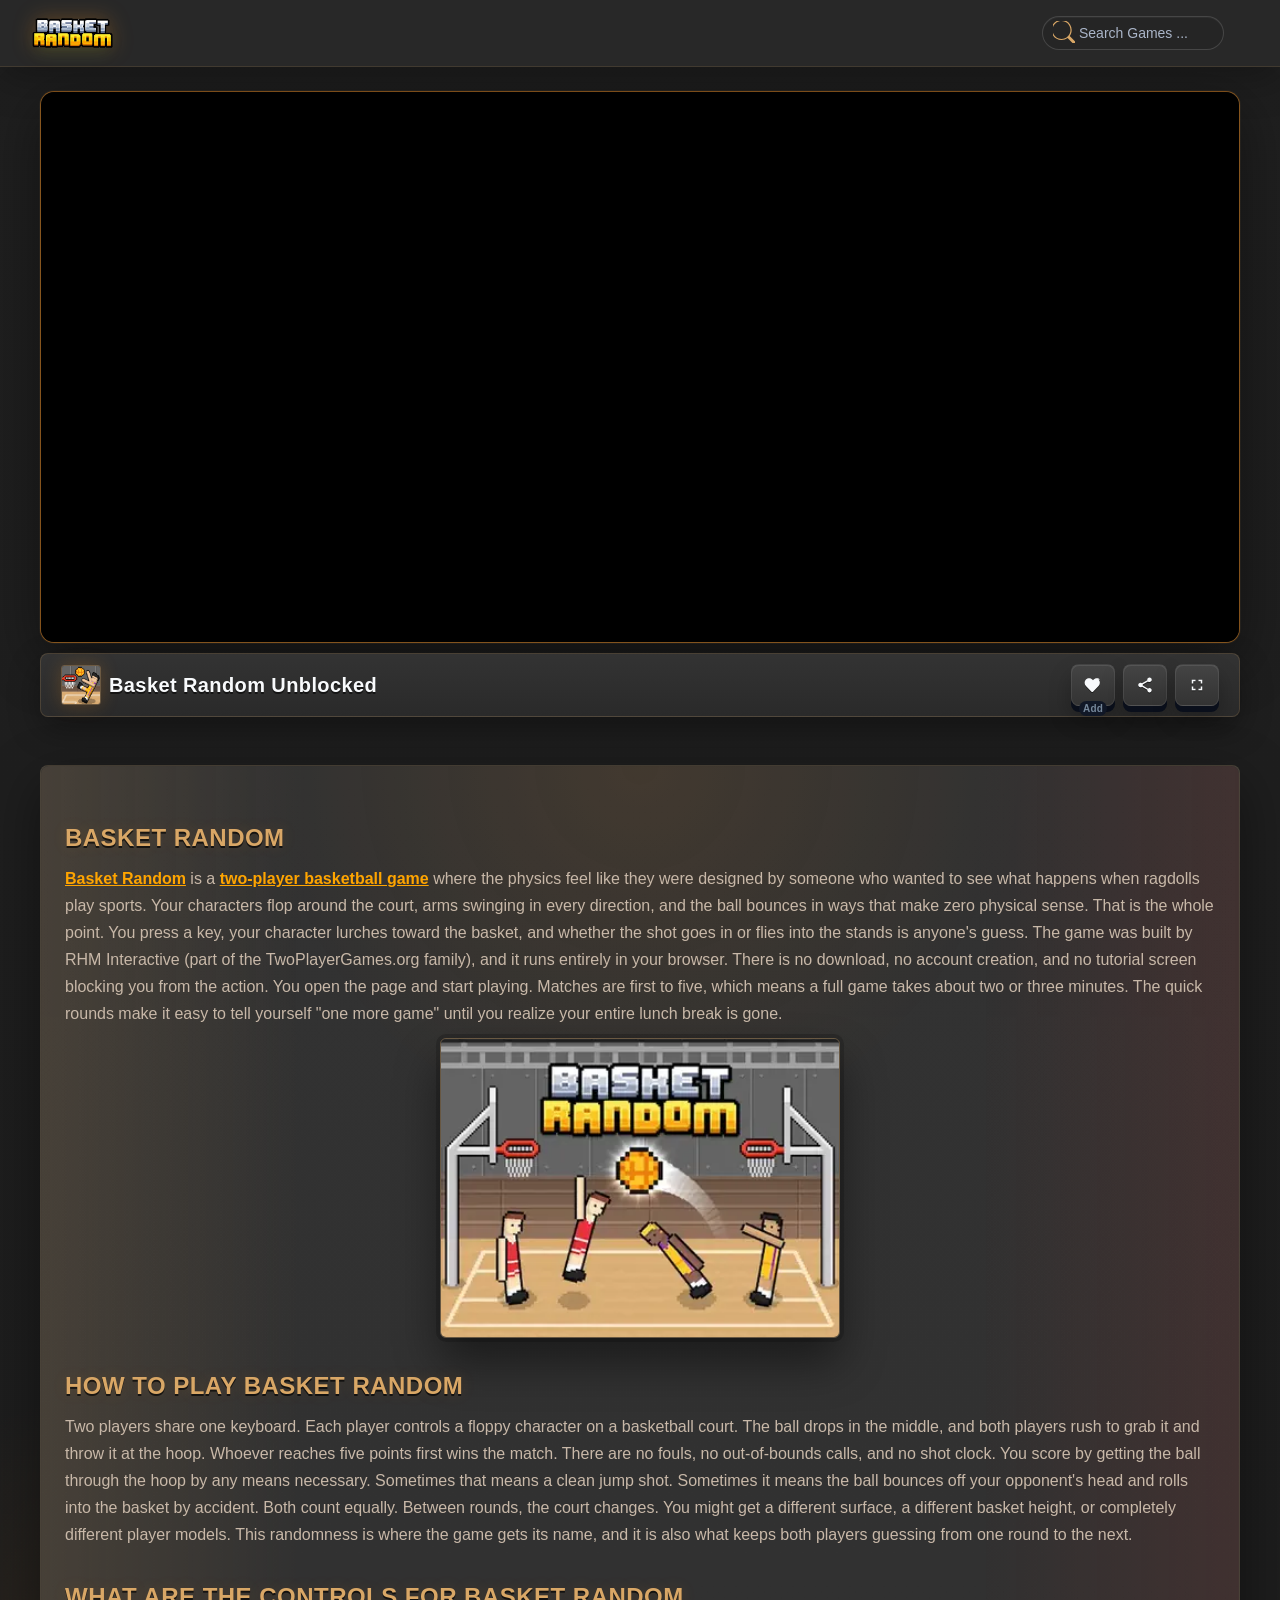
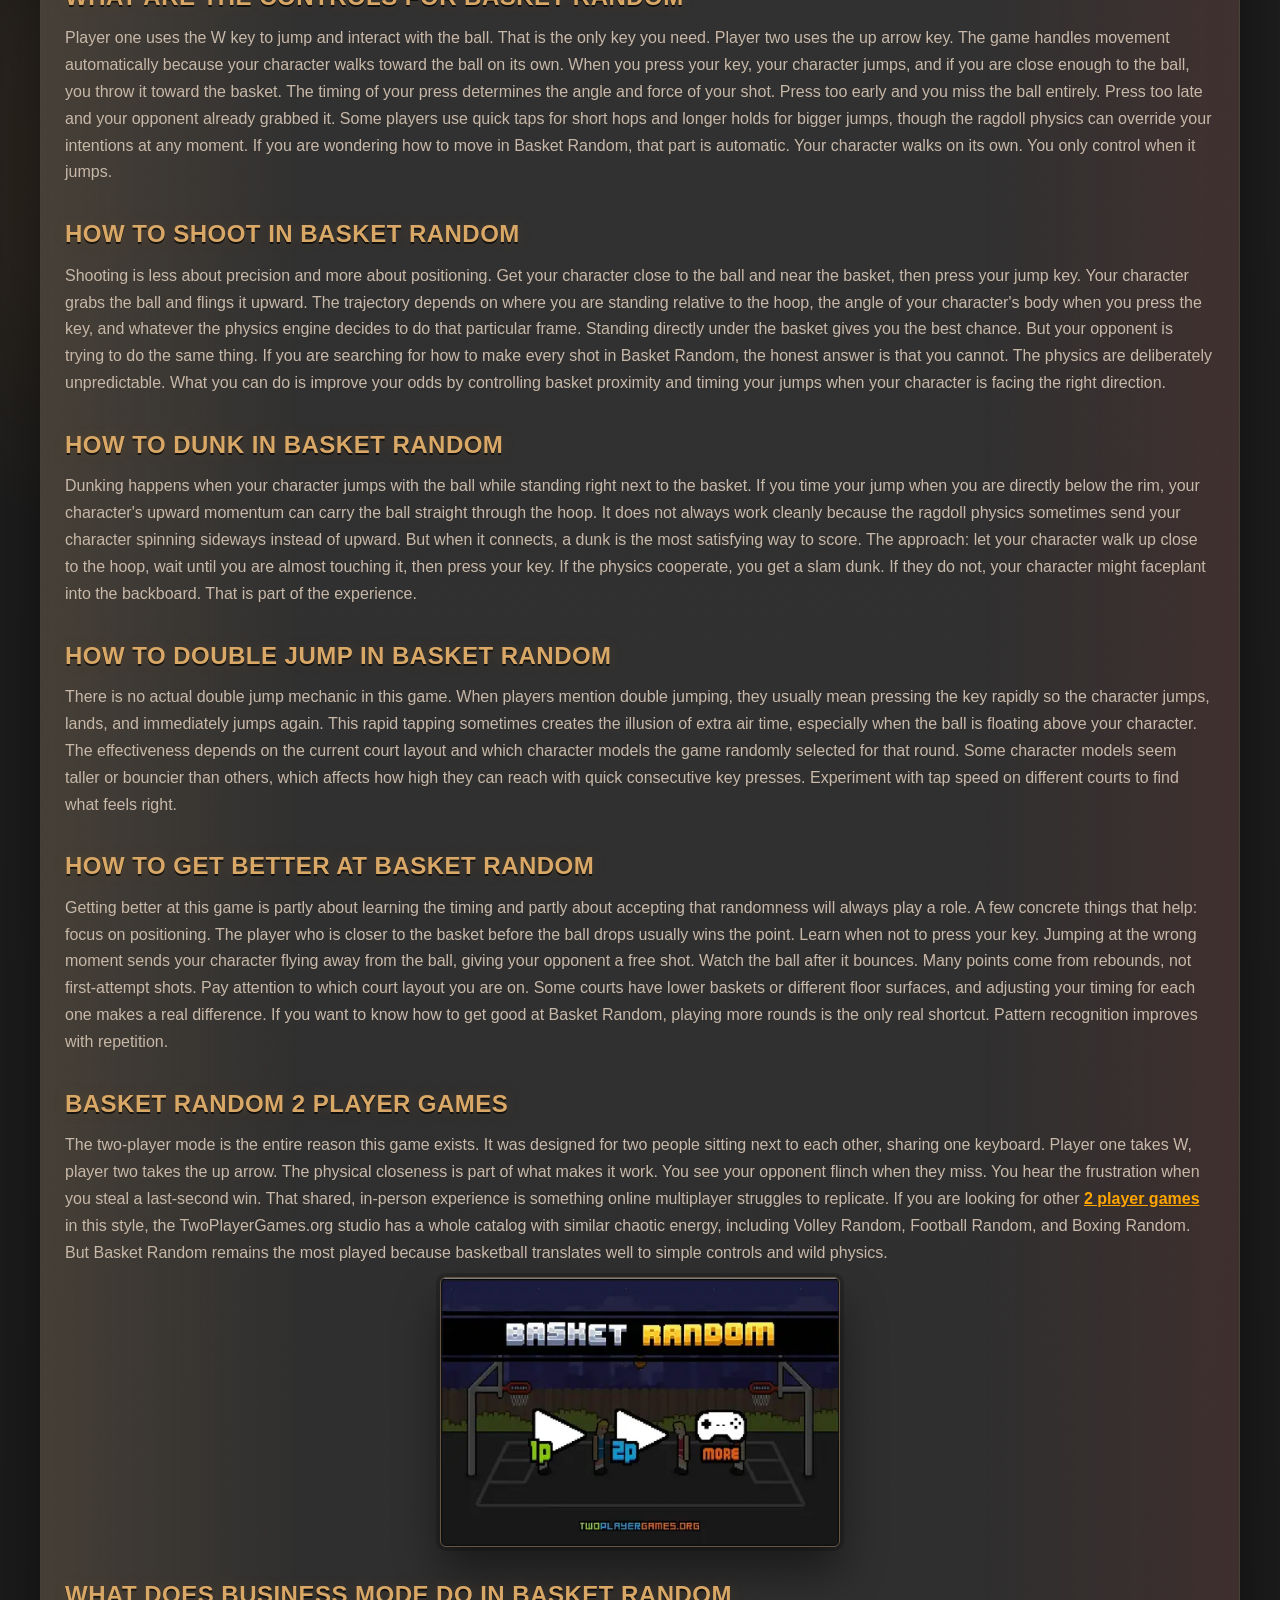
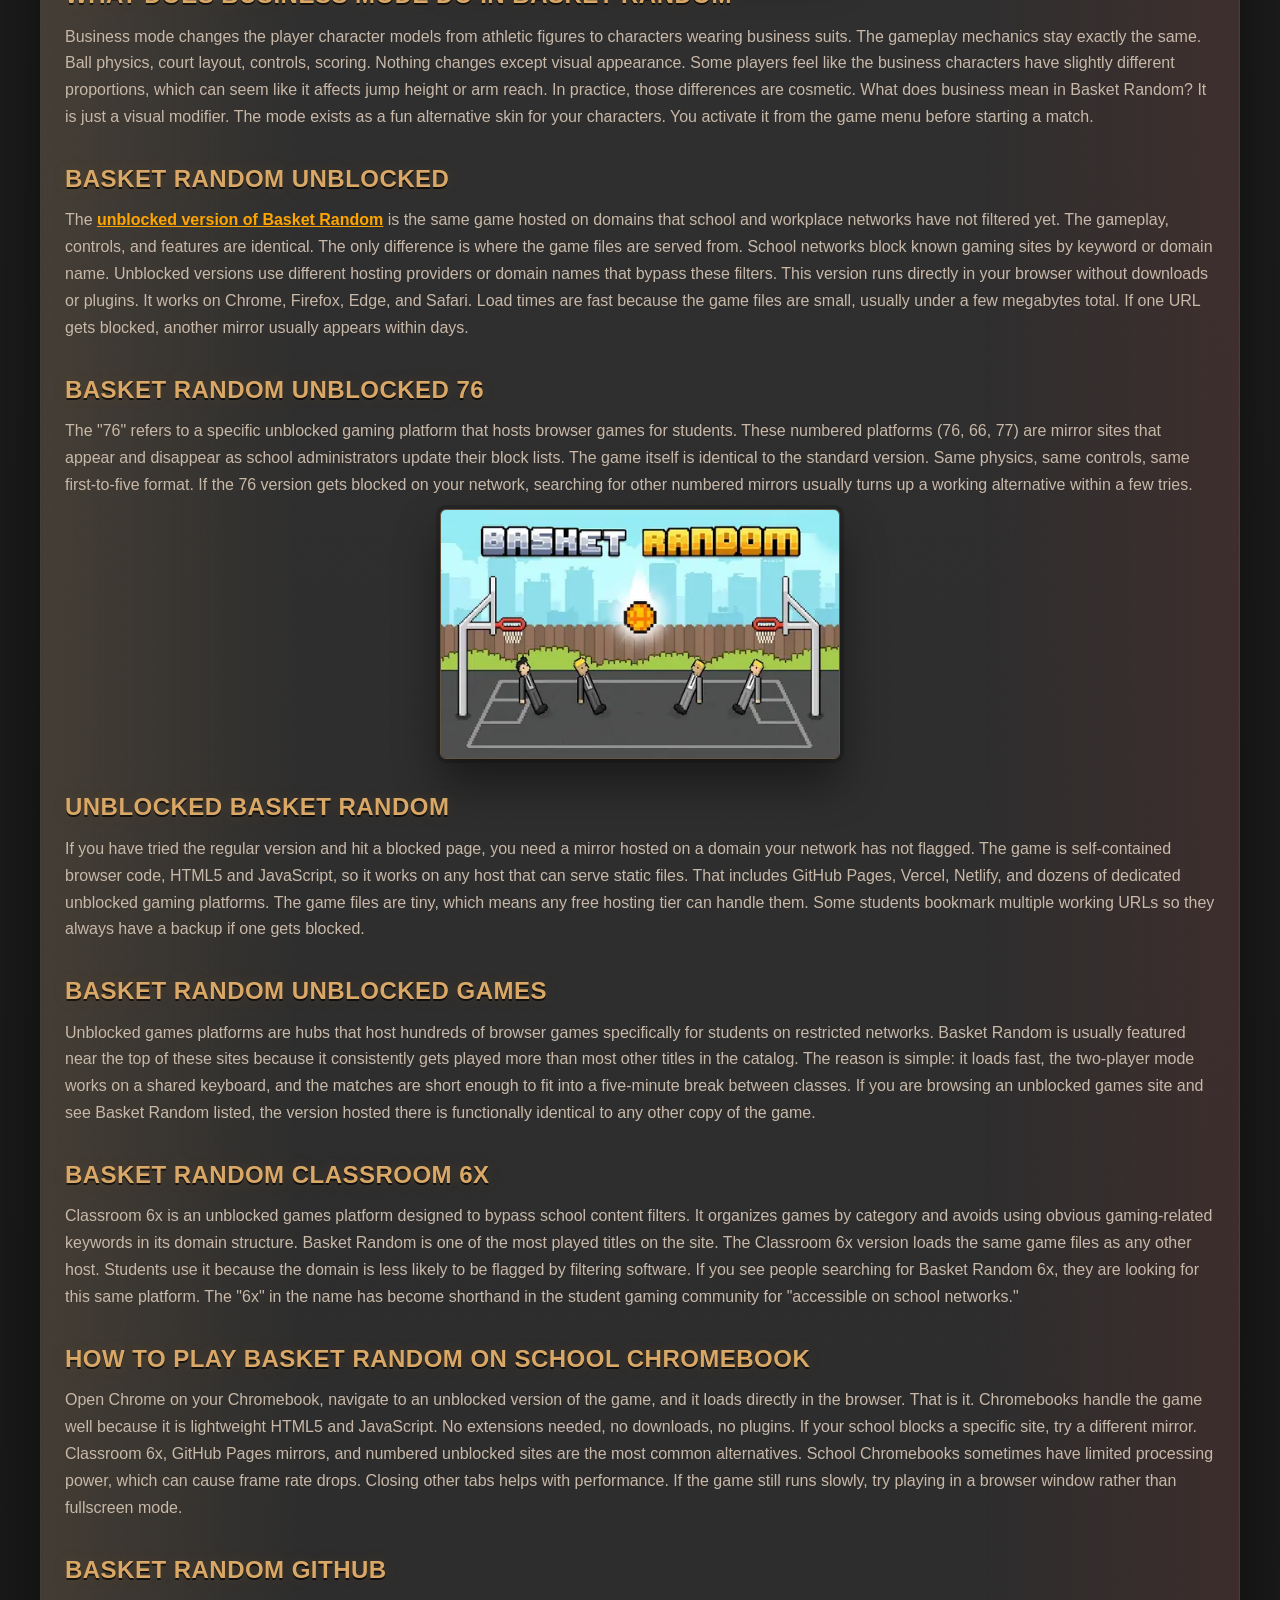
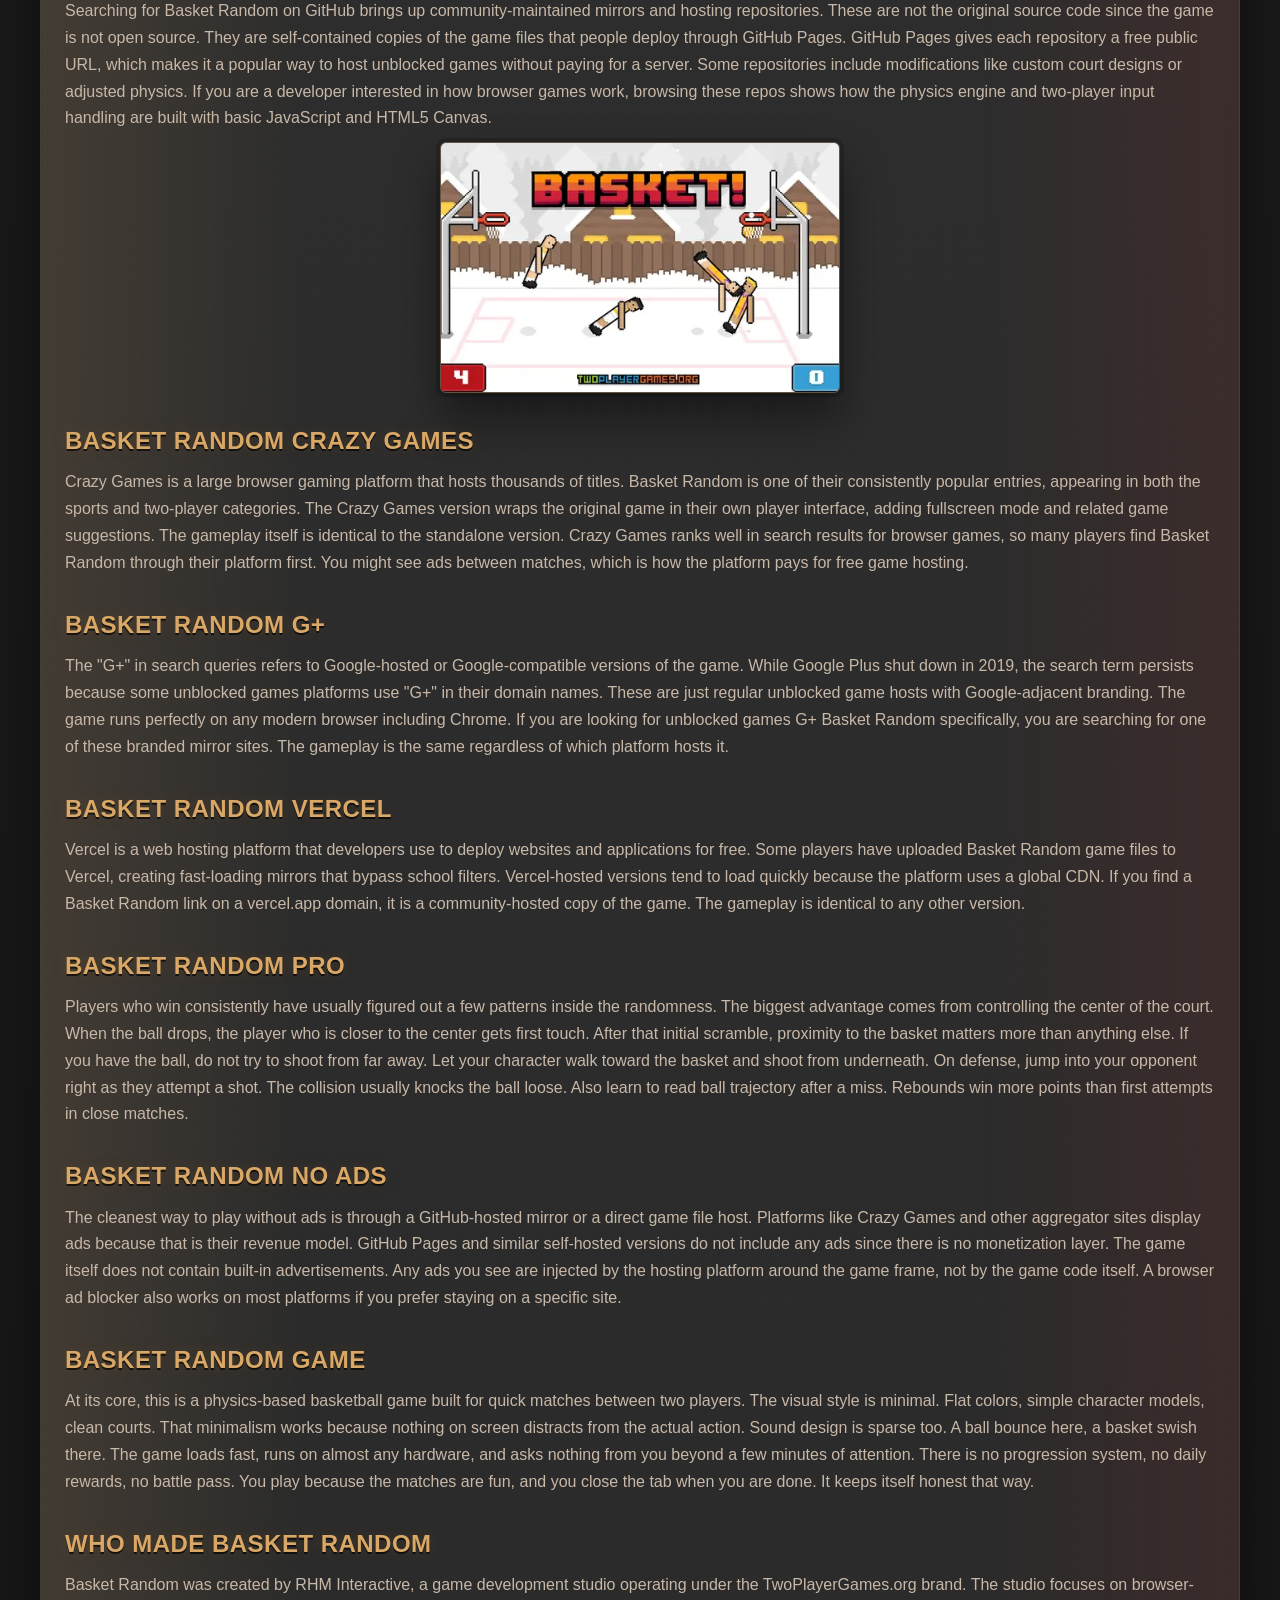
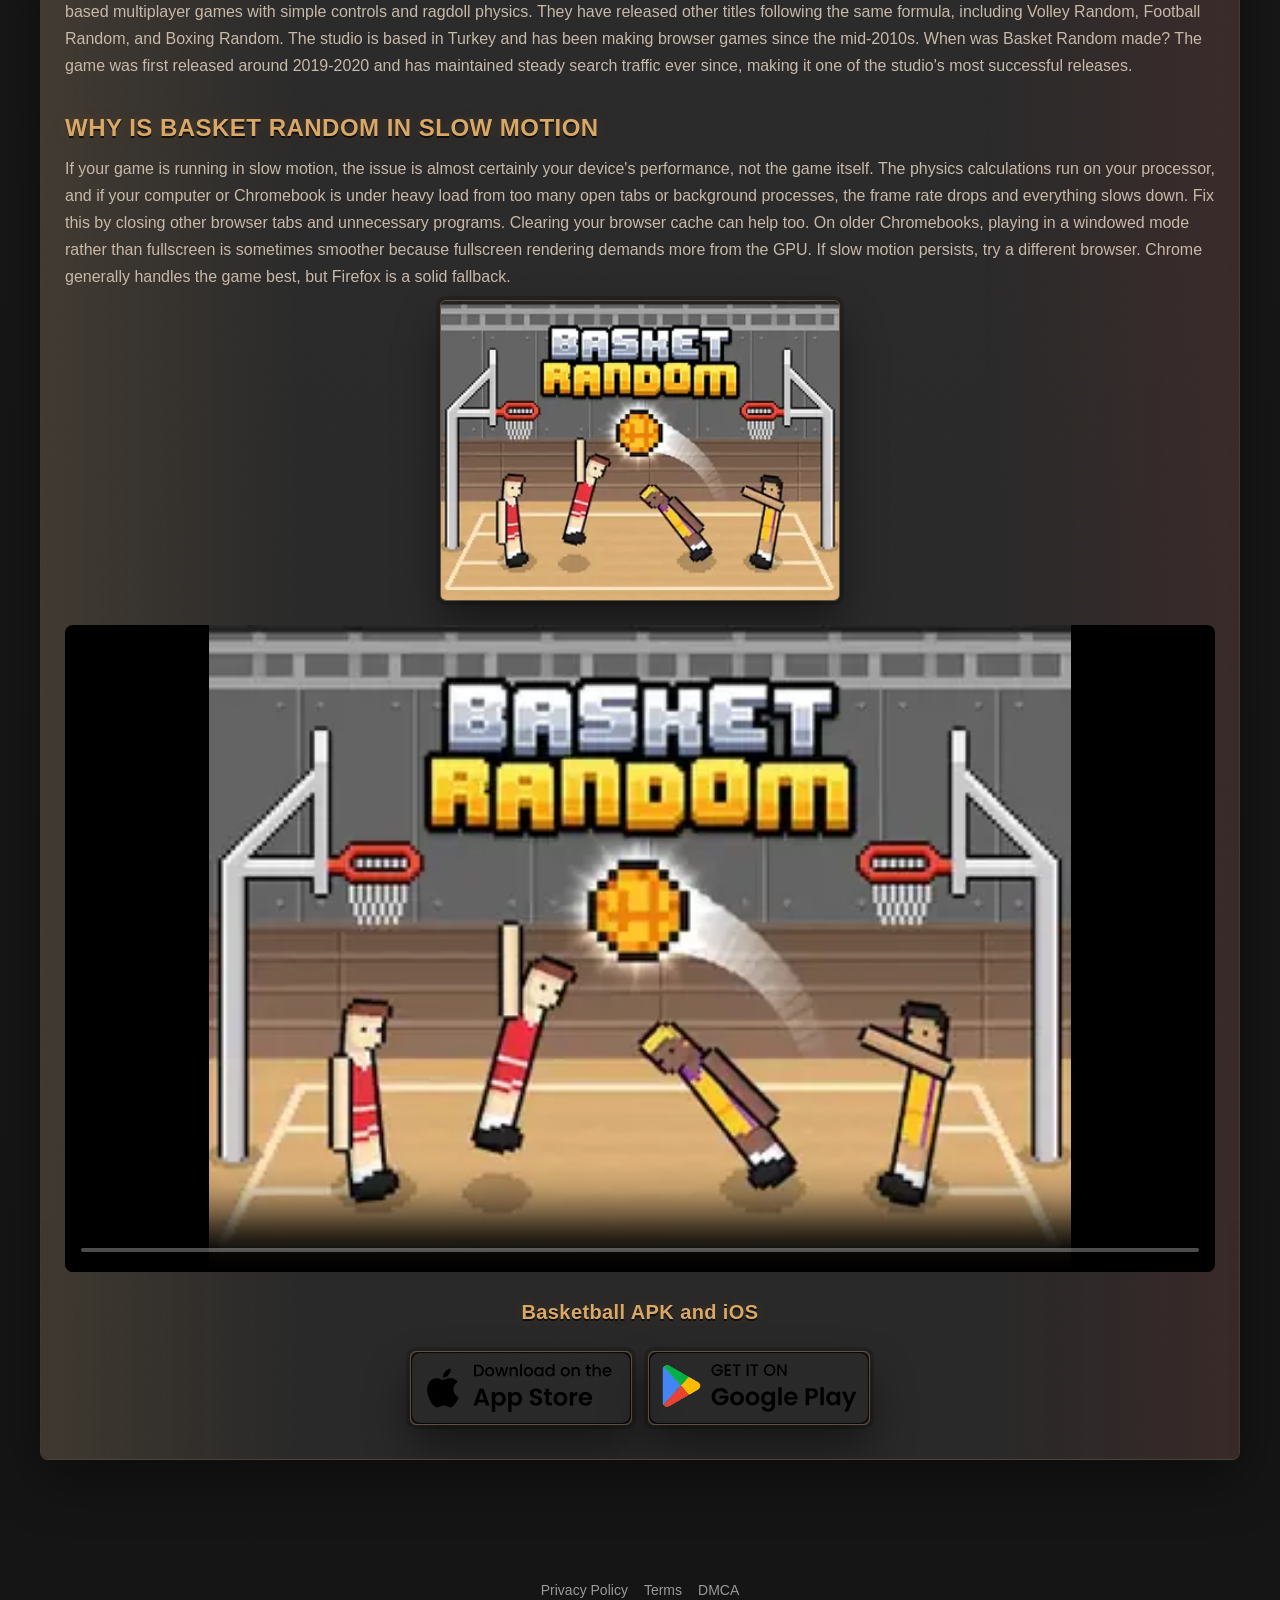
<file: index.html>
<!DOCTYPE html>
<html zontal-theme="dark" lang="en-US" class="dark">
<head>
<meta charset="utf-8">
<title>Basket Random Unblocked - Online free</title>
<meta name="description" content="Basket Random Unblocked Games Classroom 6x, an exciting basketball arcade game! Shoot hoops, compete in 2-player matches, and master the court in this fun random basketball game!">
<meta name="keywords" content="basket random unblocked, basket random, basketball random, random basketball game">
<meta name="title" content="Basket Random Unblocked">
<meta property="fb:app_id" content="">
<meta property="og:title" content="Basket Random Unblocked"><meta property="og:site_name" content="Basket Random Unblocked">
<link rel="image_src" href="https://Basket-Random-unbanned.github.io/data/image/game/Basket%20Random.webp" />
<meta property="og:type" content="article" />
<meta property="og:url" content="https://Basket-Random-unbanned.github.io" />
<meta property="og:description" content="Play Basket Random Unblocked, an exciting basketball arcade game! Shoot hoops, compete in 2-player matches, and master the court!" />
<meta property="og:image" content="https://Basket-Random-unbanned.github.io/data/image/game/Basket%20Random.webp" /> 
<meta name="viewport"
 content="width=device-width, initial-scale=1.0, minimal-ui, shrink-to-fit=no viewport-fit=cover">
 <meta name="apple-mobile-web-app-capable" content="yes">
 <meta name="apple-mobile-web-app-status-bar-style" content="black-translucent">
 <meta name="apple-mobile-web-app-title" content="Basket Random Unblocked">
 <meta name="HandheldFriendly" content="true"/>
 <meta name="mobile-web-app-capable" content="yes"/>
 <link rel="shortcut icon" sizes="512x512"
 href="/favicon.ico"/><link rel="icon" type="image/x-icon" href="/favicon.ico">
 <link rel="apple-touch-icon"
 href="/favicon.ico"><meta http-equiv="x-ua-compatible" content="ie=edge">
 <link rel="canonical" href="https://Basket-Random-unbanned.github.io" data-react-helmet="true">
 <meta name="google-site-verification" content="D6eRK4OAh2Xocotb3JDfixWQ3f1d1mByn44Ukg-sPr0" />
 <!-- Google tag (gtag.js) -->
 <script async src="https://www.googletagmanager.com/gtag/js?id=G-HZW0Y8KCHE">
 </script><script>window.dataLayer = window.dataLayer || [];
 function gtag(){dataLayer.push(arguments);}
 gtag('js', new Date());

 gtag('config', 'G-HZW0Y8KCHE');</script> <script data-cfasync="false">var game_config = {
current_slug: 'basket-random-unblocked',
  home_page: 'basket-random-unblocked',
  domain_url: 'https://Basket-Random-unbanned.github.io',
  id_game: 2,
  logo: '/data/image/game/basket-random-logo.webp',
 theme_color: '#ff9d00',
 domain_root: '/',
 not_allow_comment: 'no',
 show_comment: 'no'
 };
</script><link rel="stylesheet" type="text/css" href="/resources/css/swiper.css"/><!-- style.css-->
<link href="/resources/css/style.min.css"
 rel="stylesheet" type="text/css"/>
 <!-- style.css--><link href="/resources/css/meltdown-redesign.css" rel="stylesheet" type="text/css"/></head><body class="__className_d65c78 __variable_05e5f9"><div class="min-h-screen dark:bg-gray-950 font-sans antialiased flex flex-col"><header class="w-full py-1 bg-white/95 dark:bg-gray-900 backdrop-blur-md border-b border-[#007b43]/10 relative z-50"><div class="container flex h-30 items-center justify-between"><div class="flex gap-8 md:gap-12"><a href="/" class="flex items-center space-x-3 group"><div class="relative rounded-xl shadow-lg shadow-[#007b43]/10"><img alt="Basket Random Unblocked" loading="lazy" decoding="async" data-nimg="1"
 class=""
 style="color:transparent;object-fit: contain;max-height: 30px;"
 src="/data/image/game/basket-random-logo.webp" /></div></a></div><div class="flex items-center gap-4"><div class="relative w-full mx-auto px-3 md:px-6 search-results"><div class="relative "><input type="text" placeholder="Search Games ..." id="search_txt"
 class="input_search w-full rounded-3xl transition-all duration-300 border-2 pl-9 pr-4 h-10 text-lg "
 autocomplete="off" /><button id="search_button"
 class="lucide lucide-search absolute top-1/2 -translate-y-1/2 transition-colors text-[#007b43]/70 left-2 w-7 h-7"><span class="svg-icon svelte-11lxo0l" aria-hidden="true"><svg class="svg-icon__link icon-search"><use xlink:href="#icon-search"></use></svg></span></button></div></div><!-- <button class="menu inline-flex items-center justify-center whitespace-nowrap rounded-md text-sm font-medium ring-offset-background focus-visible:outline-none focus-visible:ring-2 focus-visible:ring-ring focus-visible:ring-offset-2 disabled:pointer-events-none disabled:opacity-50 border border-input bg-background hover:bg-accent h-10 w-10 transition-all duration-300"
 aria-label="Menu" type="button"><span class="svg-icon" aria-hidden="true"><svg class="svg-icon__link"><use xlink:href="#icon-menu"></use></svg></span></button> --></div></div></header><div class="fixed hidden min-[1750px]:block top-20 left-6 z-50 ns-enh76-e-2 asset-container"><div class="w-[200px] h-[720px]"><div class="mt-8 mb-6 hidden"><div class="rounded-lg rounded-b-none overflow-hidden bg-gray-100"><div class="text-center text-gray-500/50 text-sm px-3 py-0">Advertisement</div></div></div></div></div><div class="relative"><div class="max-w-7xl mx-auto"><div class="flex h-full"><main class="flex-1 2xl:ml-[0]"><div class="min-h-screen"><div id="sub-page-data" class="w-full mx-auto px-3 md:px-10 py-3 md:py-6 page-data"><div class="mb-3 md:mb-12"><div class="w-full mx-auto px-0"><div class="mb-9 md:mb-12"><div class="w-full mx-auto"><div class="relative overflow-hidden rounded-2xl bg-gradient-to-br from-[#007b43]/10 to-white/5 dark:from-[#007b43]/20 dark:to-gray-900/10 shadow-2xl"><div class="relative w-full h-[--mobile-height] md:h-[--desktop-height]"
 style="width:100%;--mobile-height:400px;--desktop-height:550px;min-height:520px;"><div class="frame-box-game" id="frame-container"></div><script data-cfasync="false">window.addEventListener("DOMContentLoaded", function () {
 let game_frame = $('<iframe id="game-area" allowfullscreen="true" title="Play Basket Random Unblocked" width="100%" height="100%" src="https://basketball-random-unblocked.bitbucket.io/iframe/basket-random/index.html" allow="autoplay; fullscreen; camera; focus-without-user-activation *; monetization; gamepad; keyboard-map *; xr-spatial-tracking; clipboard-write; web-share; accelerometer; magnetometer; gyroscope; display-capture" name="gameFrame" scrolling="no" sandbox="allow-forms allow-modals allow-orientation-lock allow-pointer-lock allow-popups allow-popups-to-escape-sandbox allow-presentation allow-scripts allow-same-origin allow-downloads"></iframe>');

 $("#frame-container").html(game_frame);
 });</script></div></div><div class="player__footer player-footer"><div class="player-footer__inner"><div class="player-footer__left player-footer__item"><img width="40" height="40"
 src="[data-uri]"
data-src="/data/image/game/favicon.webp"
  class="img-fluid lazy" decoding="async"
  alt="Basket Random Unblocked"
 fetchpriority="high"/><h1 class="">Basket Random Unblocked</h1></div><div class="player-footer__actions player-footer__item"><button type="button"
 class="g-footer__button favorite-icon favorites_btn favorites-add-2"
 onclick="favorite(this);"
 data-id="2"
 data-name="Basket Random Unblocked"
 data-url="/"
 data-slug="basket-random-unblocked"
 data-image="/data/image/game/Basket%20Random.webp"><span class="svg-icon" aria-hidden="true"><svg class="svg-icon__link"><use
 xlink:href="#icon-heart"></use></svg></span><div class="g-footer__button-title"><span class="g-footer__button-title_text g-footer__button-title_first">Add</span><span class="g-footer__button-title_text g-footer__button-title_last"></span></div></button><button class="g-footer__button toggleModalBtn"
 data-target="#modalShare"><span class="svg-icon" aria-hidden="true"><svg class="svg-icon__link"><use
 xlink:href="#icon-shares"></use></svg></span><div class="g-footer__button-title"><span class="g-footer__button-title_text g-footer__button-title_first"></span><span class="g-footer__button-title_text g-footer__button-title_last">Share</span></div></button><div class="footer__button hide_fullscreen"><button class="g-footer__button player-footer__fullscreen"
 onclick="open_fullscreen();"><span class="svg-icon" aria-hidden="true"><svg class="svg-icon__link"><use
 xlink:href="#icon-fullscreen"></use></svg></span><div class="g-footer__button-title"><span class="g-footer__button-title_text g-footer__button-title_first"></span><span class="g-footer__button-title_text g-footer__button-title_last">Full Screen</span></div></button></div></div></div></div><div class="mt-8 mb-6 hidden"><div class="rounded-lg rounded-b-none overflow-hidden bg-gray-100"><div class="text-center text-gray-500/50 text-sm px-3 py-0">Advertisement</div></div></div></div></div></div></div><div class="text-center mb-8 space-y-2"><div class="mt-8 mb-6 hidden"><div class="rounded-lg rounded-b-none overflow-hidden bg-gray-100"><div class="text-center text-gray-500/50 text-sm px-3 py-0">Advertisement</div></div></div></div><div class="mb-3 md:mb-12 sub_description"><div class="w-full mx-auto mt-8 md:mt-12 px-0"><div class="content-inner dark:bg-gray-800 rounded-lg shadow-lg hover:shadow-xl transition-shadow duration-300 p-6 relative overflow-hidden text-gray-600 dark:text-gray-300 "><div class="game-description page-content"><h2><strong>Basket Random</strong></h2><p><a href="https://Basket-Random-unbanned.github.io" style="font-weight: 600; text-decoration: underline;">Basket Random</a> is a <a href="https://Basket-Random-unbanned.github.io" style="font-weight: 600; text-decoration: underline;">two-player basketball game</a> where the physics feel like they were designed by someone who wanted to see what happens when ragdolls play sports. Your characters flop around the court, arms swinging in every direction, and the ball bounces in ways that make zero physical sense. That is the whole point. You press a key, your character lurches toward the basket, and whether the shot goes in or flies into the stands is anyone's guess. The game was built by RHM Interactive (part of the TwoPlayerGames.org family), and it runs entirely in your browser. There is no download, no account creation, and no tutorial screen blocking you from the action. You open the page and start playing. Matches are first to five, which means a full game takes about two or three minutes. The quick rounds make it easy to tell yourself "one more game" until you realize your entire lunch break is gone.</p><p><img style="display: block; margin-left: auto; margin-right: auto; max-width:400px;width:100%;height:auto" src="/data/image/game/Basket%20Random.webp" alt="Basket Random Unblocked Gameplay" width="360" height="270" loading="lazy" class="img-fluid" /></p><h2><strong>How to Play Basket Random</strong></h2><p>Two players share one keyboard. Each player controls a floppy character on a basketball court. The ball drops in the middle, and both players rush to grab it and throw it at the hoop. Whoever reaches five points first wins the match. There are no fouls, no out-of-bounds calls, and no shot clock. You score by getting the ball through the hoop by any means necessary. Sometimes that means a clean jump shot. Sometimes it means the ball bounces off your opponent's head and rolls into the basket by accident. Both count equally. Between rounds, the court changes. You might get a different surface, a different basket height, or completely different player models. This randomness is where the game gets its name, and it is also what keeps both players guessing from one round to the next.</p><h2><strong>What Are the Controls for Basket Random</strong></h2><p>Player one uses the W key to jump and interact with the ball. That is the only key you need. Player two uses the up arrow key. The game handles movement automatically because your character walks toward the ball on its own. When you press your key, your character jumps, and if you are close enough to the ball, you throw it toward the basket. The timing of your press determines the angle and force of your shot. Press too early and you miss the ball entirely. Press too late and your opponent already grabbed it. Some players use quick taps for short hops and longer holds for bigger jumps, though the ragdoll physics can override your intentions at any moment. If you are wondering how to move in Basket Random, that part is automatic. Your character walks on its own. You only control when it jumps.</p><h2><strong>How to Shoot in Basket Random</strong></h2><p>Shooting is less about precision and more about positioning. Get your character close to the ball and near the basket, then press your jump key. Your character grabs the ball and flings it upward. The trajectory depends on where you are standing relative to the hoop, the angle of your character's body when you press the key, and whatever the physics engine decides to do that particular frame. Standing directly under the basket gives you the best chance. But your opponent is trying to do the same thing. If you are searching for how to make every shot in Basket Random, the honest answer is that you cannot. The physics are deliberately unpredictable. What you can do is improve your odds by controlling basket proximity and timing your jumps when your character is facing the right direction.</p><h2><strong>How to Dunk in Basket Random</strong></h2><p>Dunking happens when your character jumps with the ball while standing right next to the basket. If you time your jump when you are directly below the rim, your character's upward momentum can carry the ball straight through the hoop. It does not always work cleanly because the ragdoll physics sometimes send your character spinning sideways instead of upward. But when it connects, a dunk is the most satisfying way to score. The approach: let your character walk up close to the hoop, wait until you are almost touching it, then press your key. If the physics cooperate, you get a slam dunk. If they do not, your character might faceplant into the backboard. That is part of the experience.</p><h2><strong>How to Double Jump in Basket Random</strong></h2><p>There is no actual double jump mechanic in this game. When players mention double jumping, they usually mean pressing the key rapidly so the character jumps, lands, and immediately jumps again. This rapid tapping sometimes creates the illusion of extra air time, especially when the ball is floating above your character. The effectiveness depends on the current court layout and which character models the game randomly selected for that round. Some character models seem taller or bouncier than others, which affects how high they can reach with quick consecutive key presses. Experiment with tap speed on different courts to find what feels right.</p><h2><strong>How to Get Better at Basket Random</strong></h2><p>Getting better at this game is partly about learning the timing and partly about accepting that randomness will always play a role. A few concrete things that help: focus on positioning. The player who is closer to the basket before the ball drops usually wins the point. Learn when not to press your key. Jumping at the wrong moment sends your character flying away from the ball, giving your opponent a free shot. Watch the ball after it bounces. Many points come from rebounds, not first-attempt shots. Pay attention to which court layout you are on. Some courts have lower baskets or different floor surfaces, and adjusting your timing for each one makes a real difference. If you want to know how to get good at Basket Random, playing more rounds is the only real shortcut. Pattern recognition improves with repetition.</p><h2><strong>Basket Random 2 Player Games</strong></h2><p>The two-player mode is the entire reason this game exists. It was designed for two people sitting next to each other, sharing one keyboard. Player one takes W, player two takes the up arrow. The physical closeness is part of what makes it work. You see your opponent flinch when they miss. You hear the frustration when you steal a last-second win. That shared, in-person experience is something online multiplayer struggles to replicate. If you are looking for other <a href="https://Basket-Random-unbanned.github.io" style="font-weight: 600; text-decoration: underline;">2 player games</a> in this style, the TwoPlayerGames.org studio has a whole catalog with similar chaotic energy, including Volley Random, Football Random, and Boxing Random. But Basket Random remains the most played because basketball translates well to simple controls and wild physics.</p><p><img style="display: block; margin-left: auto; margin-right: auto; max-width:400px;width:100%;height:auto" src="/data/image/game/basket%20random%202%20player.webp" alt="Basket Random 2 Player Mode" width="480" height="324" loading="lazy" class="img-fluid" /></p><h2><strong>What Does Business Mode Do in Basket Random</strong></h2><p>Business mode changes the player character models from athletic figures to characters wearing business suits. The gameplay mechanics stay exactly the same. Ball physics, court layout, controls, scoring. Nothing changes except visual appearance. Some players feel like the business characters have slightly different proportions, which can seem like it affects jump height or arm reach. In practice, those differences are cosmetic. What does business mean in Basket Random? It is just a visual modifier. The mode exists as a fun alternative skin for your characters. You activate it from the game menu before starting a match.</p><h2><strong>Basket Random Unblocked</strong></h2><p>The <a href="https://Basket-Random-unbanned.github.io" style="font-weight: 600; text-decoration: underline;">unblocked version of Basket Random</a> is the same game hosted on domains that school and workplace networks have not filtered yet. The gameplay, controls, and features are identical. The only difference is where the game files are served from. School networks block known gaming sites by keyword or domain name. Unblocked versions use different hosting providers or domain names that bypass these filters. This version runs directly in your browser without downloads or plugins. It works on Chrome, Firefox, Edge, and Safari. Load times are fast because the game files are small, usually under a few megabytes total. If one URL gets blocked, another mirror usually appears within days.</p><h2><strong>Basket Random Unblocked 76</strong></h2><p>The "76" refers to a specific unblocked gaming platform that hosts browser games for students. These numbered platforms (76, 66, 77) are mirror sites that appear and disappear as school administrators update their block lists. The game itself is identical to the standard version. Same physics, same controls, same first-to-five format. If the 76 version gets blocked on your network, searching for other numbered mirrors usually turns up a working alternative within a few tries.</p><p><img style="display: block; margin-left: auto; margin-right: auto; max-width:400px;width:100%;height:auto" src="/data/image/game/Basket%20Random%20Unblocked.webp" alt="Basket Random Unblocked Two Player Mode" width="480" height="300" loading="lazy" class="img-fluid" /></p><h2><strong>Unblocked Basket Random</strong></h2><p>If you have tried the regular version and hit a blocked page, you need a mirror hosted on a domain your network has not flagged. The game is self-contained browser code, HTML5 and JavaScript, so it works on any host that can serve static files. That includes GitHub Pages, Vercel, Netlify, and dozens of dedicated unblocked gaming platforms. The game files are tiny, which means any free hosting tier can handle them. Some students bookmark multiple working URLs so they always have a backup if one gets blocked.</p><h2><strong>Basket Random Unblocked Games</strong></h2><p>Unblocked games platforms are hubs that host hundreds of browser games specifically for students on restricted networks. Basket Random is usually featured near the top of these sites because it consistently gets played more than most other titles in the catalog. The reason is simple: it loads fast, the two-player mode works on a shared keyboard, and the matches are short enough to fit into a five-minute break between classes. If you are browsing an unblocked games site and see Basket Random listed, the version hosted there is functionally identical to any other copy of the game.</p><h2><strong>Basket Random Classroom 6x</strong></h2><p>Classroom 6x is an unblocked games platform designed to bypass school content filters. It organizes games by category and avoids using obvious gaming-related keywords in its domain structure. Basket Random is one of the most played titles on the site. The Classroom 6x version loads the same game files as any other host. Students use it because the domain is less likely to be flagged by filtering software. If you see people searching for Basket Random 6x, they are looking for this same platform. The "6x" in the name has become shorthand in the student gaming community for "accessible on school networks."</p><h2><strong>How to Play Basket Random on School Chromebook</strong></h2><p>Open Chrome on your Chromebook, navigate to an unblocked version of the game, and it loads directly in the browser. That is it. Chromebooks handle the game well because it is lightweight HTML5 and JavaScript. No extensions needed, no downloads, no plugins. If your school blocks a specific site, try a different mirror. Classroom 6x, GitHub Pages mirrors, and numbered unblocked sites are the most common alternatives. School Chromebooks sometimes have limited processing power, which can cause frame rate drops. Closing other tabs helps with performance. If the game still runs slowly, try playing in a browser window rather than fullscreen mode.</p><h2><strong>Basket Random GitHub</strong></h2><p>Searching for Basket Random on GitHub brings up community-maintained mirrors and hosting repositories. These are not the original source code since the game is not open source. They are self-contained copies of the game files that people deploy through GitHub Pages. GitHub Pages gives each repository a free public URL, which makes it a popular way to host unblocked games without paying for a server. Some repositories include modifications like custom court designs or adjusted physics. If you are a developer interested in how browser games work, browsing these repos shows how the physics engine and two-player input handling are built with basic JavaScript and HTML5 Canvas.</p><p><img style="display: block; margin-left: auto; margin-right: auto; max-width:400px;width:100%;height:auto" src="/data/image/game/basket%20random%20github.webp" alt="Basket Random GitHub Community" width="480" height="300" loading="lazy" class="img-fluid" /></p><h2><strong>Basket Random Crazy Games</strong></h2><p>Crazy Games is a large browser gaming platform that hosts thousands of titles. Basket Random is one of their consistently popular entries, appearing in both the sports and two-player categories. The Crazy Games version wraps the original game in their own player interface, adding fullscreen mode and related game suggestions. The gameplay itself is identical to the standalone version. Crazy Games ranks well in search results for browser games, so many players find Basket Random through their platform first. You might see ads between matches, which is how the platform pays for free game hosting.</p><h2><strong>Basket Random G+</strong></h2><p>The "G+" in search queries refers to Google-hosted or Google-compatible versions of the game. While Google Plus shut down in 2019, the search term persists because some unblocked games platforms use "G+" in their domain names. These are just regular unblocked game hosts with Google-adjacent branding. The game runs perfectly on any modern browser including Chrome. If you are looking for unblocked games G+ Basket Random specifically, you are searching for one of these branded mirror sites. The gameplay is the same regardless of which platform hosts it.</p><h2><strong>Basket Random Vercel</strong></h2><p>Vercel is a web hosting platform that developers use to deploy websites and applications for free. Some players have uploaded Basket Random game files to Vercel, creating fast-loading mirrors that bypass school filters. Vercel-hosted versions tend to load quickly because the platform uses a global CDN. If you find a Basket Random link on a vercel.app domain, it is a community-hosted copy of the game. The gameplay is identical to any other version.</p><h2><strong>Basket Random Pro</strong></h2><p>Players who win consistently have usually figured out a few patterns inside the randomness. The biggest advantage comes from controlling the center of the court. When the ball drops, the player who is closer to the center gets first touch. After that initial scramble, proximity to the basket matters more than anything else. If you have the ball, do not try to shoot from far away. Let your character walk toward the basket and shoot from underneath. On defense, jump into your opponent right as they attempt a shot. The collision usually knocks the ball loose. Also learn to read ball trajectory after a miss. Rebounds win more points than first attempts in close matches.</p><h2><strong>Basket Random No Ads</strong></h2><p>The cleanest way to play without ads is through a GitHub-hosted mirror or a direct game file host. Platforms like Crazy Games and other aggregator sites display ads because that is their revenue model. GitHub Pages and similar self-hosted versions do not include any ads since there is no monetization layer. The game itself does not contain built-in advertisements. Any ads you see are injected by the hosting platform around the game frame, not by the game code itself. A browser ad blocker also works on most platforms if you prefer staying on a specific site.</p><h2><strong>Basket Random Game</strong></h2><p>At its core, this is a physics-based basketball game built for quick matches between two players. The visual style is minimal. Flat colors, simple character models, clean courts. That minimalism works because nothing on screen distracts from the actual action. Sound design is sparse too. A ball bounce here, a basket swish there. The game loads fast, runs on almost any hardware, and asks nothing from you beyond a few minutes of attention. There is no progression system, no daily rewards, no battle pass. You play because the matches are fun, and you close the tab when you are done. It keeps itself honest that way.</p><h2><strong>Who Made Basket Random</strong></h2><p>Basket Random was created by RHM Interactive, a game development studio operating under the TwoPlayerGames.org brand. The studio focuses on browser-based multiplayer games with simple controls and ragdoll physics. They have released other titles following the same formula, including Volley Random, Football Random, and Boxing Random. The studio is based in Turkey and has been making browser games since the mid-2010s. When was Basket Random made? The game was first released around 2019-2020 and has maintained steady search traffic ever since, making it one of the studio's most successful releases.</p><h2><strong>Why Is Basket Random in Slow Motion</strong></h2><p>If your game is running in slow motion, the issue is almost certainly your device's performance, not the game itself. The physics calculations run on your processor, and if your computer or Chromebook is under heavy load from too many open tabs or background processes, the frame rate drops and everything slows down. Fix this by closing other browser tabs and unnecessary programs. Clearing your browser cache can help too. On older Chromebooks, playing in a windowed mode rather than fullscreen is sometimes smoother because fullscreen rendering demands more from the GPU. If slow motion persists, try a different browser. Chrome generally handles the game best, but Firefox is a solid fallback.</p><p><img style="display: block; margin-left: auto; margin-right: auto; max-width:400px;width:100%;height:auto" src="/data/image/game/Basket%20Random.webp" alt="Basket Random Unblocked Gameplay" width="360" height="270" loading="lazy" class="img-fluid" /></p><div style="position:relative;padding-bottom:56.25%;height:0;overflow:hidden;max-width:100%;margin:24px auto;border-radius:8px;background:#000">
<video style="position:absolute;top:0;left:0;width:100%;height:100%" preload="none" controls playsinline poster="/data/image/game/Basket%20Random.webp">
<source src="/data/Basket%20Random%20Game%20-%20Gameplay%20Video.mp4" type="video/mp4">
</video>
</div><h3 style="text-align:center;margin-top:24px;font-size:1.25rem;font-weight:700">Basketball APK and iOS</h3><div style="display:flex;justify-content:center;gap:16px;margin-top:12px;flex-wrap:wrap"><a href="https://apps.apple.com/us/app/basket-random/id6444939178" target="_blank" rel="noopener noreferrer"><img src="/data/image/game/app-store.webp" alt="Download on the App Store" width="220" height="72" loading="lazy" style="max-width:100%;height:auto" /></a><a href="https://play.google.com/store/apps/details?id=com.twoplayergames.basketrandom" target="_blank" rel="noopener noreferrer"><img src="/data/image/game/google-play.webp" alt="Get it on Google Play" width="220" height="72" loading="lazy" style="max-width:100%;height:auto" /></a></div></div></div></div></div></div></div></div></div><div class="text-center mb-8 space-y-2"><div class="mt-8 mb-6 hidden"><div class="rounded-lg rounded-b-none overflow-hidden bg-gray-100"><div class="text-center text-gray-500/50 text-sm px-3 py-0">Advertisement</div></div></div></div><footer class="mt-auto bg-gradient-to-b from-gray-50 to-white dark:from-gray-900 dark:to-gray-800 py-4"><div class="max-w-7xl mx-auto flex"> <nav class="footer-legal flex justify-center items-center gap-4 flex-wrap px-3 md:px-12 w-full" aria-label="Legal links"><a href="/privacy/">Privacy Policy</a><a href="/terms/">Terms</a><a href="/dmca/">DMCA</a></nav></div></footer></div><div class="page_loading" style="display: none;"><div class="loading_page"><div class="loader"></div></div></div><button id="button-gotop" class="btn_up"><span class="svg-icon" aria-hidden="true"> <svg class="svg-icon__link"> <use
 xlink:href="#icon-keyboard_arrow_up"></use> </svg> </span></button><svg class="main-svg-sprite main-svg-sprite--icons" xmlns="http://www.w3.org/2000/svg" style="display: none;"
 xmlns:xlink="http://www.w3.org/1999/xlink"><symbol id="icon-chevron-right" viewBox="0 0 24 24"><path d="M9.707 18.707l6-6c0.391-0.391 0.391-1.024 0-1.414l-6-6c-0.391-0.391-1.024-0.391-1.414 0s-0.391 1.024 0 1.414l5.293 5.293-5.293 5.293c-0.391 0.391-0.391 1.024 0 1.414s1.024 0.391 1.414 0z"></path></symbol><symbol id="icon-chevron-left" viewBox="0 0 24 24"><path d="M15.707 17.293l-5.293-5.293 5.293-5.293c0.391-0.391 0.391-1.024 0-1.414s-1.024-0.391-1.414 0l-6 6c-0.391 0.391-0.391 1.024 0 1.414l6 6c0.391 0.391 1.024 0.391 1.414 0s0.391-1.024 0-1.414z"></path></symbol><symbol id="icon-arrow-left" viewBox="0 0 452 452"><path d="M106.406 203.554L300.693 9.2735C313.052 -3.0915 333.09 -3.09149 345.443 9.27351C357.797 21.6275 357.797 41.6645 345.443 54.0175L173.529 225.926L345.438 397.829C357.792 410.188 357.792 430.224 345.438 442.578C333.084 454.937 313.047 454.936 300.688 442.577L106.401 248.293C100.224 242.113 97.1385 234.022 97.1385 225.927C97.1386 217.828 100.23 209.731 106.406 203.554Z"/></symbol><symbol id="icon-arrow-right" viewBox="0 0 451.846 451.847"><path d="M345.441,248.292L151.154,442.573c-12.359,12.365-32.397,12.365-44.75,0c-12.354-12.354-12.354-32.391,0-44.744L278.318,225.92L106.409,54.017c-12.354-12.359-12.354-32.394,0-44.748c12.354-12.359,32.391-12.359,44.75,0l194.287,194.284c6.177,6.18,9.262,14.271,9.262,22.366C354.708,234.018,351.617,242.115,345.441,248.292z"/></symbol><symbol id="icon-menu" overflow="visible" viewBox="0 0 45 36"><path d="M2.528 13.472v0h35.392q1.056 0 1.792 0.736t0.736 1.792q0 1.024-0.736 1.792-0.736 0.736-1.792 0.736v0h-35.392q-1.056 0-1.792-0.736-0.736-0.768-0.736-1.792 0-1.056 0.736-1.792t1.792-0.736zM2.528 26.944v0h35.392q0.672 0 1.28 0.32t0.96 0.928q0.352 0.576 0.352 1.28 0 0.672-0.352 1.28-0.352 0.576-0.96 0.928-0.608 0.32-1.28 0.32v0h-35.392q-1.024-0.032-1.76-0.768-0.704-0.736-0.704-1.76t0.704-1.76q0.736-0.736 1.76-0.768zM2.528 0v0h35.392q1.024 0.032 1.728 0.768 0.736 0.736 0.736 1.76t-0.736 1.76q-0.704 0.736-1.728 0.768v0h-35.392q-1.056 0-1.792-0.736-0.736-0.768-0.736-1.792 0-1.056 0.736-1.792t1.792-0.736z"/></symbol><symbol id="icon-keyboard_arrow_up" overflow="visible" viewBox="0 0 24 24"><path d="M16.59 15.59q0.288 0.288 0.696 0.288t0.696-0.288q0.288-0.288 0.288-0.696t-0.288-0.696l-5.293-5.293-5.293 5.293q-0.288 0.288-0.288 0.696t0.288 0.696q0.288 0.288 0.696 0.288t0.696-0.288l4.593-4.593z"/></symbol><symbol id="icon-keyboard_arrow_down" overflow="visible" viewBox="0 0 24 24"><path d="M16.59 8.704q0.288-0.288 0.696-0.288t0.696 0.288q0.288 0.288 0.288 0.696t-0.288 0.696l-5.293 5.293-5.293-5.293q-0.288-0.288-0.288-0.696t0.288-0.696q0.288-0.288 0.696-0.288t0.696 0.288l4.593 4.593z"/></symbol><symbol id="icon-search" overflow="visible" viewBox="0 0 37 37"><path d="M36.772 33.872l-8.677-8.677c2.095-2.863 3.334-6.384 3.334-10.195 0-9.447-7.661-17.108-17.109-17.108s-17.108 7.661-17.108 17.108 7.661 17.109 17.108 17.109c3.811 0 7.332-1.239 10.195-3.334l8.677 8.677c0.547 0.547 1.274 0.821 2.002 0.821s1.456-0.274 2.002-0.821c1.108-1.104 1.108-2.876 0.576-3.58zM14.32 30.272c-8.322 0-15.072-6.75-15.072-15.072s6.75-15.072 15.072-15.072 15.072 6.75 15.072 15.072-6.75 15.072-15.072 15.072z"/></symbol><symbol id="icon-heart" overflow="visible" viewBox="0 0 24 24"><path d="M21.409 4.694c-2.318-2.362-6.087-2.362-8.409 0l-0.997 1.015-0.997-1.015c-2.322-2.362-6.091-2.362-8.409 0-2.365 2.408-2.365 6.315 0 8.723l7.409 7.543c0.271 0.275 0.632 0.424 0.997 0.424s0.726-0.149 0.997-0.424l7.409-7.543c2.365-2.408 2.365-6.315 0-8.723z"/></symbol><symbol id="icon-shares" viewBox="0 0 24 24"><path d="M18 16.08c-.76 0-1.44.3-1.96.77L8.91 12.7c.05-.23.09-.46.09-.7s-.04-.47-.09-.7l7.05-4.11c.54.5 1.25.81 2.04.81 1.66 0 3-1.34 3-3s-1.34-3-3-3-3 1.34-3 3c0 .24.04.47.09.7L8.04 9.81C7.5 9.31 6.79 9 6 9c-1.66 0-3 1.34-3 3s1.34 3 3 3c.79 0 1.5-.31 2.04-.81l7.12 4.16c-.05.21-.08.43-.08.65 0 1.61 1.31 2.92 2.92 2.92 1.61 0 2.92-1.31 2.92-2.92s-1.31-2.92-2.92-2.92z"/></symbol><symbol id="icon-close" overflow="visible" viewBox="0 0 24 24"><path d="M20.293 5.114c-0.391-0.391-1.024-0.391-1.414 0l-6.879 6.879-6.879-6.879c-0.391-0.391-1.024-0.391-1.414 0s-0.391 1.024 0 1.414l6.879 6.879-6.879 6.879c-0.391 0.391-0.391 1.024 0 1.414 0.195 0.195 0.451 0.293 0.707 0.293s0.512-0.098 0.707-0.293l6.879-6.879 6.879 6.879c0.195 0.195 0.451 0.293 0.707 0.293s0.512-0.098 0.707-0.293c0.391-0.391 0.391-1.024 0-1.414l-6.879-6.879 6.879-6.879c0.39-0.39 0.39-1.024-0.001-1.415z"/></symbol><symbol id="icon-fullscreen" viewBox="0 0 24 24"><path d="M7 14H5v5h5v-2H7v-3zm-2-4h2V7h3V5H5v5zm12 7h-3v2h5v-5h-2v3zM14 5v2h3v3h2V5h-5z"/></symbol></svg><div id="modalShare" class="popup_share hidden"><div class="blur_dialog fixed inset-0"></div><div class="popup_wrapper"><div class="popup-heading"><span class="svg-icon" aria-hidden="true"><svg class="svg-icon__link"><use
 xlink:href="#icon-shares"></use></svg></span></div><div class="title_contact">SHARE WITH YOUR FRIENDS <br> <strong>Basket Random Unblocked</strong></div><span class="close_contact closeModalBtn"><span class="svg-icon" aria-hidden="true"><svg class="svg-icon__link"><use
 xlink:href="#icon-close"></use></svg></span></span></div><div class="popup-content"><div class="popup-link_share"><input readonly class="popup-link-share--url" id="share_link_input" value="https://Basket-Random-unbanned.github.io"><div class="popup-link-share--copy" onclick="copyToClipboard('#share_link_input',this)">Copy link</div></div></div></div><!-- ============ ASIDE DIALOG =======================--><script data-cfasync="false" src="/resources/js/jquery-3.6.0.min.js"></script><script data-cfasync="false" src="/resources/js/jquery.lazy.js"></script><script data-cfasync="false" src="/resources/js/swiper.min.js"></script><script data-cfasync="false" src="/resources/js/scripts.min.js?v1.1"
 type="text/javascript"></script><script data-cfasync="false">$(document).ready(function(){});</script>
</body></html>
</file>
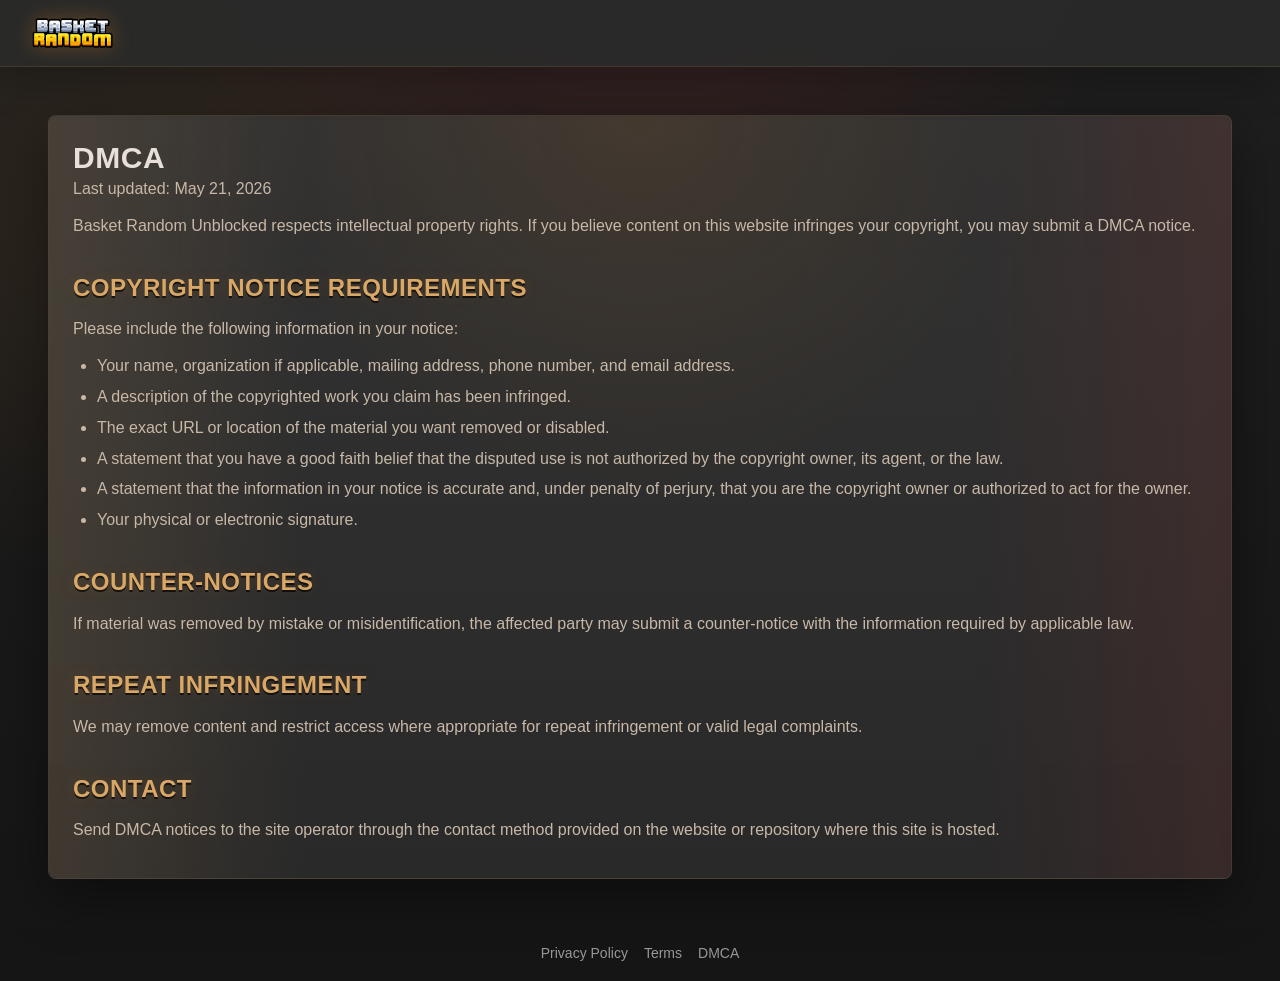
<file: dmca/index.html>
<!DOCTYPE html>
<html zontal-theme="dark" lang="en-US" class="dark">
<head>
    <meta charset="utf-8">
    <title>DMCA - Basket Random Unblocked</title>
    <meta name="description" content="DMCA policy for Basket Random Unblocked.">
    <meta name="viewport" content="width=device-width, initial-scale=1.0, minimal-ui, shrink-to-fit=no viewport-fit=cover">
    <link rel="canonical" href="https://Basket-Random-unbanned.github.io/dmca/">
    <link rel="icon" type="image/x-icon" href="/favicon.ico">
    <link rel="stylesheet" type="text/css" href="/resources/css/swiper.css">
    <link href="/resources/css/style.min.css" rel="stylesheet" type="text/css">
    <link href="/resources/css/meltdown-redesign.css" rel="stylesheet" type="text/css">
</head>
<body class="__className_d65c78 __variable_05e5f9">
<div class="min-h-screen dark:bg-gray-950 font-sans antialiased flex flex-col">
    <header class="w-full py-1 bg-white/95 dark:bg-gray-900 backdrop-blur-md border-b border-[#007b43]/10 relative z-50">
        <div class="container flex h-30 items-center justify-between">
            <a href="/" class="flex items-center space-x-3 group">
                <img alt="Basket Random Unblocked" loading="lazy" decoding="async" style="color:transparent;object-fit:contain;max-height:30px;" src="/data/image/game/basket-random-logo.webp">
            </a>
        </div>
    </header>
    <main class="max-w-7xl mx-auto w-full px-3 md:px-12 py-8 md:py-12">
        <article class="content-inner dark:bg-gray-800 rounded-lg shadow-lg p-6 relative overflow-hidden text-gray-600 dark:text-gray-300">
            <div class="game-description page-content">
                <h1 class="font-heading text-3xl font-bold">DMCA</h1>
                <p>Last updated: May 21, 2026</p>
                <p>Basket Random Unblocked respects intellectual property rights. If you believe content on this website infringes your copyright, you may submit a DMCA notice.</p>

                <h2>Copyright notice requirements</h2>
                <p>Please include the following information in your notice:</p>
                <ul>
                    <li>Your name, organization if applicable, mailing address, phone number, and email address.</li>
                    <li>A description of the copyrighted work you claim has been infringed.</li>
                    <li>The exact URL or location of the material you want removed or disabled.</li>
                    <li>A statement that you have a good faith belief that the disputed use is not authorized by the copyright owner, its agent, or the law.</li>
                    <li>A statement that the information in your notice is accurate and, under penalty of perjury, that you are the copyright owner or authorized to act for the owner.</li>
                    <li>Your physical or electronic signature.</li>
                </ul>

                <h2>Counter-notices</h2>
                <p>If material was removed by mistake or misidentification, the affected party may submit a counter-notice with the information required by applicable law.</p>

                <h2>Repeat infringement</h2>
                <p>We may remove content and restrict access where appropriate for repeat infringement or valid legal complaints.</p>

                <h2>Contact</h2>
                <p>Send DMCA notices to the site operator through the contact method provided on the website or repository where this site is hosted.</p>
            </div>
        </article>
    </main>
    <footer class="mt-auto bg-gradient-to-b from-gray-50 to-white dark:from-gray-900 dark:to-gray-800 py-4">
        <div class="max-w-7xl mx-auto flex"><nav class="footer-legal flex justify-center items-center gap-4 flex-wrap px-3 md:px-12 w-full" aria-label="Legal links"><a href="/privacy/">Privacy Policy</a><a href="/terms/">Terms</a><a href="/dmca/">DMCA</a></nav></div>
    </footer>
</div>
</body>
</html>
</file>
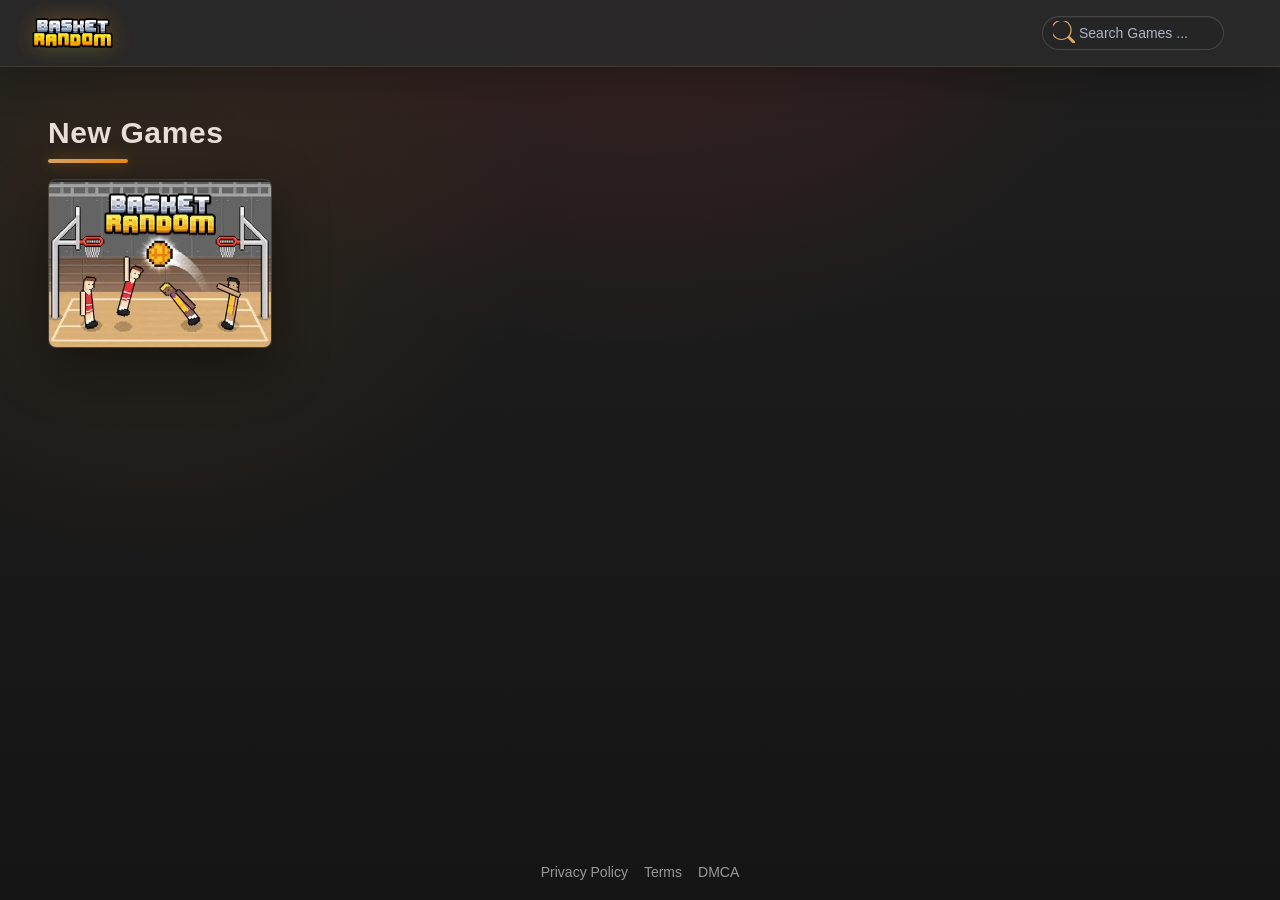
<file: new-games/index.html>
<!DOCTYPE html><html zontal-theme="dark" lang="en-US" class="dark"><head><meta charset="utf-8"><title>New games on Basket Random Unblocked</title><meta name="description" content="The collection of new games on Basket Random Unblocked"><meta name="keywords" content="new games, basket random, basketball games"><meta name="title" content="New games on Basket Random Unblocked"><meta property="fb:app_id" content=""><meta property="og:title" content="New games on Basket Random Unblocked"><meta property="og:site_name" content="Basket Random Unblocked"><link rel="image_src" href="https://Basket-Random-unbanned.github.io/data/image/game/basket-random-logo.webp" /><meta property="og:type" content="article" /><meta property="og:url" content="https://Basket-Random-unbanned.github.io/new-games" /><meta property="og:description" content="The collection of new games on Basket Random Unblocked" /><meta property="og:image" content="https://Basket-Random-unbanned.github.io/data/image/game/basket-random-logo.webp" /> <meta name="viewport"
 content="width=device-width, initial-scale=1.0, minimal-ui, shrink-to-fit=no viewport-fit=cover"><meta name="apple-mobile-web-app-capable" content="yes"><meta name="apple-mobile-web-app-status-bar-style" content="black-translucent"><meta name="apple-mobile-web-app-title" content="Basket Random Unblocked"><meta name="HandheldFriendly" content="true"/><meta name="mobile-web-app-capable" content="yes"/><link rel="shortcut icon" sizes="512x512"
 href="/favicon.ico"/><link rel="icon" type="image/x-icon" href="/favicon.ico"><link rel="apple-touch-icon"
 href="/favicon.ico"><meta http-equiv="x-ua-compatible" content="ie=edge"><link rel="canonical" href="https://Basket-Random-unbanned.github.io/new-games" data-react-helmet="true"><meta name="google-site-verification" content="D6eRK4OAh2Xocotb3JDfixWQ3f1d1mByn44Ukg-sPr0" /><!-- Google tag (gtag.js) --><script async src="https://www.googletagmanager.com/gtag/js?id=G-HZW0Y8KCHE"></script><script>window.dataLayer = window.dataLayer || [];
 function gtag(){dataLayer.push(arguments);}
 gtag('js', new Date());

 gtag('config', 'G-HZW0Y8KCHE');</script> <script data-cfasync="false">var game_config = {
current_slug: '',
  home_page: 'basket-random-unblocked',
  domain_url: 'https://Basket-Random-unbanned.github.io',
  id_game: '',
  logo: '/data/image/game/basket-random-logo.webp',
 theme_color: '#ff9d00',
 domain_root: '/',
 not_allow_comment: 'no',
 show_comment: 'no'
 };
</script><link rel="stylesheet" type="text/css" href="/resources/css/swiper.css"/><!-- style.css--><link href="/resources/css/style.min.css"
 rel="stylesheet" type="text/css"/><!-- style.css--><link href="/resources/css/meltdown-redesign.css" rel="stylesheet" type="text/css"/></head><body class="__className_d65c78 __variable_05e5f9"><div class="min-h-screen dark:bg-gray-950 font-sans antialiased flex flex-col"><header class="w-full py-1 bg-white/95 dark:bg-gray-900 backdrop-blur-md border-b border-[#007b43]/10 relative z-50"><div class="container flex h-30 items-center justify-between"><div class="flex gap-8 md:gap-12"><a href="/" class="flex items-center space-x-3 group"><div class="relative rounded-xl shadow-lg shadow-[#007b43]/10"><img alt="Basket Random Unblocked" loading="lazy" decoding="async" data-nimg="1"
 class=""
 style="color:transparent;object-fit: contain;max-height: 30px;"
 src="/data/image/game/basket-random-logo.webp" /></div></a></div><div class="flex items-center gap-4"><div class="relative w-full mx-auto px-3 md:px-6 search-results"><div class="relative "><input type="text" placeholder="Search Games ..." id="search_txt"
 class="input_search w-full rounded-3xl transition-all duration-300 border-2 pl-9 pr-4 h-10 text-lg "
 autocomplete="off" /><button id="search_button"
 class="lucide lucide-search absolute top-1/2 -translate-y-1/2 transition-colors text-[#007b43]/70 left-2 w-7 h-7"><span class="svg-icon svelte-11lxo0l" aria-hidden="true"><svg class="svg-icon__link icon-search"><use xlink:href="#icon-search"></use></svg></span></button></div></div><!-- <button class="menu inline-flex items-center justify-center whitespace-nowrap rounded-md text-sm font-medium ring-offset-background focus-visible:outline-none focus-visible:ring-2 focus-visible:ring-ring focus-visible:ring-offset-2 disabled:pointer-events-none disabled:opacity-50 border border-input bg-background hover:bg-accent h-10 w-10 transition-all duration-300"
 aria-label="Menu" type="button"><span class="svg-icon" aria-hidden="true"><svg class="svg-icon__link"><use xlink:href="#icon-menu"></use></svg></span></button> --></div></div></header><script type="application/ld+json">[{"@context":"https://schema.org","@type":"BreadcrumbList","itemListElement":[{"@type":"ListItem","position":1,"name":"Basket Random Unblocked","item":"https://Basket-Random-unbanned.github.io"},{"@type":"ListItem","position":2,"name":"New Games","item":"https://Basket-Random-unbanned.github.io/new-games"}]}]
</script><div class="relative"><div class="max-w-7xl mx-auto"><div class="flex h-full"><div class="flex-1 2xl:ml-[0] w-full mx-auto px-3 md:px-12 py-3 md:py-12 layout-left"><div class="w-full mx-auto mb-4 p-0"><h1 class="text-3xl font-bold font-heading">New Games</h1><div class="mt-2 w-20 h-1 divider rounded-full"></div></div><div class="games-list" id="all-games"><div class="grid grid-cols-2 sm:grid-cols-2 md:grid-cols-3 lg:grid-cols-5 gap-4"><a href="/"
 class="thumb-card relative group relative block h-full overflow-hidden rounded-xl bg-white/95 dark:bg-neutral-900/95 backdrop-blur-md shadow-lg hover:shadow-2xl transform transition-all duration-300 hover:-translate-y-1.5 will-change-transform"><div class="w-full overflow-hidden"><img
 src="/resources/images/placeholder-m100x100.webp"
 data-src="/data/image/game/Basket%20Random.webp"
 alt="Basket Random Unblocked"
 sizes="(max-width: 640px) 50vw, (max-width: 1024px) 33vw, 20vw"
 class="object-cover lazy" loading="lazy"/></div><div class="px-2 py-2 title-game"><span class="text-sm md:text-base font-medium text-[#007b43] group-hover:text-[#00a35a] transition-colors duration-300 line-clamp-2">Basket Random Unblocked</span></div></a></div>




</div></div></div></div></div><footer class="mt-auto bg-gradient-to-b from-gray-50 to-white dark:from-gray-900 dark:to-gray-800 py-4"><div class="max-w-7xl mx-auto flex"> <nav class="footer-legal flex justify-center items-center gap-4 flex-wrap px-3 md:px-12 w-full" aria-label="Legal links"><a href="/privacy/">Privacy Policy</a><a href="/terms/">Terms</a><a href="/dmca/">DMCA</a></nav></div></footer></div><div class="page_loading" style="display: none;"><div class="loading_page"><div class="loader"></div></div></div><button id="button-gotop" class="btn_up"><span class="svg-icon" aria-hidden="true"> <svg class="svg-icon__link"> <use
 xlink:href="#icon-keyboard_arrow_up"></use> </svg> </span></button><svg class="main-svg-sprite main-svg-sprite--icons" xmlns="http://www.w3.org/2000/svg" style="display: none;"
 xmlns:xlink="http://www.w3.org/1999/xlink"><symbol id="icon-chevron-right" viewBox="0 0 24 24"><path d="M9.707 18.707l6-6c0.391-0.391 0.391-1.024 0-1.414l-6-6c-0.391-0.391-1.024-0.391-1.414 0s-0.391 1.024 0 1.414l5.293 5.293-5.293 5.293c-0.391 0.391-0.391 1.024 0 1.414s1.024 0.391 1.414 0z"></path></symbol><symbol id="icon-chevron-left" viewBox="0 0 24 24"><path d="M15.707 17.293l-5.293-5.293 5.293-5.293c0.391-0.391 0.391-1.024 0-1.414s-1.024-0.391-1.414 0l-6 6c-0.391 0.391-0.391 1.024 0 1.414l6 6c0.391 0.391 1.024 0.391 1.414 0s0.391-1.024 0-1.414z"></path></symbol><symbol id="icon-arrow-left" viewBox="0 0 452 452"><path d="M106.406 203.554L300.693 9.2735C313.052 -3.0915 333.09 -3.09149 345.443 9.27351C357.797 21.6275 357.797 41.6645 345.443 54.0175L173.529 225.926L345.438 397.829C357.792 410.188 357.792 430.224 345.438 442.578C333.084 454.937 313.047 454.936 300.688 442.577L106.401 248.293C100.224 242.113 97.1385 234.022 97.1385 225.927C97.1386 217.828 100.23 209.731 106.406 203.554Z"/></symbol><symbol id="icon-arrow-right" viewBox="0 0 451.846 451.847"><path d="M345.441,248.292L151.154,442.573c-12.359,12.365-32.397,12.365-44.75,0c-12.354-12.354-12.354-32.391,0-44.744L278.318,225.92L106.409,54.017c-12.354-12.359-12.354-32.394,0-44.748c12.354-12.359,32.391-12.359,44.75,0l194.287,194.284c6.177,6.18,9.262,14.271,9.262,22.366C354.708,234.018,351.617,242.115,345.441,248.292z"/></symbol><symbol id="icon-menu" overflow="visible" viewBox="0 0 45 36"><path d="M2.528 13.472v0h35.392q1.056 0 1.792 0.736t0.736 1.792q0 1.024-0.736 1.792-0.736 0.736-1.792 0.736v0h-35.392q-1.056 0-1.792-0.736-0.736-0.768-0.736-1.792 0-1.056 0.736-1.792t1.792-0.736zM2.528 26.944v0h35.392q0.672 0 1.28 0.32t0.96 0.928q0.352 0.576 0.352 1.28 0 0.672-0.352 1.28-0.352 0.576-0.96 0.928-0.608 0.32-1.28 0.32v0h-35.392q-1.024-0.032-1.76-0.768-0.704-0.736-0.704-1.76t0.704-1.76q0.736-0.736 1.76-0.768zM2.528 0v0h35.392q1.024 0.032 1.728 0.768 0.736 0.736 0.736 1.76t-0.736 1.76q-0.704 0.736-1.728 0.768v0h-35.392q-1.056 0-1.792-0.736-0.736-0.768-0.736-1.792 0-1.056 0.736-1.792t1.792-0.736z"/></symbol><symbol id="icon-keyboard_arrow_up" overflow="visible" viewBox="0 0 24 24"><path d="M16.59 15.59q0.288 0.288 0.696 0.288t0.696-0.288q0.288-0.288 0.288-0.696t-0.288-0.696l-5.293-5.293-5.293 5.293q-0.288 0.288-0.288 0.696t0.288 0.696q0.288 0.288 0.696 0.288t0.696-0.288l4.593-4.593z"/></symbol><symbol id="icon-keyboard_arrow_down" overflow="visible" viewBox="0 0 24 24"><path d="M16.59 8.704q0.288-0.288 0.696-0.288t0.696 0.288q0.288 0.288 0.288 0.696t-0.288 0.696l-5.293 5.293-5.293-5.293q-0.288-0.288-0.288-0.696t0.288-0.696q0.288-0.288 0.696-0.288t0.696 0.288l4.593 4.593z"/></symbol><symbol id="icon-search" overflow="visible" viewBox="0 0 37 37"><path d="M36.772 33.872l-8.677-8.677c2.095-2.863 3.334-6.384 3.334-10.195 0-9.447-7.661-17.108-17.109-17.108s-17.108 7.661-17.108 17.108 7.661 17.109 17.108 17.109c3.811 0 7.332-1.239 10.195-3.334l8.677 8.677c0.547 0.547 1.274 0.821 2.002 0.821s1.456-0.274 2.002-0.821c1.108-1.104 1.108-2.876 0.576-3.58zM14.32 30.272c-8.322 0-15.072-6.75-15.072-15.072s6.75-15.072 15.072-15.072 15.072 6.75 15.072 15.072-6.75 15.072-15.072 15.072z"/></symbol><symbol id="icon-heart" overflow="visible" viewBox="0 0 24 24"><path d="M21.409 4.694c-2.318-2.362-6.087-2.362-8.409 0l-0.997 1.015-0.997-1.015c-2.322-2.362-6.091-2.362-8.409 0-2.365 2.408-2.365 6.315 0 8.723l7.409 7.543c0.271 0.275 0.632 0.424 0.997 0.424s0.726-0.149 0.997-0.424l7.409-7.543c2.365-2.408 2.365-6.315 0-8.723z"/></symbol><symbol id="icon-shares" overflow="visible" viewBox="0 0 24 24"><path d="M18 16.08c-0.763 0-1.436 0.392-1.828 0.985l-6.349-2.995c-0.007-0.003-0.015-0.006-0.022-0.009-0.005-0.002-0.01-0.004-0.015-0.006-0.007-0.003-0.014-0.005-0.021-0.007-0.006-0.002-0.013-0.004-0.019-0.006-0.007-0.002-0.015-0.003-0.022-0.004-0.006-0.001-0.012-0.003-0.019-0.004-0.008-0.001-0.016-0.002-0.024-0.002-0.006 0-0.012-0.001-0.018-0.001-0.008 0-0.016 0.001-0.024 0.002-0.007 0.001-0.013 0.003-0.019 0.004-0.007 0.001-0.015 0.002-0.022 0.004-0.006 0.002-0.013 0.004-0.019 0.006-0.007 0.002-0.014 0.004-0.021 0.007-0.005 0.002-0.01 0.004-0.015 0.006-0.007 0.003-0.015 0.006-0.022 0.009l-6.349 2.995c-0.392-0.594-1.065-0.985-1.828-0.985-1.215 0-2.2 0.985-2.2 2.2s0.985 2.2 2.2 2.2c0.763 0 1.436-0.392 1.828-0.985l6.349 2.995c0.007 0.003 0.015 0.006 0.022 0.009 0.005 0.002 0.01 0.004 0.015 0.006 0.007 0.003 0.014 0.005 0.021 0.007 0.006 0.002 0.013 0.004 0.019 0.006 0.007 0.002 0.015 0.003 0.022 0.004 0.006 0.001 0.012 0.003 0.019 0.004 0.008 0.001 0.016 0.002 0.024 0.002 0.006 0 0.012 0.001 0.018 0.001 0.008 0 0.016-0.001 0.024-0.002 0.007-0.001 0.013-0.003 0.019-0.004 0.007-0.001 0.015-0.002 0.022-0.004 0.006-0.002 0.013-0.004 0.019-0.006 0.007-0.002 0.014-0.004 0.021-0.007 0.005-0.002 0.01-0.004 0.015-0.006 0.007-0.003 0.015-0.006 0.022-0.009l6.349-2.995c0.392 0.594 1.065 0.985 1.828 0.985 1.215 0 2.2-0.985 2.2-2.2s-0.985-2.2-2.2-2.2zM6 14.5c-0.827 0-1.5-0.673-1.5-1.5s0.673-1.5 1.5-1.5 1.5 0.673 1.5 1.5-0.673 1.5-1.5 1.5zM12 13c-0.827 0-1.5-0.673-1.5-1.5s0.673-1.5 1.5-1.5 1.5 0.673 1.5 1.5-0.673 1.5-1.5 1.5zM18 11c-0.827 0-1.5-0.673-1.5-1.5s0.673-1.5 1.5-1.5 1.5 0.673 1.5 1.5-0.673 1.5-1.5 1.5z"/></symbol><symbol id="icon-close" overflow="visible" viewBox="0 0 24 24"><path d="M20.293 5.114c-0.391-0.391-1.024-0.391-1.414 0l-6.879 6.879-6.879-6.879c-0.391-0.391-1.024-0.391-1.414 0s-0.391 1.024 0 1.414l6.879 6.879-6.879 6.879c-0.391 0.391-0.391 1.024 0 1.414 0.195 0.195 0.451 0.293 0.707 0.293s0.512-0.098 0.707-0.293l6.879-6.879 6.879 6.879c0.195 0.195 0.451 0.293 0.707 0.293s0.512-0.098 0.707-0.293c0.391-0.391 0.391-1.024 0-1.414l-6.879-6.879 6.879-6.879c0.39-0.39 0.39-1.024-0.001-1.415z"/></symbol><symbol id="icon-fullscreen" viewBox="0 0 24 24"><path d="M15 28h-13v-13h4v-4h-8v21h21v-8h-4zM21 20h4v-21h-21v4h4v4h13z"/></symbol></svg><div id="modalShare" class="popup_share hidden"><div class="blur_dialog fixed inset-0"></div><div class="popup_wrapper"><div class="popup-heading"><span class="svg-icon" aria-hidden="true"><svg class="svg-icon__link"><use
 xlink:href="#icon-shares"></use></svg></span></div><div class="title_contact">SHARE WITH YOUR FRIENDS <br> <strong>Basket Random Unblocked</strong></div><span class="close_contact closeModalBtn"><span class="svg-icon" aria-hidden="true"><svg class="svg-icon__link"><use
 xlink:href="#icon-close"></use></svg></span></span></div><div class="popup-content"><div class="popup-link_share"><input readonly class="popup-link-share--url" id="share_link_input" value="https://Basket-Random-unbanned.github.io/new-games"><div class="popup-link-share--copy" onclick="copyToClipboard('#share_link_input',this)">Copy link</div></div></div></div><!-- ============ ASIDE DIALOG =======================--><script data-cfasync="false" src="/resources/js/jquery-3.6.0.min.js"></script><script data-cfasync="false" src="/resources/js/jquery.lazy.js"></script><script data-cfasync="false" src="/resources/js/swiper.min.js"></script><script data-cfasync="false" src="/resources/js/scripts.min.js?v1.1"
 type="text/javascript"></script>
</body></html>
</file>
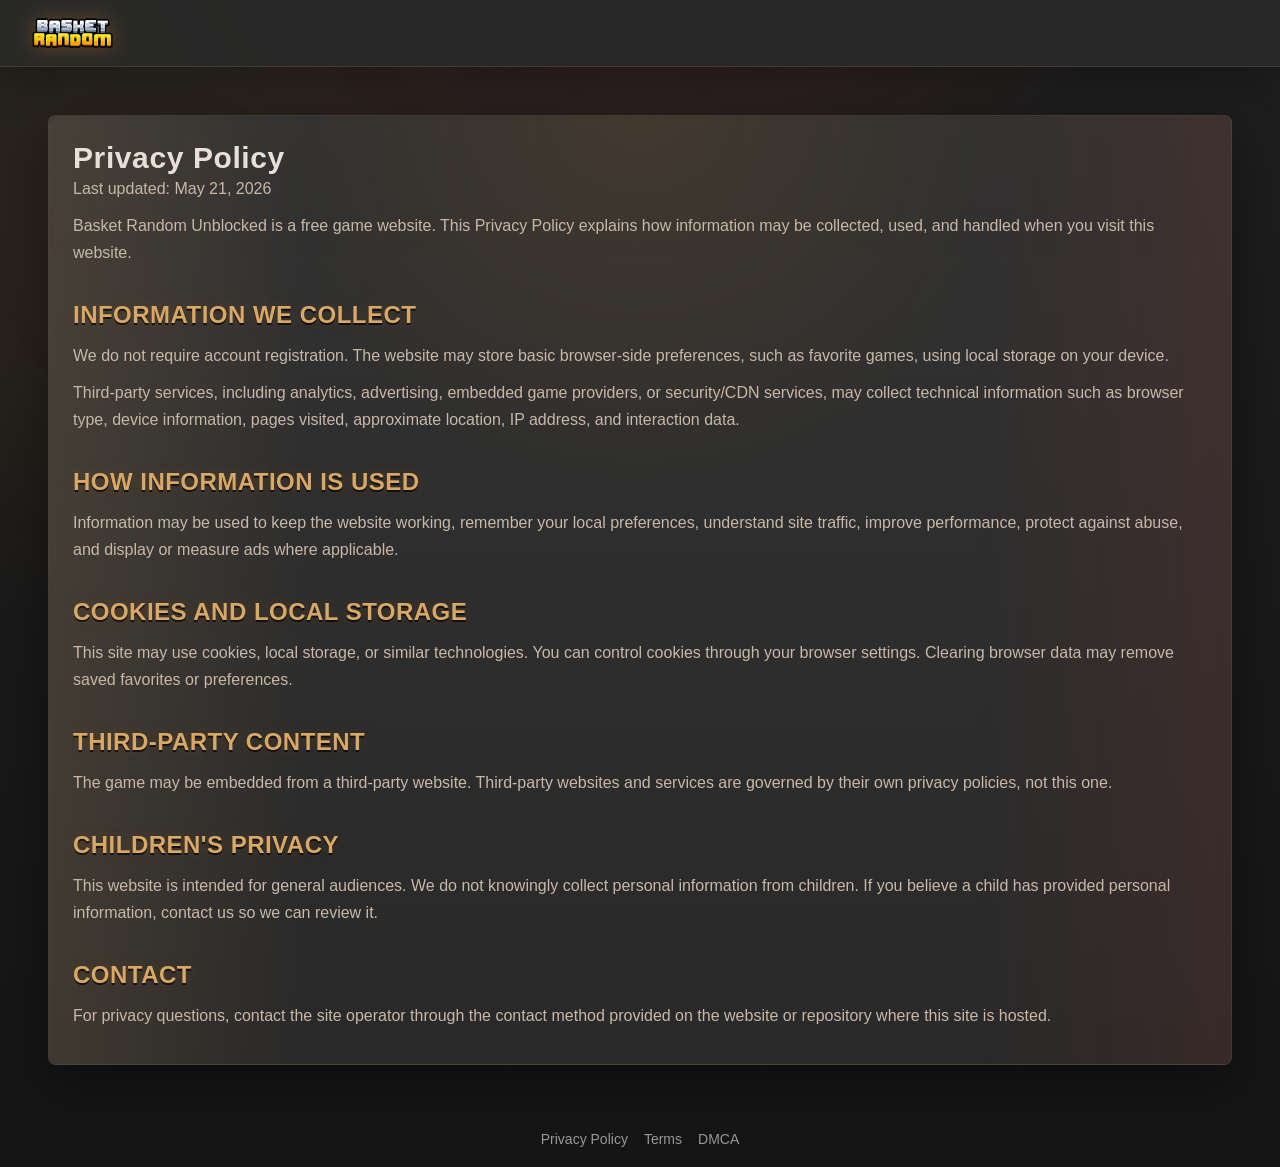
<file: privacy/index.html>
<!DOCTYPE html>
<html zontal-theme="dark" lang="en-US" class="dark">
<head>
    <meta charset="utf-8">
    <title>Privacy Policy - Basket Random Unblocked</title>
    <meta name="description" content="Privacy Policy for Basket Random Unblocked. Learn what information may be collected when you use this website.">
    <meta name="viewport" content="width=device-width, initial-scale=1.0, minimal-ui, shrink-to-fit=no viewport-fit=cover">
    <meta name="google-site-verification" content="D6eRK4OAh2Xocotb3JDfixWQ3f1d1mByn44Ukg-sPr0" />
    <!-- Google tag (gtag.js) -->
    <script async src="https://www.googletagmanager.com/gtag/js?id=G-HZW0Y8KCHE"></script>
    <script>
      window.dataLayer = window.dataLayer || [];
      function gtag(){dataLayer.push(arguments);}
      gtag('js', new Date());
      gtag('config', 'G-HZW0Y8KCHE');
    </script>
    <link rel="canonical" href="https://Basket-Random-unbanned.github.io/privacy/">
    <link rel="icon" type="image/x-icon" href="/favicon.ico">
    <link rel="stylesheet" type="text/css" href="/resources/css/swiper.css">
    <link href="/resources/css/style.min.css" rel="stylesheet" type="text/css">
    <link href="/resources/css/meltdown-redesign.css" rel="stylesheet" type="text/css">
</head>
<body class="__className_d65c78 __variable_05e5f9">
<div class="min-h-screen dark:bg-gray-950 font-sans antialiased flex flex-col">
    <header class="w-full py-1 bg-white/95 dark:bg-gray-900 backdrop-blur-md border-b border-[#007b43]/10 relative z-50">
        <div class="container flex h-30 items-center justify-between">
            <a href="/" class="flex items-center space-x-3 group">
                <img alt="Basket Random Unblocked" loading="lazy" decoding="async" style="color:transparent;object-fit:contain;max-height:30px;" src="/data/image/game/basket-random-logo.webp">
            </a>
        </div>
    </header>
    <main class="max-w-7xl mx-auto w-full px-3 md:px-12 py-8 md:py-12">
        <article class="content-inner dark:bg-gray-800 rounded-lg shadow-lg p-6 relative overflow-hidden text-gray-600 dark:text-gray-300">
            <div class="game-description page-content">
                <h1 class="font-heading text-3xl font-bold">Privacy Policy</h1>
                <p>Last updated: May 21, 2026</p>
                <p>Basket Random Unblocked is a free game website. This Privacy Policy explains how information may be collected, used, and handled when you visit this website.</p>

                <h2>Information we collect</h2>
                <p>We do not require account registration. The website may store basic browser-side preferences, such as favorite games, using local storage on your device.</p>
                <p>Third-party services, including analytics, advertising, embedded game providers, or security/CDN services, may collect technical information such as browser type, device information, pages visited, approximate location, IP address, and interaction data.</p>

                <h2>How information is used</h2>
                <p>Information may be used to keep the website working, remember your local preferences, understand site traffic, improve performance, protect against abuse, and display or measure ads where applicable.</p>

                <h2>Cookies and local storage</h2>
                <p>This site may use cookies, local storage, or similar technologies. You can control cookies through your browser settings. Clearing browser data may remove saved favorites or preferences.</p>

                <h2>Third-party content</h2>
                <p>The game may be embedded from a third-party website. Third-party websites and services are governed by their own privacy policies, not this one.</p>

                <h2>Children's privacy</h2>
                <p>This website is intended for general audiences. We do not knowingly collect personal information from children. If you believe a child has provided personal information, contact us so we can review it.</p>

                <h2>Contact</h2>
                <p>For privacy questions, contact the site operator through the contact method provided on the website or repository where this site is hosted.</p>
            </div>
        </article>
    </main>
    <footer class="mt-auto bg-gradient-to-b from-gray-50 to-white dark:from-gray-900 dark:to-gray-800 py-4">
        <div class="max-w-7xl mx-auto flex"><nav class="footer-legal flex justify-center items-center gap-4 flex-wrap px-3 md:px-12 w-full" aria-label="Legal links"><a href="/privacy/">Privacy Policy</a><a href="/terms/">Terms</a><a href="/dmca/">DMCA</a></nav></div>
    </footer>
</div>
</body>
</html>
</file>
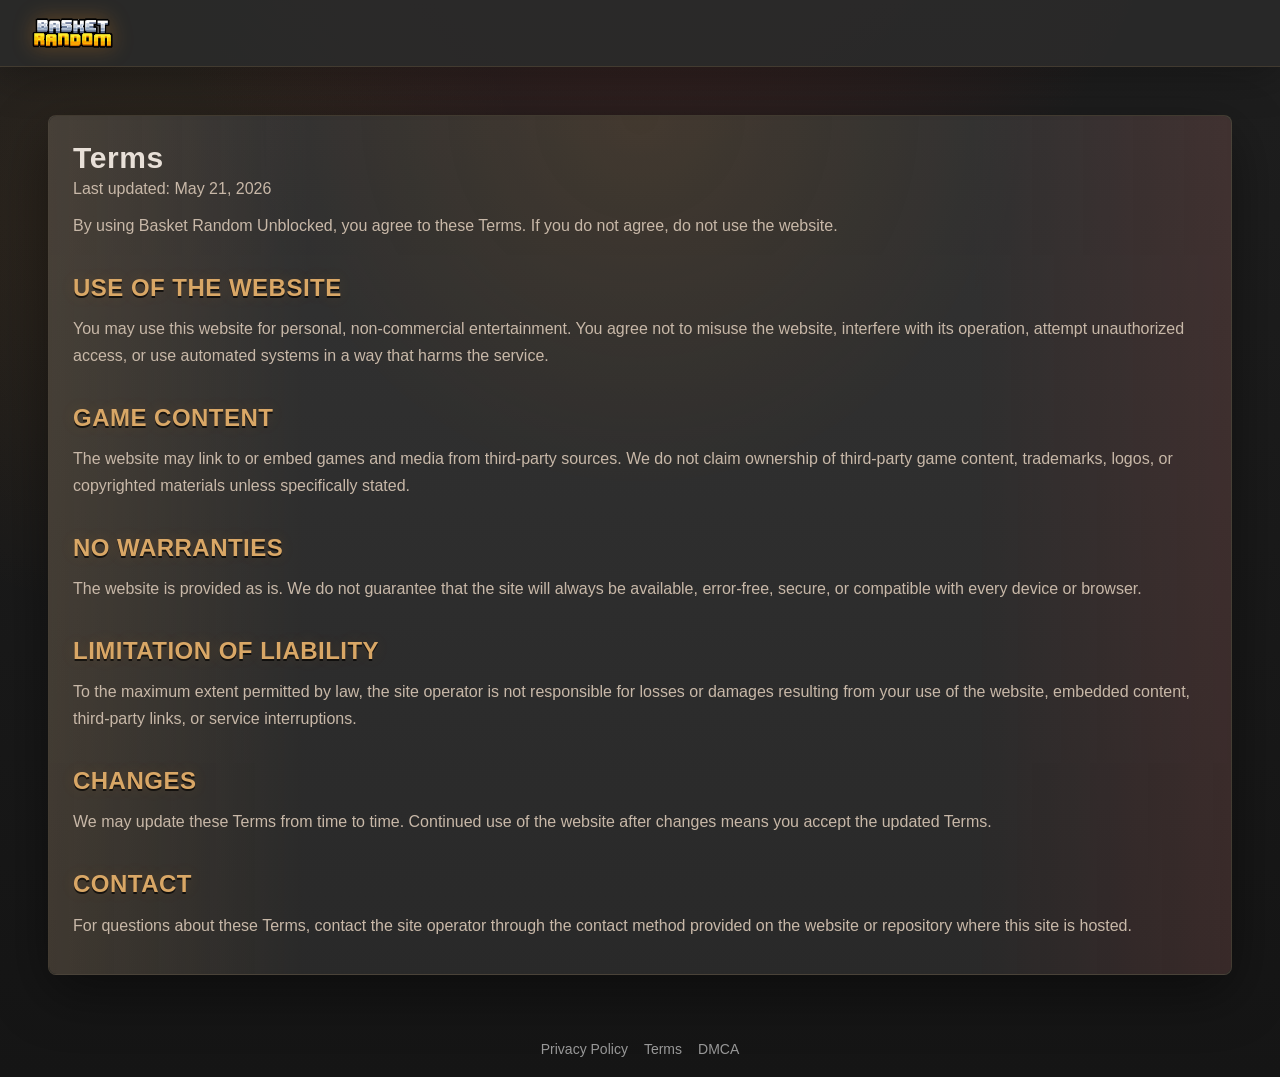
<file: terms/index.html>
<!DOCTYPE html>
<html zontal-theme="dark" lang="en-US" class="dark">
<head>
    <meta charset="utf-8">
    <title>Terms - Basket Random Unblocked</title>
    <meta name="description" content="Terms of use for Basket Random Unblocked.">
    <meta name="viewport" content="width=device-width, initial-scale=1.0, minimal-ui, shrink-to-fit=no viewport-fit=cover">
    <link rel="canonical" href="https://Basket-Random-unbanned.github.io/terms/">
    <link rel="icon" type="image/x-icon" href="/favicon.ico">
    <link rel="stylesheet" type="text/css" href="/resources/css/swiper.css">
    <link href="/resources/css/style.min.css" rel="stylesheet" type="text/css">
    <link href="/resources/css/meltdown-redesign.css" rel="stylesheet" type="text/css">
</head>
<body class="__className_d65c78 __variable_05e5f9">
<div class="min-h-screen dark:bg-gray-950 font-sans antialiased flex flex-col">
    <header class="w-full py-1 bg-white/95 dark:bg-gray-900 backdrop-blur-md border-b border-[#007b43]/10 relative z-50">
        <div class="container flex h-30 items-center justify-between">
            <a href="/" class="flex items-center space-x-3 group">
                <img alt="Basket Random Unblocked" loading="lazy" decoding="async" style="color:transparent;object-fit:contain;max-height:30px;" src="/data/image/game/basket-random-logo.webp">
            </a>
        </div>
    </header>
    <main class="max-w-7xl mx-auto w-full px-3 md:px-12 py-8 md:py-12">
        <article class="content-inner dark:bg-gray-800 rounded-lg shadow-lg p-6 relative overflow-hidden text-gray-600 dark:text-gray-300">
            <div class="game-description page-content">
                <h1 class="font-heading text-3xl font-bold">Terms</h1>
                <p>Last updated: May 21, 2026</p>
                <p>By using Basket Random Unblocked, you agree to these Terms. If you do not agree, do not use the website.</p>

                <h2>Use of the website</h2>
                <p>You may use this website for personal, non-commercial entertainment. You agree not to misuse the website, interfere with its operation, attempt unauthorized access, or use automated systems in a way that harms the service.</p>

                <h2>Game content</h2>
                <p>The website may link to or embed games and media from third-party sources. We do not claim ownership of third-party game content, trademarks, logos, or copyrighted materials unless specifically stated.</p>

                <h2>No warranties</h2>
                <p>The website is provided as is. We do not guarantee that the site will always be available, error-free, secure, or compatible with every device or browser.</p>

                <h2>Limitation of liability</h2>
                <p>To the maximum extent permitted by law, the site operator is not responsible for losses or damages resulting from your use of the website, embedded content, third-party links, or service interruptions.</p>

                <h2>Changes</h2>
                <p>We may update these Terms from time to time. Continued use of the website after changes means you accept the updated Terms.</p>

                <h2>Contact</h2>
                <p>For questions about these Terms, contact the site operator through the contact method provided on the website or repository where this site is hosted.</p>
            </div>
        </article>
    </main>
    <footer class="mt-auto bg-gradient-to-b from-gray-50 to-white dark:from-gray-900 dark:to-gray-800 py-4">
        <div class="max-w-7xl mx-auto flex"><nav class="footer-legal flex justify-center items-center gap-4 flex-wrap px-3 md:px-12 w-full" aria-label="Legal links"><a href="/privacy/">Privacy Policy</a><a href="/terms/">Terms</a><a href="/dmca/">DMCA</a></nav></div>
    </footer>
</div>
</body>
</html>
</file>
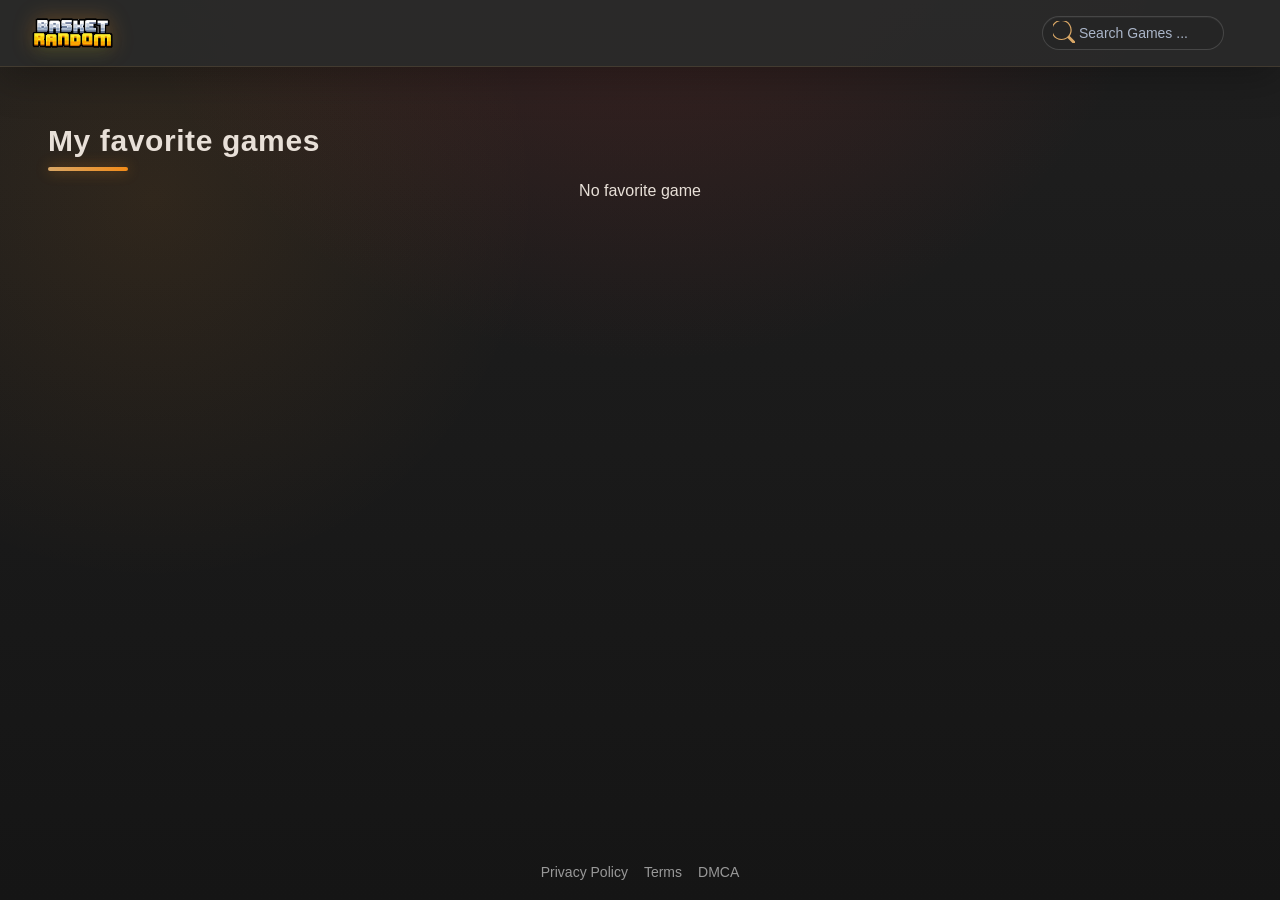
<file: favorite.html>
<!DOCTYPE html><html zontal-theme="dark" lang="en-US" class="dark"><head><meta charset="utf-8"><title>My favorite games on Basket Random Unblocked</title><meta name="description" content="My favorite games on Basket Random Unblocked"><meta name="keywords" content="favorite games, basket random, basketball games"><meta name="title" content="My favorite games on Basket Random Unblocked"><meta property="fb:app_id" content=""><meta property="og:title" content="My favorite games on Basket Random Unblocked"><meta property="og:site_name" content="Basket Random Unblocked"><link rel="image_src" href="https://Basket-Random-unbanned.github.io/data/image/game/basket-random-logo.webp" /><meta property="og:type" content="article" /><meta property="og:url" content="https://Basket-Random-unbanned.github.io/favorite-game" /><meta property="og:description" content="My favorite games on Basket Random Unblocked" /><meta property="og:image" content="https://Basket-Random-unbanned.github.io/data/image/game/basket-random-logo.webp" /> <meta name="viewport"
 content="width=device-width, initial-scale=1.0, minimal-ui, shrink-to-fit=no viewport-fit=cover"><meta name="apple-mobile-web-app-capable" content="yes"><meta name="apple-mobile-web-app-status-bar-style" content="black-translucent"><meta name="apple-mobile-web-app-title" content="Basket Random Unblocked"><meta name="HandheldFriendly" content="true"/><meta name="mobile-web-app-capable" content="yes"/><link rel="shortcut icon" sizes="512x512"
 href="/favicon.ico"/><link rel="icon" type="image/x-icon" href="/favicon.ico"><link rel="apple-touch-icon"
 href="/favicon.ico"><meta http-equiv="x-ua-compatible" content="ie=edge"><link rel="canonical" href="https://Basket-Random-unbanned.github.io/favorite.html" data-react-helmet="true"><meta name="google-site-verification" content="D6eRK4OAh2Xocotb3JDfixWQ3f1d1mByn44Ukg-sPr0" /><!-- Google tag (gtag.js) --><script async src="https://www.googletagmanager.com/gtag/js?id=G-HZW0Y8KCHE"></script><script>window.dataLayer = window.dataLayer || [];
 function gtag(){dataLayer.push(arguments);}
 gtag('js', new Date());

 gtag('config', 'G-HZW0Y8KCHE');</script> <script data-cfasync="false">var game_config = {
current_slug: '',
  home_page: 'basket-random-unblocked',
  domain_url: 'https://Basket-Random-unbanned.github.io',
  id_game: '',
  logo: '/data/image/game/basket-random-logo.webp',
 theme_color: '#ff9d00',
 domain_root: '/',
 not_allow_comment: 'no',
 show_comment: 'no'
 };
</script><link rel="stylesheet" type="text/css" href="/resources/css/swiper.css"/><!-- style.css--><link href="/resources/css/style.min.css"
 rel="stylesheet" type="text/css"/><!-- style.css--><link href="/resources/css/meltdown-redesign.css" rel="stylesheet" type="text/css"/></head><body class="__className_d65c78 __variable_05e5f9"><div class="min-h-screen dark:bg-gray-950 font-sans antialiased flex flex-col"><header class="w-full py-1 bg-white/95 dark:bg-gray-900 backdrop-blur-md border-b border-[#007b43]/10 relative z-50"><div class="container flex h-30 items-center justify-between"><div class="flex gap-8 md:gap-12"><a href="/" class="flex items-center space-x-3 group"><div class="relative rounded-xl shadow-lg shadow-[#007b43]/10"><img alt="Basket Random Unblocked" loading="lazy" decoding="async" data-nimg="1"
 class=""
 style="color:transparent;object-fit: contain;max-height: 30px;"
 src="/data/image/game/basket-random-logo.webp" /></div></a></div><div class="flex items-center gap-4"><div class="relative w-full mx-auto px-3 md:px-6 search-results"><div class="relative "><input type="text" placeholder="Search Games ..." id="search_txt"
 class="input_search w-full rounded-3xl transition-all duration-300 border-2 pl-9 pr-4 h-10 text-lg "
 autocomplete="off" /><button id="search_button"
 class="lucide lucide-search absolute top-1/2 -translate-y-1/2 transition-colors text-[#007b43]/70 left-2 w-7 h-7"><span class="svg-icon svelte-11lxo0l" aria-hidden="true"><svg class="svg-icon__link icon-search"><use xlink:href="#icon-search"></use></svg></span></button></div></div><!-- <button class="menu inline-flex items-center justify-center whitespace-nowrap rounded-md text-sm font-medium ring-offset-background focus-visible:outline-none focus-visible:ring-2 focus-visible:ring-ring focus-visible:ring-offset-2 disabled:pointer-events-none disabled:opacity-50 border border-input bg-background hover:bg-accent h-10 w-10 transition-all duration-300"
 aria-label="Menu" type="button"><span class="svg-icon" aria-hidden="true"><svg class="svg-icon__link"><use xlink:href="#icon-menu"></use></svg></span></button> --></div></div></header> <div class="relative"><div class="max-w-7xl mx-auto"><div class="flex h-full"><div class="flex-1 2xl:ml-[0] w-full mx-auto px-3 md:px-12 py-3 md:py-12"><div class="categoryHead mb-2 mt-2"><h1 class="text-3xl font-bold font-heading">My favorite games</h1><div class="mt-2 w-20 h-1 divider rounded-full"></div></div><div class="grid grid-cols-2 sm:grid-cols-2 md:grid-cols-3 lg:grid-cols-5 gap-4" id="favoriteGames"></div><div class="empty_favorite"></div></div></div></div></div><footer class="mt-auto bg-gradient-to-b from-gray-50 to-white dark:from-gray-900 dark:to-gray-800 py-4"><div class="max-w-7xl mx-auto flex"> <nav class="footer-legal flex justify-center items-center gap-4 flex-wrap px-3 md:px-12 w-full" aria-label="Legal links"><a href="/privacy/">Privacy Policy</a><a href="/terms/">Terms</a><a href="/dmca/">DMCA</a></nav></div></footer></div><div class="page_loading" style="display: none;"><div class="loading_page"><div class="loader"></div></div></div><button id="button-gotop" class="btn_up"><span class="svg-icon" aria-hidden="true"> <svg class="svg-icon__link"> <use
 xlink:href="#icon-keyboard_arrow_up"></use> </svg> </span></button><svg class="main-svg-sprite main-svg-sprite--icons" xmlns="http://www.w3.org/2000/svg" style="display: none;"
 xmlns:xlink="http://www.w3.org/1999/xlink"><symbol id="icon-chevron-right" viewBox="0 0 24 24"><path d="M9.707 18.707l6-6c0.391-0.391 0.391-1.024 0-1.414l-6-6c-0.391-0.391-1.024-0.391-1.414 0s-0.391 1.024 0 1.414l5.293 5.293-5.293 5.293c-0.391 0.391-0.391 1.024 0 1.414s1.024 0.391 1.414 0z"></path></symbol><symbol id="icon-chevron-left" viewBox="0 0 24 24"><path d="M15.707 17.293l-5.293-5.293 5.293-5.293c0.391-0.391 0.391-1.024 0-1.414s-1.024-0.391-1.414 0l-6 6c-0.391 0.391-0.391 1.024 0 1.414l6 6c0.391 0.391 1.024 0.391 1.414 0s0.391-1.024 0-1.414z"></path></symbol><symbol id="icon-arrow-left" viewBox="0 0 452 452"><path d="M106.406 203.554L300.693 9.2735C313.052 -3.0915 333.09 -3.09149 345.443 9.27351C357.797 21.6275 357.797 41.6645 345.443 54.0175L173.529 225.926L345.438 397.829C357.792 410.188 357.792 430.224 345.438 442.578C333.084 454.937 313.047 454.936 300.688 442.577L106.401 248.293C100.224 242.113 97.1385 234.022 97.1385 225.927C97.1386 217.828 100.23 209.731 106.406 203.554Z"/></symbol><symbol id="icon-arrow-right" viewBox="0 0 451.846 451.847"><path d="M345.441,248.292L151.154,442.573c-12.359,12.365-32.397,12.365-44.75,0c-12.354-12.354-12.354-32.391,0-44.744L278.318,225.92L106.409,54.017c-12.354-12.359-12.354-32.394,0-44.748c12.354-12.359,32.391-12.359,44.75,0l194.287,194.284c6.177,6.18,9.262,14.271,9.262,22.366C354.708,234.018,351.617,242.115,345.441,248.292z"/></symbol><symbol id="icon-menu" overflow="visible" viewBox="0 0 45 36"><path d="M2.528 13.472v0h35.392q1.056 0 1.792 0.736t0.736 1.792q0 1.024-0.736 1.792-0.736 0.736-1.792 0.736v0h-35.392q-1.056 0-1.792-0.736-0.736-0.768-0.736-1.792 0-1.056 0.736-1.792t1.792-0.736zM2.528 26.944v0h35.392q0.672 0 1.28 0.32t0.96 0.928q0.352 0.576 0.352 1.28 0 0.672-0.352 1.28-0.352 0.576-0.96 0.928-0.608 0.32-1.28 0.32v0h-35.392q-1.024-0.032-1.76-0.768-0.704-0.736-0.704-1.76t0.704-1.76q0.736-0.736 1.76-0.768zM2.528 0v0h35.392q1.024 0.032 1.728 0.768 0.736 0.736 0.736 1.76t-0.736 1.76q-0.704 0.736-1.728 0.768v0h-35.392q-1.056 0-1.792-0.736-0.736-0.768-0.736-1.792 0-1.056 0.736-1.792t1.792-0.736z"/></symbol><symbol id="icon-keyboard_arrow_up" overflow="visible" viewBox="0 0 24 24"><path d="M16.59 15.59q0.288 0.288 0.696 0.288t0.696-0.288q0.288-0.288 0.288-0.696t-0.288-0.696l-5.293-5.293-5.293 5.293q-0.288 0.288-0.288 0.696t0.288 0.696q0.288 0.288 0.696 0.288t0.696-0.288l4.593-4.593z"/></symbol><symbol id="icon-keyboard_arrow_down" overflow="visible" viewBox="0 0 24 24"><path d="M16.59 8.704q0.288-0.288 0.696-0.288t0.696 0.288q0.288 0.288 0.288 0.696t-0.288 0.696l-5.293 5.293-5.293-5.293q-0.288-0.288-0.288-0.696t0.288-0.696q0.288-0.288 0.696-0.288t0.696 0.288l4.593 4.593z"/></symbol><symbol id="icon-search" overflow="visible" viewBox="0 0 37 37"><path d="M36.772 33.872l-8.677-8.677c2.095-2.863 3.334-6.384 3.334-10.195 0-9.447-7.661-17.108-17.109-17.108s-17.108 7.661-17.108 17.108 7.661 17.109 17.108 17.109c3.811 0 7.332-1.239 10.195-3.334l8.677 8.677c0.547 0.547 1.274 0.821 2.002 0.821s1.456-0.274 2.002-0.821c1.108-1.104 1.108-2.876 0.576-3.58zM14.32 30.272c-8.322 0-15.072-6.75-15.072-15.072s6.75-15.072 15.072-15.072 15.072 6.75 15.072 15.072-6.75 15.072-15.072 15.072z"/></symbol><symbol id="icon-heart" overflow="visible" viewBox="0 0 24 24"><path d="M21.409 4.694c-2.318-2.362-6.087-2.362-8.409 0l-0.997 1.015-0.997-1.015c-2.322-2.362-6.091-2.362-8.409 0-2.365 2.408-2.365 6.315 0 8.723l7.409 7.543c0.271 0.275 0.632 0.424 0.997 0.424s0.726-0.149 0.997-0.424l7.409-7.543c2.365-2.408 2.365-6.315 0-8.723z"/></symbol><symbol id="icon-shares" overflow="visible" viewBox="0 0 24 24"><path d="M18 16.08c-0.763 0-1.436 0.392-1.828 0.985l-6.349-2.995c-0.007-0.003-0.015-0.006-0.022-0.009-0.005-0.002-0.01-0.004-0.015-0.006-0.007-0.003-0.014-0.005-0.021-0.007-0.006-0.002-0.013-0.004-0.019-0.006-0.007-0.002-0.015-0.003-0.022-0.004-0.006-0.001-0.012-0.003-0.019-0.004-0.008-0.001-0.016-0.002-0.024-0.002-0.006 0-0.012-0.001-0.018-0.001-0.008 0-0.016 0.001-0.024 0.002-0.007 0.001-0.013 0.003-0.019 0.004-0.007 0.001-0.015 0.002-0.022 0.004-0.006 0.002-0.013 0.004-0.019 0.006-0.007 0.002-0.014 0.004-0.021 0.007-0.005 0.002-0.01 0.004-0.015 0.006-0.007 0.003-0.015 0.006-0.022 0.009l-6.349 2.995c-0.392-0.594-1.065-0.985-1.828-0.985-1.215 0-2.2 0.985-2.2 2.2s0.985 2.2 2.2 2.2c0.763 0 1.436-0.392 1.828-0.985l6.349 2.995c0.007 0.003 0.015 0.006 0.022 0.009 0.005 0.002 0.01 0.004 0.015 0.006 0.007 0.003 0.014 0.005 0.021 0.007 0.006 0.002 0.013 0.004 0.019 0.006 0.007 0.002 0.015 0.003 0.022 0.004 0.006 0.001 0.012 0.003 0.019 0.004 0.008 0.001 0.016 0.002 0.024 0.002 0.006 0 0.012 0.001 0.018 0.001 0.008 0 0.016-0.001 0.024-0.002 0.007-0.001 0.013-0.003 0.019-0.004 0.007-0.001 0.015-0.002 0.022-0.004 0.006-0.002 0.013-0.004 0.019-0.006 0.007-0.002 0.014-0.004 0.021-0.007 0.005-0.002 0.01-0.004 0.015-0.006 0.007-0.003 0.015-0.006 0.022-0.009l6.349-2.995c0.392 0.594 1.065 0.985 1.828 0.985 1.215 0 2.2-0.985 2.2-2.2s-0.985-2.2-2.2-2.2zM6 14.5c-0.827 0-1.5-0.673-1.5-1.5s0.673-1.5 1.5-1.5 1.5 0.673 1.5 1.5-0.673 1.5-1.5 1.5zM12 13c-0.827 0-1.5-0.673-1.5-1.5s0.673-1.5 1.5-1.5 1.5 0.673 1.5 1.5-0.673 1.5-1.5 1.5zM18 11c-0.827 0-1.5-0.673-1.5-1.5s0.673-1.5 1.5-1.5 1.5 0.673 1.5 1.5-0.673 1.5-1.5 1.5z"/></symbol><symbol id="icon-close" overflow="visible" viewBox="0 0 24 24"><path d="M20.293 5.114c-0.391-0.391-1.024-0.391-1.414 0l-6.879 6.879-6.879-6.879c-0.391-0.391-1.024-0.391-1.414 0s-0.391 1.024 0 1.414l6.879 6.879-6.879 6.879c-0.391 0.391-0.391 1.024 0 1.414 0.195 0.195 0.451 0.293 0.707 0.293s0.512-0.098 0.707-0.293l6.879-6.879 6.879 6.879c0.195 0.195 0.451 0.293 0.707 0.293s0.512-0.098 0.707-0.293c0.391-0.391 0.391-1.024 0-1.414l-6.879-6.879 6.879-6.879c0.39-0.39 0.39-1.024-0.001-1.415z"/></symbol><symbol id="icon-fullscreen" viewBox="0 0 24 24"><path d="M15 28h-13v-13h4v-4h-8v21h21v-8h-4zM21 20h4v-21h-21v4h4v4h13z"/></symbol></svg><div id="modalShare" class="popup_share hidden"><div class="blur_dialog fixed inset-0"></div><div class="popup_wrapper"><div class="popup-heading"><span class="svg-icon" aria-hidden="true"><svg class="svg-icon__link"><use
 xlink:href="#icon-shares"></use></svg></span></div><div class="title_contact">SHARE WITH YOUR FRIENDS <br> <strong>Basket Random Unblocked</strong></div><span class="close_contact closeModalBtn"><span class="svg-icon" aria-hidden="true"><svg class="svg-icon__link"><use
 xlink:href="#icon-close"></use></svg></span></span></div><div class="popup-content"><div class="popup-link_share"><input readonly class="popup-link-share--url" id="share_link_input" value="https://Basket-Random-unbanned.github.io/favorite.html"><div class="popup-link-share--copy" onclick="copyToClipboard('#share_link_input',this)">Copy link</div></div></div></div><!-- ============ ASIDE DIALOG =======================--><script data-cfasync="false" src="/resources/js/jquery-3.6.0.min.js"></script><script data-cfasync="false" src="/resources/js/jquery.lazy.js"></script><script data-cfasync="false" src="/resources/js/swiper.min.js"></script><script data-cfasync="false" src="/resources/js/scripts.min.js?v1.1"
 type="text/javascript"></script></body></html>
</file>
<file: resources/css/meltdown-redesign.css>
:root {
    --dark: #3b3b3b;
    --gray: #666666;
    --court: #d9a766;
    --yellow: #ffcf2e;
    --orange: #f28b18;
    --red: #c8322b;
    --white: #ffffff;
    --black: #1f1f1f;

    --gd-bg: #1f1f1f;
    --gd-bg-deep: #151515;
    --gd-panel: #2a2a2a;
    --gd-panel-2: #333333;
    --gd-line: rgba(217, 167, 102, .22);
    --gd-line-hot: rgba(242, 139, 24, .45);
    --gd-text: #e8e0d8;
    --gd-muted: #999999;
    --gd-fire: var(--court);
    --gd-orange: var(--orange);
    --gd-red: var(--red);
    --gd-pink: #a04040;
    --gd-green: #8cff26;
    --gd-cyan: #20d7ff;
    --gd-shadow: 0 18px 55px rgba(0, 0, 0, .42);
    --color-primary: var(--gd-text);
    --btn-control: #3a3a3a;
    --btn-control-hover: #4a4a4a;
    --btn-text-extent: var(--orange);
}

html {
    scroll-behavior: smooth;
}

body,
.dark,
.dark body,
.dark .dark\:bg-gray-950 {
    background:
        radial-gradient(circle at 50% -20%, rgba(200, 50, 43, .22), transparent 34rem),
        radial-gradient(circle at 12% 22%, rgba(242, 139, 24, .09), transparent 24rem),
        linear-gradient(180deg, var(--gd-bg), var(--gd-bg-deep)) !important;
    color: var(--gd-text);
}

body {
    font-family: -apple-system, BlinkMacSystemFont, "Segoe UI", Roboto, "Helvetica Neue", Arial, sans-serif;
}

.font-heading,
.player-footer__left h1,
.page-content h2,
.page-content h3,
.categoryHead h1,
.layout-left h1,
.title-game span,
.g-footer__button-title_text {
    font-family: -apple-system, BlinkMacSystemFont, "Segoe UI", Roboto, "Helvetica Neue", Arial, sans-serif !important;
    font-weight: 700;
    letter-spacing: .02em;
}

header {
    background: rgba(42, 42, 42, .92) !important;
    border-bottom: 1px solid rgba(217, 167, 102, .14) !important;
    box-shadow: 0 10px 40px rgba(0, 0, 0, .28);
}

header .container {
    min-height: 58px;
}

header img {
    transform-origin: center;
    filter: drop-shadow(0 0 10px rgba(242, 139, 24, .28));
}

.input_search {
    height: 34px !important;
    background: #252525 !important;
    border: 1px solid rgba(153, 153, 153, .28) !important;
    border-radius: 999px !important;
    color: var(--gd-text) !important;
    box-shadow: inset 0 1px 0 rgba(255, 255, 255, .04);
}

.input_search::placeholder {
    color: #aab5c8;
}

.input_search:focus {
    border-color: var(--court) !important;
    box-shadow: 0 0 0 3px rgba(217, 167, 102, .16), inset 0 1px 0 rgba(255, 255, 255, .06) !important;
    outline: 0;
}

#search_button,
.text-\[\#007b43\]\/70 {
    color: var(--court) !important;
}

.search__result_container {
    background: rgba(31, 31, 31, .98) !important;
    border: 1px solid var(--gd-line) !important;
    border-radius: 12px !important;
    box-shadow: 0 22px 55px rgba(0, 0, 0, .48) !important;
}

.relative.overflow-hidden.rounded-2xl {
    border: 1px solid var(--gd-line-hot);
    border-radius: 14px !important;
    background:
        linear-gradient(180deg, rgba(217, 167, 102, .09), rgba(242, 139, 24, .05)),
        #1f1f1f !important;
    box-shadow: 0 0 0 1px rgba(217, 167, 102, .06), var(--gd-shadow) !important;
}

.frame-box-game iframe {
    border: 0;
    border-radius: 10px;
    background: #000;
}

.player-footer {
    margin-top: 10px;
    background: linear-gradient(180deg, #333333, #2a2a2a) !important;
    border: 1px solid rgba(217, 167, 102, .18);
    border-radius: 8px !important;
    box-shadow: 0 12px 32px rgba(0, 0, 0, .32);
}

.player-footer__left img {
    border: 1px solid rgba(217, 167, 102, .35);
    border-radius: 3px !important;
    box-shadow: 0 0 18px rgba(242, 139, 24, .22);
}

.player-footer__left h1 {
    color: #f8fafc !important;
    text-shadow: 0 2px 0 rgba(0, 0, 0, .55);
}

.g-footer__button {
    min-width: 44px;
    min-height: 42px;
    border: 1px solid rgba(255, 255, 255, .08) !important;
    border-radius: 8px !important;
    background: linear-gradient(180deg, #444444, #333333) !important;
    color: #f8fafc !important;
    box-shadow: inset 0 1px 0 rgba(255, 255, 255, .09), 0 6px 0 #0a0f1b, 0 12px 22px rgba(0, 0, 0, .26);
    transition: transform .16s ease, box-shadow .16s ease, border-color .16s ease, filter .16s ease !important;
}

.g-footer__button:hover,
.g-footer__button.active,
.g-footer__button.voted {
    border-color: rgba(217, 167, 102, .55) !important;
    background: linear-gradient(180deg, #555555, #3a3a3a) !important;
    box-shadow: inset 0 1px 0 rgba(255, 255, 255, .12), 0 5px 0 #0a0f1b, 0 15px 26px rgba(242, 139, 24, .14);
    transform: translateY(-1px);
}

.g-footer__button:active {
    box-shadow: inset 0 1px 0 rgba(255, 255, 255, .08), 0 2px 0 #0a0f1b, 0 8px 18px rgba(0, 0, 0, .22);
    transform: translateY(3px) scale(.99);
}

.g-footer__button .svg-icon {
    color: #f8fafc;
    filter: drop-shadow(0 1px 0 rgba(0, 0, 0, .5));
}

.favorites_btn.favorited {
    background: linear-gradient(180deg, #c8322b, #8a201a) !important;
}

.content-inner,
.thumb-card {
    background: linear-gradient(180deg, rgba(51, 51, 51, .98), rgba(42, 42, 42, .98)) !important;
    border: 1px solid rgba(217, 167, 102, .14) !important;
    border-radius: 8px !important;
    box-shadow: var(--gd-shadow) !important;
}

.content-inner {
    position: relative;
}

.content-inner:before {
    content: "";
    position: absolute;
    inset: 0;
    pointer-events: none;
    border-radius: inherit;
    background:
        linear-gradient(90deg, rgba(217, 167, 102, .18), transparent 22%, transparent 78%, rgba(200, 50, 43, .14)),
        radial-gradient(circle at 50% 0, rgba(242, 139, 24, .12), transparent 24rem);
    opacity: .72;
}

.game-description {
    position: relative;
}

.page-content {
    color: var(--gd-text) !important;
    line-height: 1.68;
}

.page-content p,
.page-content li {
    color: #c8b8a8 !important;
}

.page-content h2,
.page-content h3 {
    color: var(--court) !important;
    text-shadow: 0 2px 0 rgba(0, 0, 0, .65), 0 0 16px rgba(242, 139, 24, .14);
}

.page-content h2 {
    margin-top: 28px;
    font-size: clamp(24px, 2.7vw, 34px);
}

.page-content h3 {
    margin-top: 22px;
    font-size: clamp(18px, 2vw, 23px);
}

.page-content strong {
    color: inherit;
}

.page-content img {
    border: 1px solid rgba(217, 167, 102, .32);
    border-radius: 6px;
    box-shadow: 0 0 0 4px rgba(0, 0, 0, .18), 0 24px 45px rgba(0, 0, 0, .45);
}

.divider {
    background: linear-gradient(90deg, var(--court), var(--orange)) !important;
    box-shadow: 0 0 14px rgba(242, 139, 24, .45);
}

.thumb-card {
    transition: transform .18s ease, border-color .18s ease, box-shadow .18s ease !important;
}

.thumb-card:hover {
    border-color: rgba(217, 167, 102, .5) !important;
    box-shadow: 0 18px 44px rgba(0, 0, 0, .44), 0 0 24px rgba(242, 139, 24, .1) !important;
    transform: translateY(-3px) !important;
}

.title-game span,
.text-\[\#007b43\],
.group:hover .group-hover\:text-\[\#00a35a\] {
    color: var(--court) !important;
}

.btn_up {
    background: linear-gradient(180deg, var(--court), var(--orange)) !important;
    color: #1f1f1f;
    border-radius: 8px !important;
    box-shadow: 0 6px 0 #5a3a10, 0 18px 32px rgba(242, 139, 24, .25);
}

.blur_dialog {
    background: rgba(21, 21, 21, .72) !important;
    backdrop-filter: blur(7px);
}

.popup-heading,
.popup-content,
.popup-link_share {
    background: #2a2a2a !important;
    border-color: var(--gd-line) !important;
    color: var(--gd-text) !important;
}

.popup-link-share--url {
    color: var(--gd-text) !important;
}

.popup-link-share--copy {
    color: var(--court) !important;
}

footer {
    background: transparent !important;
}

.footer-legal {
    color: var(--gd-muted);
    font-size: 14px;
}

.footer-legal a {
    color: var(--gd-muted);
    border-bottom: 1px solid transparent;
    text-decoration: none;
    transition: color .18s ease, border-color .18s ease;
}

.footer-legal a:hover,
.footer-legal a:focus {
    color: var(--court);
    border-color: rgba(217, 167, 102, .55);
    outline: 0;
}

@media (max-width: 768px) {
    header .container {
        gap: 10px;
        min-height: 62px;
        padding: 8px 12px;
    }

    .search-results {
        max-width: 100% !important;
    }

    .player-footer__actions {
        flex-wrap: wrap;
        justify-content: center;
    }

    .g-footer__button {
        min-width: 48px;
    }

    .content-inner {
        padding: 18px !important;
    }
}
</file>
<file: resources/css/style.min.css>
body,sub,sup{position:relative}a,hr{color:inherit}progress,sub,sup{vertical-align:baseline}blockquote,body,dd,dl,fieldset,figure,h1,h2,h3,h4,h5,h6,hr,menu,ol,p,pre,ul{margin:0}.transition,.transition-all{transition-timing-function:cubic-bezier(.4,0,.2,1);transition-duration:.15s}.transition,.transition-all,.transition-colors,.transition-opacity,.transition-shadow,.transition-transform{transition-duration:.15s}.after\:bg-\[\#007b43\]:after,.bg-\[\#007b43\],.bg-\[\#286C65\],.bg-\[\#ea5506\],.bg-black,.bg-emerald-100,.bg-emerald-400,.bg-emerald-500,.bg-emerald-600,.bg-gray-100,.bg-gray-200,.bg-gray-300,.bg-red-500,.bg-white{--tw-bg-opacity:1}.data-\[disabled\=true\]\:pointer-events-none[data-disabled=true],.data-\[disabled\]\:pointer-events-none[data-disabled],.disabled\:pointer-events-none:disabled,.pointer-events-none,label.label-contact-select:before{pointer-events:none;pointer-events:none}.sr-only,.text-bg-diy-1,.truncate,.whitespace-nowrap{white-space:nowrap}body{overflow-x:hidden;font-family:-apple-system,BlinkMacSystemFont,"Segoe UI",Roboto,"Helvetica Neue",Arial,sans-serif;font-size:16px;line-height:1.25;line-height:inherit;color:var(--foreground)}*,:after,:before{--tw-border-spacing-x:0;--tw-border-spacing-y:0;--tw-translate-x:0;--tw-translate-y:0;--tw-rotate:0;--tw-skew-x:0;--tw-skew-y:0;--tw-scale-x:1;--tw-scale-y:1;--tw-scroll-snap-strictness:proximity;--tw-ring-offset-width:0px;--tw-ring-offset-color:#fff;--tw-ring-color:rgba(59, 130, 246, .5);--tw-ring-offset-shadow:0 0 #0000;--tw-ring-shadow:0 0 #0000;--tw-shadow:0 0 #0000;--tw-shadow-colored:0 0 #0000;box-sizing:border-box;border:0 solid #e5e7eb}.focus\:ring-2:focus,.ring-2{--tw-ring-shadow:var(--tw-ring-inset) 0 0 0 calc(2px + var(--tw-ring-offset-width)) rgb(240 240 240 / 27%);--tw-ring-offset-shadow:var(--tw-ring-inset) 0 0 0 var(--tw-ring-offset-width) var(--tw-ring-offset-color)}:host,html{line-height:1.5;-webkit-text-size-adjust:100%;-moz-tab-size:4;-o-tab-size:4;tab-size:4;font-family:var(--font-sans),sans-serif;font-feature-settings:normal;font-variation-settings:normal;-webkit-tap-highlight-color:transparent}.svg-icon{display:inline-block;vertical-align:top;width:22px;height:22px;fill:currentColor;font-size:0}.svg-icon__link{vertical-align:top;fill:inherit;width:inherit;height:inherit}hr{height:0;border-top-width:1px}abbr:where([title]){-webkit-text-decoration:underline dotted;text-decoration:underline dotted}h1,h2,h3,h4,h5,h6{font-size:inherit;font-weight:inherit}a{text-decoration:inherit}b,strong{font-weight:bolder}code,kbd,pre,samp{font-family:ui-monospace,SFMono-Regular,Menlo,Monaco,Consolas,Liberation Mono,Courier New,monospace;font-feature-settings:normal;font-variation-settings:normal;font-size:1em}small{font-size:80%}sub,sup{font-size:75%;line-height:0}sub{bottom:-.25em}sup{top:-.5em}table{text-indent:0;border-color:inherit;border-collapse:collapse}button,input,optgroup,select,textarea{font-family:inherit;font-feature-settings:inherit;font-variation-settings:inherit;font-size:100%;font-weight:inherit;line-height:inherit;letter-spacing:inherit;color:inherit;margin:0;padding:0}button,select{text-transform:none}button,input:where([type=button]),input:where([type=reset]),input:where([type=submit]){-webkit-appearance:button;background-color:transparent;background-image:none}:-moz-focusring{outline:auto}:-moz-ui-invalid{box-shadow:none}::-webkit-inner-spin-button,::-webkit-outer-spin-button{height:auto}[type=search]{-webkit-appearance:textfield;outline-offset:-2px}::-webkit-search-decoration{-webkit-appearance:none}::-webkit-file-upload-button{-webkit-appearance:button;font:inherit}summary{display:list-item}.p-0,dialog,fieldset,legend{padding:0}menu,ol,ul{list-style:none;padding:0}textarea{resize:vertical}input::-moz-placeholder,textarea::-moz-placeholder{opacity:1;color:#9ca3af}input::placeholder,textarea::placeholder{opacity:1;color:#9ca3af}.cursor-pointer,[role=button],button{cursor:pointer}.cursor-default,:disabled{cursor:default}audio,canvas,embed,iframe,img,object,svg,video{display:block;vertical-align:middle}img,video{max-width:100%;height:auto;width:100%}[hidden]:where(:not([hidden=until-found])){display:none}:root{--background:0 0% 100%;--foreground:222.2 47.4% 11.2%;--card:0 0% 100%;--card-foreground:222.2 47.4% 11.2%;--popover:0 0% 100%;--popover-foreground:222.2 47.4% 11.2%;--primary:222.2 47.4% 11.2%;--primary-foreground:210 40% 98%;--secondary:210 40% 96.1%;--secondary-foreground:222.2 47.4% 11.2%;--muted:210 40% 96.1%;--muted-foreground:215.4 16.3% 46.9%;--accent:210 40% 96.1%;--accent-foreground:222.2 47.4% 11.2%;--destructive:0 100% 50%;--destructive-foreground:210 40% 98%;--border:214.3 31.8% 91.4%;--input:214.3 31.8% 91.4%;--ring:215 20.2% 65.1%;--radius:0.5rem;--color-highlight:#ffa500;--font-heading:'Orbitron',sans-serif}.dark{--background:#1E1A2B;--foreground:#F0F0F0;--card:220 10% 18%;--card-foreground:0 0% 90%;--popover:220 10% 18%;--popover-foreground:0 0% 90%;--primary:220 5% 40%;--primary-foreground:0 0% 95%;--secondary:220 5% 30%;--secondary-foreground:0 0% 85%;--muted:220 5% 25%;--muted-foreground:0 0% 80%;--accent:220 5% 35%;--accent-foreground:0 0% 90%;--destructive:0 100% 40%;--destructive-foreground:0 0% 95%;--border:#B01EFF;--input:220 10% 25%;--ring:220 5% 40%}.container{width:100%;margin-right:auto;margin-left:auto;padding-right:2rem;padding-left:2rem}@media (min-width:1400px){.container{max-width:1400px}}.prose{color:var(--tw-prose-body);max-width:65ch;--tw-prose-body:#374151;--tw-prose-headings:#111827;--tw-prose-lead:#4b5563;--tw-prose-links:#111827;--tw-prose-bold:#111827;--tw-prose-counters:#6b7280;--tw-prose-bullets:#d1d5db;--tw-prose-hr:#e5e7eb;--tw-prose-quotes:#111827;--tw-prose-quote-borders:#e5e7eb;--tw-prose-captions:#6b7280;--tw-prose-kbd:#111827;--tw-prose-kbd-shadows:17 24 39;--tw-prose-code:#111827;--tw-prose-pre-code:#e5e7eb;--tw-prose-pre-bg:#111827;--tw-prose-th-borders:#d1d5db;--tw-prose-td-borders:#e5e7eb;--tw-prose-invert-body:#d1d5db;--tw-prose-invert-headings:#fff;--tw-prose-invert-lead:#9ca3af;--tw-prose-invert-links:#fff;--tw-prose-invert-bold:#fff;--tw-prose-invert-counters:#9ca3af;--tw-prose-invert-bullets:#4b5563;--tw-prose-invert-hr:#374151;--tw-prose-invert-quotes:#f3f4f6;--tw-prose-invert-quote-borders:#374151;--tw-prose-invert-captions:#9ca3af;--tw-prose-invert-kbd:#fff;--tw-prose-invert-kbd-shadows:255 255 255;--tw-prose-invert-code:#fff;--tw-prose-invert-pre-code:#d1d5db;--tw-prose-invert-pre-bg:rgba(0, 0, 0, .5);--tw-prose-invert-th-borders:#4b5563;--tw-prose-invert-td-borders:#374151;font-size:1rem;line-height:1.75}.prose :where(p):not(:where([class~=not-prose],[class~=not-prose] *)){margin-top:1.25em;margin-bottom:1.25em}.prose :where([class~=lead]):not(:where([class~=not-prose],[class~=not-prose] *)){color:var(--tw-prose-lead);font-size:1.25em;line-height:1.6;margin-top:1.2em;margin-bottom:1.2em}.prose :where(a):not(:where([class~=not-prose],[class~=not-prose] *)){color:var(--tw-prose-links);text-decoration:underline;font-weight:500}.prose :where(strong):not(:where([class~=not-prose],[class~=not-prose] *)){color:var(--tw-prose-bold);font-weight:600}.prose :where(a strong):not(:where([class~=not-prose],[class~=not-prose] *)){color:inherit}.prose :where(blockquote strong):not(:where([class~=not-prose],[class~=not-prose] *)){color:inherit}.prose :where(thead th strong):not(:where([class~=not-prose],[class~=not-prose] *)){color:inherit}.prose :where(ol):not(:where([class~=not-prose],[class~=not-prose] *)){list-style-type:decimal;margin-top:1.25em;margin-bottom:1.25em;padding-inline-start:1.625em}.prose :where(ol[type=A]):not(:where([class~=not-prose],[class~=not-prose] *)){list-style-type:upper-alpha}.prose :where(ol[type=a]):not(:where([class~=not-prose],[class~=not-prose] *)){list-style-type:lower-alpha}.prose :where(ol[type=A s]):not(:where([class~=not-prose],[class~=not-prose] *)){list-style-type:upper-alpha}.prose :where(ol[type=a s]):not(:where([class~=not-prose],[class~=not-prose] *)){list-style-type:lower-alpha}.prose :where(ol[type=I]):not(:where([class~=not-prose],[class~=not-prose] *)){list-style-type:upper-roman}.prose :where(ol[type=i]):not(:where([class~=not-prose],[class~=not-prose] *)){list-style-type:lower-roman}.prose :where(ol[type=I s]):not(:where([class~=not-prose],[class~=not-prose] *)){list-style-type:upper-roman}.prose :where(ol[type=i s]):not(:where([class~=not-prose],[class~=not-prose] *)){list-style-type:lower-roman}.prose :where(ol[type="1"]):not(:where([class~=not-prose],[class~=not-prose] *)){list-style-type:decimal}.prose :where(ul):not(:where([class~=not-prose],[class~=not-prose] *)){list-style-type:disc;margin-top:1.25em;margin-bottom:1.25em;padding-inline-start:1.625em}.prose :where(ol>li):not(:where([class~=not-prose],[class~=not-prose] *))::marker{font-weight:400;color:var(--tw-prose-counters)}.prose :where(ul>li):not(:where([class~=not-prose],[class~=not-prose] *))::marker{color:var(--tw-prose-bullets)}.prose :where(dt):not(:where([class~=not-prose],[class~=not-prose] *)){color:var(--tw-prose-headings);font-weight:600;margin-top:1.25em}.prose :where(hr):not(:where([class~=not-prose],[class~=not-prose] *)){border-color:var(--tw-prose-hr);border-top-width:1px;margin-top:3em;margin-bottom:3em}.prose :where(blockquote):not(:where([class~=not-prose],[class~=not-prose] *)){font-weight:500;font-style:italic;color:var(--tw-prose-quotes);border-inline-start-width:.25rem;border-inline-start-color:var(--tw-prose-quote-borders);quotes:"\201C" "\201D" "\2018" "\2019";margin-top:1.6em;margin-bottom:1.6em;padding-inline-start:1em}.prose :where(blockquote p:first-of-type):not(:where([class~=not-prose],[class~=not-prose] *)):before{content:open-quote}.prose :where(blockquote p:last-of-type):not(:where([class~=not-prose],[class~=not-prose] *)):after{content:close-quote}.prose :where(h1):not(:where([class~=not-prose],[class~=not-prose] *)){color:var(--tw-prose-headings);font-weight:800;font-size:2.25em;margin-top:0;margin-bottom:.8888889em;line-height:1.1111111}.prose :where(h1 strong):not(:where([class~=not-prose],[class~=not-prose] *)){font-weight:900;color:inherit}.prose :where(h2):not(:where([class~=not-prose],[class~=not-prose] *)){color:var(--tw-prose-headings);font-weight:700;font-size:1.5em;margin-top:2em;margin-bottom:1em;line-height:1.3333333}.prose :where(h2 strong):not(:where([class~=not-prose],[class~=not-prose] *)){font-weight:800;color:inherit}.prose :where(h3):not(:where([class~=not-prose],[class~=not-prose] *)){color:var(--tw-prose-headings);font-weight:600;font-size:1.25em;margin-top:1.6em;margin-bottom:.6em;line-height:1.6}.prose :where(h3 strong):not(:where([class~=not-prose],[class~=not-prose] *)){font-weight:700;color:inherit}.prose :where(h4):not(:where([class~=not-prose],[class~=not-prose] *)){color:var(--tw-prose-headings);font-weight:600;margin-top:1.5em;margin-bottom:.5em;line-height:1.5}.prose :where(h4 strong):not(:where([class~=not-prose],[class~=not-prose] *)){font-weight:700;color:inherit}.prose :where(img):not(:where([class~=not-prose],[class~=not-prose] *)){margin-top:2em;margin-bottom:2em}.prose :where(picture):not(:where([class~=not-prose],[class~=not-prose] *)){display:block;margin-top:2em;margin-bottom:2em}.prose :where(video):not(:where([class~=not-prose],[class~=not-prose] *)){margin-top:2em;margin-bottom:2em}.prose :where(kbd):not(:where([class~=not-prose],[class~=not-prose] *)){font-weight:500;font-family:inherit;color:var(--tw-prose-kbd);box-shadow:0 0 0 1px rgb(var(--tw-prose-kbd-shadows)/10%),0 3px 0 rgb(var(--tw-prose-kbd-shadows)/10%);font-size:.875em;border-radius:.3125rem;padding-top:.1875em;padding-inline-end:.375em;padding-bottom:.1875em;padding-inline-start:.375em}.prose :where(code):not(:where([class~=not-prose],[class~=not-prose] *)){color:var(--tw-prose-code);font-weight:600;font-size:.875em}.prose :where(code):not(:where([class~=not-prose],[class~=not-prose] *)):before{content:"`"}.prose :where(code):not(:where([class~=not-prose],[class~=not-prose] *)):after{content:"`"}.prose :where(a code):not(:where([class~=not-prose],[class~=not-prose] *)){color:inherit}.prose :where(h1 code):not(:where([class~=not-prose],[class~=not-prose] *)){color:inherit}.prose :where(h2 code):not(:where([class~=not-prose],[class~=not-prose] *)){color:inherit;font-size:.875em}.prose :where(h3 code):not(:where([class~=not-prose],[class~=not-prose] *)){color:inherit;font-size:.9em}.prose :where(h4 code):not(:where([class~=not-prose],[class~=not-prose] *)){color:inherit}.prose :where(blockquote code):not(:where([class~=not-prose],[class~=not-prose] *)){color:inherit}.prose :where(thead th code):not(:where([class~=not-prose],[class~=not-prose] *)){color:inherit}.prose :where(pre):not(:where([class~=not-prose],[class~=not-prose] *)){color:var(--tw-prose-pre-code);background-color:var(--tw-prose-pre-bg);overflow-x:auto;font-weight:400;font-size:.875em;line-height:1.7142857;margin-top:1.7142857em;margin-bottom:1.7142857em;border-radius:.375rem;padding-top:.8571429em;padding-inline-end:1.1428571em;padding-bottom:.8571429em;padding-inline-start:1.1428571em}.prose :where(pre code):not(:where([class~=not-prose],[class~=not-prose] *)){background-color:transparent;border-width:0;border-radius:0;padding:0;font-weight:inherit;color:inherit;font-size:inherit;font-family:inherit;line-height:inherit}.prose :where(pre code):not(:where([class~=not-prose],[class~=not-prose] *)):before{content:none}.prose :where(pre code):not(:where([class~=not-prose],[class~=not-prose] *)):after{content:none}.prose :where(table):not(:where([class~=not-prose],[class~=not-prose] *)){width:100%;table-layout:auto;margin-top:2em;margin-bottom:2em;font-size:.875em;line-height:1.7142857}.prose :where(thead):not(:where([class~=not-prose],[class~=not-prose] *)){border-bottom-width:1px;border-bottom-color:var(--tw-prose-th-borders)}.prose :where(thead th):not(:where([class~=not-prose],[class~=not-prose] *)){color:var(--tw-prose-headings);font-weight:600;vertical-align:bottom;padding-inline-end:.5714286em;padding-bottom:.5714286em;padding-inline-start:.5714286em}.prose :where(tbody tr):not(:where([class~=not-prose],[class~=not-prose] *)){border-bottom-width:1px;border-bottom-color:var(--tw-prose-td-borders)}.prose :where(tbody tr:last-child):not(:where([class~=not-prose],[class~=not-prose] *)){border-bottom-width:0}.prose :where(tbody td):not(:where([class~=not-prose],[class~=not-prose] *)){vertical-align:baseline}.prose :where(tfoot):not(:where([class~=not-prose],[class~=not-prose] *)){border-top-width:1px;border-top-color:var(--tw-prose-th-borders)}.prose :where(tfoot td):not(:where([class~=not-prose],[class~=not-prose] *)){vertical-align:top}.prose :where(th,td):not(:where([class~=not-prose],[class~=not-prose] *)){text-align:start}.prose :where(figure>*):not(:where([class~=not-prose],[class~=not-prose] *)){margin-top:0;margin-bottom:0}.prose :where(figcaption):not(:where([class~=not-prose],[class~=not-prose] *)){color:var(--tw-prose-captions);font-size:.875em;line-height:1.4285714;margin-top:.8571429em}.prose :where(picture>img):not(:where([class~=not-prose],[class~=not-prose] *)){margin-top:0;margin-bottom:0}.prose :where(li):not(:where([class~=not-prose],[class~=not-prose] *)){margin-top:.5em;margin-bottom:.5em}.prose :where(ol>li):not(:where([class~=not-prose],[class~=not-prose] *)){padding-inline-start:.375em}.prose :where(ul>li):not(:where([class~=not-prose],[class~=not-prose] *)){padding-inline-start:.375em}.prose :where(.prose>ul>li p):not(:where([class~=not-prose],[class~=not-prose] *)){margin-top:.75em;margin-bottom:.75em}.prose :where(.prose>ul>li>p:first-child):not(:where([class~=not-prose],[class~=not-prose] *)){margin-top:1.25em}.prose :where(.prose>ul>li>p:last-child):not(:where([class~=not-prose],[class~=not-prose] *)){margin-bottom:1.25em}.prose :where(.prose>ol>li>p:first-child):not(:where([class~=not-prose],[class~=not-prose] *)){margin-top:1.25em}.prose :where(.prose>ol>li>p:last-child):not(:where([class~=not-prose],[class~=not-prose] *)){margin-bottom:1.25em}.prose :where(ul ul,ul ol,ol ul,ol ol):not(:where([class~=not-prose],[class~=not-prose] *)){margin-top:.75em;margin-bottom:.75em}.prose :where(dl):not(:where([class~=not-prose],[class~=not-prose] *)){margin-top:1.25em;margin-bottom:1.25em}.prose :where(dd):not(:where([class~=not-prose],[class~=not-prose] *)){margin-top:.5em;padding-inline-start:1.625em}.prose :where(hr+*):not(:where([class~=not-prose],[class~=not-prose] *)){margin-top:0}.prose :where(h2+*):not(:where([class~=not-prose],[class~=not-prose] *)){margin-top:0}.prose :where(h3+*):not(:where([class~=not-prose],[class~=not-prose] *)){margin-top:0}.prose :where(h4+*):not(:where([class~=not-prose],[class~=not-prose] *)){margin-top:0}.prose :where(thead th:first-child):not(:where([class~=not-prose],[class~=not-prose] *)){padding-inline-start:0}.prose :where(thead th:last-child):not(:where([class~=not-prose],[class~=not-prose] *)){padding-inline-end:0}.prose :where(tbody td,tfoot td):not(:where([class~=not-prose],[class~=not-prose] *)){padding-top:.5714286em;padding-inline-end:.5714286em;padding-bottom:.5714286em;padding-inline-start:.5714286em}.prose :where(tbody td:first-child,tfoot td:first-child):not(:where([class~=not-prose],[class~=not-prose] *)){padding-inline-start:0}.prose :where(tbody td:last-child,tfoot td:last-child):not(:where([class~=not-prose],[class~=not-prose] *)){padding-inline-end:0}.prose :where(figure):not(:where([class~=not-prose],[class~=not-prose] *)){margin-top:2em;margin-bottom:2em}.prose :where(.prose>:first-child):not(:where([class~=not-prose],[class~=not-prose] *)){margin-top:0}.prose :where(.prose>:last-child):not(:where([class~=not-prose],[class~=not-prose] *)){margin-bottom:0}.prose-lg{font-size:1.125rem;line-height:1.7777778}.prose-lg :where(p):not(:where([class~=not-prose],[class~=not-prose] *)){margin-top:1.3333333em;margin-bottom:1.3333333em}.prose-lg :where([class~=lead]):not(:where([class~=not-prose],[class~=not-prose] *)){font-size:1.2222222em;line-height:1.4545455;margin-top:1.0909091em;margin-bottom:1.0909091em}.prose-lg :where(blockquote):not(:where([class~=not-prose],[class~=not-prose] *)){margin-top:1.6666667em;margin-bottom:1.6666667em;padding-inline-start:1em}.prose-lg :where(h1):not(:where([class~=not-prose],[class~=not-prose] *)){font-size:2.6666667em;margin-top:0;margin-bottom:.8333333em;line-height:1}.prose-lg :where(h2):not(:where([class~=not-prose],[class~=not-prose] *)){font-size:1.6666667em;margin-top:1.8666667em;margin-bottom:1.0666667em;line-height:1.3333333}.prose-lg :where(h3):not(:where([class~=not-prose],[class~=not-prose] *)){font-size:1.3333333em;margin-top:1.6666667em;margin-bottom:.6666667em;line-height:1.5}.prose-lg :where(h4):not(:where([class~=not-prose],[class~=not-prose] *)){margin-top:1.7777778em;margin-bottom:.4444444em;line-height:1.5555556}.prose-lg :where(img):not(:where([class~=not-prose],[class~=not-prose] *)){margin-top:1.7777778em;margin-bottom:1.7777778em}.prose-lg :where(picture):not(:where([class~=not-prose],[class~=not-prose] *)){margin-top:1.7777778em;margin-bottom:1.7777778em}.prose-lg :where(picture>img):not(:where([class~=not-prose],[class~=not-prose] *)){margin-top:0;margin-bottom:0}.prose-lg :where(video):not(:where([class~=not-prose],[class~=not-prose] *)){margin-top:1.7777778em;margin-bottom:1.7777778em}.prose-lg :where(kbd):not(:where([class~=not-prose],[class~=not-prose] *)){font-size:.8888889em;border-radius:.3125rem;padding-top:.2222222em;padding-inline-end:.4444444em;padding-bottom:.2222222em;padding-inline-start:.4444444em}.prose-lg :where(code):not(:where([class~=not-prose],[class~=not-prose] *)){font-size:.8888889em}.prose-lg :where(h2 code):not(:where([class~=not-prose],[class~=not-prose] *)){font-size:.8666667em}.prose-lg :where(h3 code):not(:where([class~=not-prose],[class~=not-prose] *)){font-size:.875em}.prose-lg :where(pre):not(:where([class~=not-prose],[class~=not-prose] *)){font-size:.8888889em;line-height:1.75;margin-top:2em;margin-bottom:2em;border-radius:.375rem;padding-top:1em;padding-inline-end:1.5em;padding-bottom:1em;padding-inline-start:1.5em}.prose-lg :where(ol):not(:where([class~=not-prose],[class~=not-prose] *)){margin-top:1.3333333em;margin-bottom:1.3333333em;padding-inline-start:1.5555556em}.prose-lg :where(ul):not(:where([class~=not-prose],[class~=not-prose] *)){margin-top:1.3333333em;margin-bottom:1.3333333em;padding-inline-start:1.5555556em}.prose-lg :where(li):not(:where([class~=not-prose],[class~=not-prose] *)){margin-top:.6666667em;margin-bottom:.6666667em}.prose-lg :where(ol>li):not(:where([class~=not-prose],[class~=not-prose] *)){padding-inline-start:.4444444em}.prose-lg :where(ul>li):not(:where([class~=not-prose],[class~=not-prose] *)){padding-inline-start:.4444444em}.prose-lg :where(.prose-lg>ul>li p):not(:where([class~=not-prose],[class~=not-prose] *)){margin-top:.8888889em;margin-bottom:.8888889em}.prose-lg :where(.prose-lg>ul>li>p:first-child):not(:where([class~=not-prose],[class~=not-prose] *)){margin-top:1.3333333em}.prose-lg :where(.prose-lg>ul>li>p:last-child):not(:where([class~=not-prose],[class~=not-prose] *)){margin-bottom:1.3333333em}.prose-lg :where(.prose-lg>ol>li>p:first-child):not(:where([class~=not-prose],[class~=not-prose] *)){margin-top:1.3333333em}.prose-lg :where(.prose-lg>ol>li>p:last-child):not(:where([class~=not-prose],[class~=not-prose] *)){margin-bottom:1.3333333em}.prose-lg :where(ul ul,ul ol,ol ul,ol ol):not(:where([class~=not-prose],[class~=not-prose] *)){margin-top:.8888889em;margin-bottom:.8888889em}.prose-lg :where(dl):not(:where([class~=not-prose],[class~=not-prose] *)){margin-top:1.3333333em;margin-bottom:1.3333333em}.prose-lg :where(dt):not(:where([class~=not-prose],[class~=not-prose] *)){margin-top:1.3333333em}.prose-lg :where(dd):not(:where([class~=not-prose],[class~=not-prose] *)){margin-top:.6666667em;padding-inline-start:1.5555556em}.prose-lg :where(hr):not(:where([class~=not-prose],[class~=not-prose] *)){margin-top:3.1111111em;margin-bottom:3.1111111em}.prose-lg :where(hr+*):not(:where([class~=not-prose],[class~=not-prose] *)){margin-top:0}.prose-lg :where(h2+*):not(:where([class~=not-prose],[class~=not-prose] *)){margin-top:0}.prose-lg :where(h3+*):not(:where([class~=not-prose],[class~=not-prose] *)){margin-top:0}.prose-lg :where(h4+*):not(:where([class~=not-prose],[class~=not-prose] *)){margin-top:0}.prose-lg :where(table):not(:where([class~=not-prose],[class~=not-prose] *)){font-size:.8888889em;line-height:1.5}.prose-lg :where(thead th):not(:where([class~=not-prose],[class~=not-prose] *)){padding-inline-end:.75em;padding-bottom:.75em;padding-inline-start:.75em}.prose-lg :where(thead th:first-child):not(:where([class~=not-prose],[class~=not-prose] *)){padding-inline-start:0}.prose-lg :where(thead th:last-child):not(:where([class~=not-prose],[class~=not-prose] *)){padding-inline-end:0}.prose-lg :where(tbody td,tfoot td):not(:where([class~=not-prose],[class~=not-prose] *)){padding-top:.75em;padding-inline-end:.75em;padding-bottom:.75em;padding-inline-start:.75em}.prose-lg :where(tbody td:first-child,tfoot td:first-child):not(:where([class~=not-prose],[class~=not-prose] *)){padding-inline-start:0}.prose-lg :where(tbody td:last-child,tfoot td:last-child):not(:where([class~=not-prose],[class~=not-prose] *)){padding-inline-end:0}.prose-lg :where(figure):not(:where([class~=not-prose],[class~=not-prose] *)){margin-top:1.7777778em;margin-bottom:1.7777778em}.prose-lg :where(figure>*):not(:where([class~=not-prose],[class~=not-prose] *)){margin-top:0;margin-bottom:0}.prose-lg :where(figcaption):not(:where([class~=not-prose],[class~=not-prose] *)){font-size:.8888889em;line-height:1.5;margin-top:1em}.prose-lg :where(.prose-lg>:first-child):not(:where([class~=not-prose],[class~=not-prose] *)){margin-top:0}.prose-lg :where(.prose-lg>:last-child):not(:where([class~=not-prose],[class~=not-prose] *)){margin-bottom:0}.sr-only{position:absolute;width:1px;height:1px;padding:0;margin:-1px;overflow:hidden;clip:rect(0,0,0,0);border-width:0}.group:hover .group-hover\:visible,.visible{visibility:visible}.invisible{visibility:hidden}.static{position:static}.sticky{position:sticky}.fixed{position:fixed}.\[\&\>svg\]\:absolute>svg,.absolute{position:absolute}.relative{position:relative}.-inset-0\.5{inset:-.125rem}.-inset-4{inset:-1rem}.inset-0{inset:0}.inset-4{inset:1rem}.inset-\[3px\]{inset:3px}.inset-x-0{left:0;right:0}.inset-y-0{top:0;bottom:0}.-bottom-1{bottom:-.25rem}.-bottom-2{bottom:-.5rem}.-bottom-4{bottom:-1rem}.-bottom-9{bottom:-2.25rem}.-left-12{left:-3rem}.-left-2{left:-.5rem}.-left-3{left:-.75rem}.-left-4{left:-1rem}.-left-6{left:-1.5rem}.-right-1{right:-.25rem}.-right-12{right:-3rem}.-right-2{right:-.5rem}.-right-3{right:-.75rem}.-right-4{right:-1rem}.-top-1{top:-.25rem}.-top-10{top:-2.5rem}.-top-2{top:-.5rem}.-top-3{top:-.75rem}.-top-4{top:-1rem}.-top-6{top:-1.5rem}.-top-px{top:-1px}.bottom-0{bottom:0}.bottom-2{bottom:.5rem}.bottom-4{bottom:1rem}.bottom-full{bottom:100%}.left-0{left:0}.left-1\/2,.left-\[50\%\]{left:50%}.left-2{left:.5rem}.\[\&\>svg\]\:left-4>svg,.left-4{left:1rem}.left-6{left:1.5rem}.left-\[calc\(50\%\+37rem\)\]{left:calc(50% + 37rem)}.blur_dialog.active,.contact-popup.show,.right-0{right:0}.right-2{right:.5rem}.right-3{right:.75rem}.right-4{right:1rem}.right-6{right:1.5rem}.right-\[-35px\]{right:-35px}.right-\[-8px\]{right:-8px}.top-0{top:0}.top-1\/2,.top-\[50\%\]{top:50%}.top-2{top:.5rem}.top-20{top:5rem}.top-3{top:.75rem}.\[\&\>svg\]\:top-4>svg,.top-4{top:1rem}.top-5{top:1.25rem}.top-6{top:1.5rem}.top-\[32px\]{top:32px}.top-full{top:100%}.z-0{z-index:0}.hover\:z-10:hover,.z-10{z-index:10}.z-20{z-index:20}.z-50{z-index:50}.z-\[1\]{z-index:1}.-mx-1{margin-left:-.25rem;margin-right:-.25rem}.-mx-3{margin-left:-.75rem;margin-right:-.75rem}.mx-1{margin-left:.25rem;margin-right:.25rem}.mx-2{margin-left:.5rem;margin-right:.5rem}.mx-4{margin-left:1rem;margin-right:1rem}.mx-5{margin-left:1.25rem;margin-right:1.25rem}.ml-auto,.mx-auto,.mx-l-auto{margin-left:auto}.mx-auto{margin-right:auto}.my-1{margin-top:.25rem;margin-bottom:.25rem}.my-2{margin-top:.5rem;margin-bottom:.5rem}.my-3{margin-top:.75rem;margin-bottom:.75rem}.my-4{margin-top:1rem;margin-bottom:1rem}.my-6{margin-top:1.5rem;margin-bottom:1.5rem}.my-8{margin-top:2rem;margin-bottom:2rem}.-mb-16{margin-bottom:-4rem}.-ml-16{margin-left:-4rem}.-mr-16{margin-right:-4rem}.-mt-16{margin-top:-4rem}.mb-1{margin-bottom:.25rem}.mb-10{margin-bottom:2.5rem}.mb-12{margin-bottom:3rem}.mb-16{margin-bottom:4rem}.mb-2{margin-bottom:.5rem}.mb-3{margin-bottom:.75rem}.mb-4{margin-bottom:1rem}.mb-6{margin-bottom:1.5rem}.mb-8{margin-bottom:2rem}.mb-9{margin-bottom:2.25rem}.ml-1{margin-left:.25rem}.ml-11{margin-left:2.75rem}.ml-12{margin-left:3rem}.ml-2{margin-left:.5rem}.ml-3{margin-left:.75rem}.ml-4{margin-left:1rem}.ml-6{margin-left:1.5rem}.mr-1{margin-right:.25rem}.first-letter\:mr-2:first-letter,.mr-2{margin-right:.5rem}.mr-3{margin-right:.75rem}.mt-0{margin-top:0}.mt-1{margin-top:.25rem}.mt-12{margin-top:3rem}.mt-16{margin-top:4rem}.mt-2{margin-top:.5rem}.mt-3{margin-top:.75rem}.mt-4{margin-top:1rem}.mt-6{margin-top:1.5rem}.mt-8{margin-top:2rem}.mt-10{margin-top:2.5rem}.mt-auto{margin-top:auto}.line-clamp-1{-webkit-line-clamp:1}.line-clamp-1,.line-clamp-2{overflow:hidden;display:-webkit-box;-webkit-box-orient:vertical}.block,.show,.thumb-card:hover .title-game,.view-more a{display:block}.line-clamp-2{-webkit-line-clamp:2}.inline-block{display:inline-block}.flex{display:flex}.inline-flex{display:inline-flex}.table{display:table}.grid{display:grid}.d-none,.hidden{display:none}.aspect-\[4\/3\]{aspect-ratio:4/3}.aspect-square{aspect-ratio:1/1}.aspect-video{aspect-ratio:16/9}.size-4{width:1rem;height:1rem}.size-5{width:1.25rem;height:1.25rem}.size-6{width:1.5rem;height:1.5rem}.h-0{height:0}.h-0\.5{height:.125rem}.h-1{height:.25rem}.h-1\.5{height:.375rem}.h-10{height:2.5rem}.h-11{height:2.75rem}.\[\&_\[cmdk-input\]\]\:h-12 [cmdk-input],.h-12{height:3rem}.h-16{height:4rem}.h-2{height:.5rem}.h-20{height:5rem}.h-24{height:6rem}.h-3{height:.75rem}.h-3\.5{height:.875rem}.h-32{height:8rem}.h-4{height:1rem}.h-40{height:10rem}.h-48{height:12rem}.\[\&_\[cmdk-input-wrapper\]_svg\]\:h-5 [cmdk-input-wrapper] svg,.\[\&_\[cmdk-item\]_svg\]\:h-5 [cmdk-item] svg,.h-5{height:1.25rem}.h-6{height:1.5rem}.h-64{height:16rem}.h-7{height:1.75rem}.h-72{height:18rem}.h-8{height:2rem}.h-9{height:2.25rem}.h-\[--mobile-height\]{height:var(--mobile-height)}.h-\[1rem\]{height:1rem}.h-\[2px\]{height:2px}.h-\[300px\]{height:300px}.h-\[720px\]{height:720px}.frame-box-game,.h-full{height:100%}.h-px{height:1px}.h-screen{height:100vh}.max-h-\[300px\]{max-height:300px}.max-h-\[60vh\]{max-height:60vh}.max-h-\[70vh\]{max-height:70vh}.max-h-\[calc\(66vh-4rem\)\]{max-height:calc(66vh - 4rem)}.min-h-\[50vh\]{min-height:50vh}.min-h-\[80px\]{min-height:80px}.min-h-screen{min-height:100vh}.t-48{top:48px}.w-0{width:0}.w-1{width:.25rem}.w-1\/2{width:50%}.w-10{width:2.5rem}.w-12{width:3rem}.w-16{width:4rem}.w-2{width:.5rem}.w-20{width:5rem}.w-24{width:6rem}.w-28{width:7rem}.w-3{width:.75rem}.w-3\.5{width:.875rem}.w-3\/4{width:75%}.hover\:w-32:hover,.w-32{width:8rem}.w-36{width:9rem}.w-4,.w-\[1rem\]{width:1rem}.w-40{width:10rem}.w-48{width:12rem}.\[\&_\[cmdk-input-wrapper\]_svg\]\:w-5 [cmdk-input-wrapper] svg,.\[\&_\[cmdk-item\]_svg\]\:w-5 [cmdk-item] svg,.w-5{width:1.25rem}.w-6{width:1.5rem}.w-64{width:16rem}.w-7{width:1.75rem}.w-72{width:18rem}.w-8{width:2rem}.w-9{width:2.25rem}.w-\[170px\]{width:170px}.w-\[200px\]{width:200px}.w-\[280px\]{width:280px}.page-content-right,.w-\[300px\]{width:300px}.w-\[520px\]{width:520px}.w-auto{width:auto}.group:hover .group-hover\:w-full,.w-full{width:100%}.w-screen{width:100vw}.min-w-0{min-width:0}.min-w-\[120px\]{min-width:120px}.min-w-\[160px\]{min-width:160px}.min-w-\[180px\]{min-width:180px}.min-w-\[200px\]{min-width:200px}.min-w-\[8rem\]{min-width:8rem}.max-w-2xl{max-width:42rem}.max-w-3xl{max-width:48rem}.max-w-4xl{max-width:56rem}.max-w-7xl{max-width:80rem}.max-w-\[300px\]{max-width:300px}.max-w-lg{max-width:32rem}.max-w-max{max-width:-moz-max-content;max-width:max-content}.max-w-md{max-width:28rem}.max-w-none{max-width:none}.flex-1{flex:1 1 0%}.flex-shrink-0,.shrink-0{flex-shrink:0}.flex-grow{flex-grow:1}.caption-bottom{caption-side:bottom}.origin-bottom-right{transform-origin:bottom right}.origin-left{transform-origin:left}.-translate-x-1,.-translate-x-1\/2,.-translate-y-1,.-translate-y-1\/2,.-translate-y-6,.\[\&\>svg\+div\]\:translate-y-\[-3px\]>svg+div,.active\:scale-95:active,.before\:translate-x-\[-100\%\]:before,.group:hover .group-hover\:rotate-12,.group:hover .group-hover\:rotate-\[360deg\],.group:hover .group-hover\:scale-105,.group:hover .group-hover\:scale-110,.group:hover .group-hover\:scale-x-100,.group:hover .group-hover\:translate-x-1,.group:hover .group-hover\:translate-x-\[100\%\],.group[data-state=open] .group-data-\[state\=open\]\:rotate-180,.group[open] .group-open\:rotate-90,.hover\:-translate-x-1:hover,.hover\:-translate-x-2:hover,.hover\:-translate-y-0\.5:hover,.hover\:-translate-y-1:hover,.hover\:-translate-y-1\.5:hover,.hover\:-translate-y-2:hover,.hover\:rotate-12:hover,.hover\:rotate-1:hover,.hover\:rotate-2:hover,.hover\:scale-105:hover,.hover\:scale-110:hover,.hover\:scale-\[1\.02\]:hover,.hover\:transform:hover,.hover\:translate-x-1:hover,.hover\:translate-x-2:hover,.hover\:translate-y-1:hover,.hover\:translate-y-\[-2px\]:hover,.hover\:translate-y-\[-4px\]:hover,.hover\:translate-y-\[-5px\]:hover,.rotate-0,.rotate-12,.rotate-180,.rotate-3,.rotate-45,.rotate-90,.scale-0,.scale-100,.scale-95,.scale-x-0,.scale-x-100,.skew-x-\[-15deg\],.transform,.translate-x-1,.translate-x-6,.translate-x-\[-100\%\],.translate-x-\[-50\%\],.translate-y-0,.translate-y-1,.translate-y-2,.translate-y-\[-50\%\]{transform:translate(var(--tw-translate-x),var(--tw-translate-y)) rotate(var(--tw-rotate)) skewX(var(--tw-skew-x)) skewY(var(--tw-skew-y)) scaleX(var(--tw-scale-x)) scaleY(var(--tw-scale-y))}.-translate-x-1,.hover\:-translate-x-1:hover{--tw-translate-x:-0.25rem}.-translate-x-1\/2,.translate-x-\[-50\%\]{--tw-translate-x:-50%}.-translate-y-1,.hover\:-translate-y-1:hover{--tw-translate-y:-0.25rem}.-translate-y-1\/2,.translate-y-\[-50\%\]{--tw-translate-y:-50%}.-translate-y-6{--tw-translate-y:-1.5rem}.group:hover .group-hover\:translate-x-1,.hover\:translate-x-1:hover,.translate-x-1{--tw-translate-x:0.25rem}.translate-x-6{--tw-translate-x:1.5rem}.translate-x-\[-100\%\]{--tw-translate-x:-100%}.translate-y-0{--tw-translate-y:0px}.hover\:translate-y-1:hover,.translate-y-1{--tw-translate-y:0.25rem}.translate-y-2{--tw-translate-y:0.5rem}.rotate-0{--tw-rotate:0deg}.group:hover .group-hover\:rotate-12,.hover\:rotate-12:hover,.rotate-12{--tw-rotate:12deg}.rotate-180{--tw-rotate:180deg}.rotate-3{--tw-rotate:3deg}.rotate-45{--tw-rotate:45deg}.rotate-90{--tw-rotate:90deg}.skew-x-\[-15deg\]{--tw-skew-x:-15deg}.scale-0{--tw-scale-x:0;--tw-scale-y:0}.scale-100{--tw-scale-x:1;--tw-scale-y:1}.scale-95{--tw-scale-x:.95;--tw-scale-y:.95}.scale-x-0{--tw-scale-x:0}.scale-x-100{--tw-scale-x:1}.animate-\[glow_2s_ease-in-out_infinite\]{animation:2s ease-in-out infinite glow}.animate-pulse{animation:2s cubic-bezier(.4,0,.6,1) infinite pulse}.select-none{-webkit-user-select:none;-moz-user-select:none;user-select:none}.resize{resize:both}.list-none{list-style-type:none}.grid-cols-1{grid-template-columns:repeat(1,minmax(0,1fr))}.grid-cols-2{grid-template-columns:repeat(2,minmax(0,1fr))}.grid-cols-3{grid-template-columns:repeat(3,minmax(0,1fr))}.grid-cols-4{grid-template-columns:repeat(4,minmax(0,1fr))}.flex-row{flex-direction:row}.flex-row-reverse{flex-direction:row-reverse}.flex-col{flex-direction:column}.flex-col-reverse{flex-direction:column-reverse}.flex-wrap{flex-wrap:wrap}.items-start{align-items:flex-start}.items-end{align-items:flex-end}.items-center{align-items:center}.justify-end{justify-content:flex-end}.justify-start{justify-content:flex-start}.justify-center{justify-content:center}.justify-between{justify-content:space-between}.gap-1{gap:.25rem}.gap-1\.5{gap:.375rem}.gap-12{gap:3rem}.gap-2{gap:.5rem}.gap-3{gap:.75rem}.gap-4{gap:1rem}.gap-6{gap:1.5rem}.gap-8{gap:2rem}.space-x-2>:not([hidden])~:not([hidden]){--tw-space-x-reverse:0;margin-right:calc(.5rem * var(--tw-space-x-reverse));margin-left:calc(.5rem * calc(1 - var(--tw-space-x-reverse)))}.space-x-3>:not([hidden])~:not([hidden]){--tw-space-x-reverse:0;margin-right:calc(.75rem * var(--tw-space-x-reverse));margin-left:calc(.75rem * calc(1 - var(--tw-space-x-reverse)))}.space-x-4>:not([hidden])~:not([hidden]){--tw-space-x-reverse:0;margin-right:calc(1rem * var(--tw-space-x-reverse));margin-left:calc(1rem * calc(1 - var(--tw-space-x-reverse)))}.space-x-6>:not([hidden])~:not([hidden]){--tw-space-x-reverse:0;margin-right:calc(1.5rem * var(--tw-space-x-reverse));margin-left:calc(1.5rem * calc(1 - var(--tw-space-x-reverse)))}.space-y-1\.5>:not([hidden])~:not([hidden]){--tw-space-y-reverse:0;margin-top:calc(.375rem * calc(1 - var(--tw-space-y-reverse)));margin-bottom:calc(.375rem * var(--tw-space-y-reverse))}.space-y-2>:not([hidden])~:not([hidden]){--tw-space-y-reverse:0;margin-top:calc(.5rem * calc(1 - var(--tw-space-y-reverse)));margin-bottom:calc(.5rem * var(--tw-space-y-reverse))}.space-y-3>:not([hidden])~:not([hidden]){--tw-space-y-reverse:0;margin-top:calc(.75rem * calc(1 - var(--tw-space-y-reverse)));margin-bottom:calc(.75rem * var(--tw-space-y-reverse))}.space-y-4>:not([hidden])~:not([hidden]){--tw-space-y-reverse:0;margin-top:calc(1rem * calc(1 - var(--tw-space-y-reverse)));margin-bottom:calc(1rem * var(--tw-space-y-reverse))}.space-y-6>:not([hidden])~:not([hidden]){--tw-space-y-reverse:0;margin-top:calc(1.5rem * calc(1 - var(--tw-space-y-reverse)));margin-bottom:calc(1.5rem * var(--tw-space-y-reverse))}.space-y-8>:not([hidden])~:not([hidden]){--tw-space-y-reverse:0;margin-top:calc(2rem * calc(1 - var(--tw-space-y-reverse)));margin-bottom:calc(2rem * var(--tw-space-y-reverse))}.divide-y>:not([hidden])~:not([hidden]){--tw-divide-y-reverse:0;border-top-width:calc(1px * calc(1 - var(--tw-divide-y-reverse)));border-bottom-width:calc(1px * var(--tw-divide-y-reverse))}.border-\[\#007b43\]\/10,.divide-\[\#007b43\]\/10>:not([hidden])~:not([hidden]){border-color:rgba(0,123,67,.1)}.overflow-auto{overflow:auto}.overflow-hidden{overflow:hidden}.overflow-y-auto{overflow-y:auto}.overflow-x-hidden{overflow-x:hidden}.truncate{overflow:hidden;text-overflow:ellipsis}.break-words{overflow-wrap:break-word}.rounded{border-radius:.25rem}.rounded-2xl{border-radius:1rem}.rounded-3xl{border-radius:1.5rem}.rounded-full{border-radius:9999px}.rounded-lg{border-radius:var(--radius)}.rounded-md{border-radius:calc(var(--radius) - 2px)}.rounded-sm{border-radius:calc(var(--radius) - 4px)}.rounded-xl{border-radius:.75rem}.rounded-b-lg{border-bottom-right-radius:var(--radius);border-bottom-left-radius:var(--radius)}.rounded-b-none{border-bottom-right-radius:0;border-bottom-left-radius:0}.rounded-bl-lg,.rounded-l-lg{border-bottom-left-radius:var(--radius)}.rounded-l-lg,.rounded-t-lg{border-top-left-radius:var(--radius)}.rounded-t-lg,.rounded-tr-lg{border-top-right-radius:var(--radius)}.rounded-t-xl{border-top-left-radius:.75rem;border-top-right-radius:.75rem}.rounded-bl-xl{border-bottom-left-radius:.75rem}.rounded-tl{border-top-left-radius:.25rem}.rounded-tl-xl{border-top-left-radius:.75rem}.border,.hover\:border:hover{border-width:1px}.border-2{border-width:2px}.border-4{border-width:4px}.\[\&_tr\]\:border-b tr,.border-b,.hover\:border-b:hover{border-bottom-width:1px}.border-b-2,.group:hover .group-hover\:border-b-2,.hover\:border-b-2:hover{border-bottom-width:2px}.border-l{border-left-width:1px}.border-l-2{border-left-width:2px}.border-l-4{border-left-width:4px}.border-l-\[20px\]{border-left-width:20px}.border-r{border-right-width:1px}.border-r-2{border-right-width:2px}.border-t{border-top-width:1px}.border-t-2{border-top-width:2px}.border-t-\[20px\]{border-top-width:20px}.border-dashed{border-style:dashed}.border-dotted{border-style:dotted}.border-double{border-style:double}.border-\[\#007b43\],.hover\:border-\[\#007b43\]:hover{--tw-border-opacity:1;border-color:rgb(0 123 67/var(--tw-border-opacity))}.border-\[\#007b43\]\/15{border-color:rgba(0,123,67,.15)}.border-\[\#007b43\]\/20,.group:hover .group-hover\:border-\[\#007b43\]\/20,.hover\:border-\[\#007b43\]\/20:hover{border-color:rgba(0,123,67,.2)}.border-\[\#007b43\]\/30,.hover\:border-\[\#007b43\]\/30:hover{border-color:rgba(0,123,67,.3)}.border-\[\#007b43\]\/5{border-color:rgba(0,123,67,.05)}.border-\[\#286C65\],.hover\:border-\[\#286C65\]:hover{--tw-border-opacity:1;border-color:rgb(40 108 101/var(--tw-border-opacity))}.border-\[\#286C65\]\/20{border-color:rgba(40,108,101,.2)}.border-\[\#e0f7e0\]{--tw-border-opacity:1;border-color:rgb(224 247 224/var(--tw-border-opacity))}.border-destructive\/50{border-color:hsl(var(--destructive)/.5)}.border-emerald-100{--tw-border-opacity:1;border-color:rgb(209 250 229/var(--tw-border-opacity))}.border-emerald-100\/50{border-color:rgba(209,250,229,.5)}.border-emerald-200{--tw-border-opacity:1;border-color:rgb(167 243 208/var(--tw-border-opacity))}.border-emerald-200\/50{border-color:rgba(167,243,208,.5)}.border-emerald-300,.hover\:border-emerald-300:hover{--tw-border-opacity:1;border-color:rgb(110 231 183/var(--tw-border-opacity))}.border-emerald-400\/20{border-color:rgba(52,211,153,.2)}.border-emerald-500,.hover\:border-emerald-500:hover{--tw-border-opacity:1;border-color:rgb(16 185 129/var(--tw-border-opacity))}.border-emerald-500\/20{border-color:rgba(16,185,129,.2)}.border-emerald-500\/30{border-color:rgba(16,185,129,.3)}.border-emerald-600{--tw-border-opacity:1;border-color:rgb(5 150 105/var(--tw-border-opacity))}.border-gray-100{--tw-border-opacity:1;border-color:rgb(243 244 246/var(--tw-border-opacity))}.border-gray-200{--tw-border-opacity:1;border-color:rgb(229 231 235/var(--tw-border-opacity))}.border-input{border-color:hsl(var(--input))}.border-transparent{border-color:transparent}.border-white\/10{border-color:hsla(0,0%,100%,.1)}.border-white\/20{border-color:hsla(0,0%,100%,.2)}.bg-\[\#007b43\]{background-color:#1c1c2f}.bg-\[\#007b43\]\/10,.hover\:bg-\[\#007b43\]\/10:hover{background-color:rgba(0,123,67,.1)}.bg-\[\#007b43\]\/20,.group:hover .group-hover\:bg-\[\#007b43\]\/20{background-color:rgba(0,123,67,.2)}.bg-\[\#007b43\]\/30,.group:hover .group-hover\:bg-\[\#007b43\]\/30{background-color:rgba(0,123,67,.3)}.bg-\[\#007b43\]\/5,.hover\:bg-\[\#007b43\]\/5:hover{background-color:rgba(0,123,67,.05)}.bg-\[\#007b43\]\/50{background-color:rgba(0,123,67,.5)}.bg-\[\#007b43\]\/95{background-color:rgba(0,123,67,.95)}.bg-\[\#286C65\]{background-color:rgb(40 108 101/var(--tw-bg-opacity))}.bg-\[\#286C65\]\/10{background-color:rgba(40,108,101,.1)}.bg-\[\#70373A\]\/20{background-color:rgba(112,55,58,.2)}.bg-\[\#ea5506\]{background-color:rgb(234 85 6/var(--tw-bg-opacity))}.bg-\[\#f0f0f0\]\/90{background-color:hsla(0,0%,94%,.9)}.bg-\[\#f0f0f0\]\/95{background-color:hsla(0,0%,94%,.95)}.bg-accent,.data-\[selected\=\'true\'\]\:bg-accent[data-selected=true],.data-\[state\=open\]\:bg-accent[data-state=open],.focus\:bg-accent:focus,.hover\:bg-accent:hover{background-color:hsl(var(--accent))}.bg-background{background-color:hsl(var(--background))}.bg-black{background-color:rgb(0 0 0/var(--tw-bg-opacity))}.bg-black\/30{background-color:rgba(0,0,0,.3)}.bg-black\/40{background-color:rgba(0,0,0,.4)}.bg-black\/50{background-color:rgba(0,0,0,.5)}.bg-black\/80{background-color:rgba(0,0,0,.8)}.bg-border{background-color:hsl(var(--border))}.bg-card{background-color:hsl(var(--card))}.bg-destructive{background-color:hsl(var(--destructive))}.bg-emerald-100{background-color:rgb(209 250 229/var(--tw-bg-opacity))}.bg-emerald-400{background-color:rgb(52 211 153/var(--tw-bg-opacity))}.bg-emerald-500{background-color:rgb(16 185 129/var(--tw-bg-opacity))}.bg-emerald-600{background-color:rgb(5 150 105/var(--tw-bg-opacity))}.bg-emerald-600\/90{background-color:rgba(5,150,105,.9)}.bg-gray-100{background-color:rgb(243 244 246/var(--tw-bg-opacity))}.bg-gray-200{background-color:rgb(229 231 235/var(--tw-bg-opacity))}.bg-gray-300{background-color:rgb(209 213 219/var(--tw-bg-opacity))}.bg-gray-50,.hover\:bg-gray-50:hover{--tw-bg-opacity:1;background-color:rgb(249 250 251/var(--tw-bg-opacity))}.bg-muted,.data-\[state\=selected\]\:bg-muted[data-state=selected]{background-color:hsl(var(--muted))}.bg-muted\/50,.hover\:bg-muted\/50:hover{background-color:hsl(var(--muted)/.5)}.bg-neutral-100\/80{background-color:hsla(0,0%,96%,.8)}.bg-popover{background-color:hsl(var(--popover))}.bg-primary{background-color:hsl(var(--primary))}.bg-red-500{background-color:rgb(239 68 68/var(--tw-bg-opacity))}.bg-secondary,.data-\[state\=open\]\:bg-secondary[data-state=open]{background-color:hsl(var(--secondary))}.bg-transparent{background-color:transparent}.bg-white{background-color:rgb(255 255 255/var(--tw-bg-opacity))}.bg-white\/10{background-color:hsla(0,0%,100%,.1)}.bg-white\/20,.hover\:bg-white\/20:hover{background-color:hsla(0,0%,100%,.2)}.bg-white\/30{background-color:hsla(0,0%,100%,.3)}.bg-white\/40{background-color:hsla(0,0%,100%,.4)}.bg-white\/5{background-color:hsla(0,0%,100%,.05)}.bg-white\/80{background-color:hsla(0,0%,100%,.8)}.bg-white\/90{background-color:hsla(0,0%,100%,.9)}.bg-white\/95{background-color:hsla(0,0%,100%,.95)}.bg-opacity-10{--tw-bg-opacity:0.1}.bg-gradient-to-b{background-image:linear-gradient(to bottom,var(--tw-gradient-stops))}.bg-gradient-to-br,.hover\:bg-gradient-to-br:hover{background-image:linear-gradient(to bottom right,var(--tw-gradient-stops))}.after\:bg-gradient-to-r:after,.before\:bg-gradient-to-r:before,.bg-gradient-to-r,.hover\:bg-gradient-to-r:hover{background-image:linear-gradient(to right,var(--tw-gradient-stops))}.bg-gradient-to-t{background-image:linear-gradient(to top,var(--tw-gradient-stops))}.bg-gradient-to-tl{background-image:linear-gradient(to top left,var(--tw-gradient-stops))}.from-\[\#007b43\]{--tw-gradient-from:rgba(255, 255, 255, .1) var(--tw-gradient-from-position);--tw-gradient-to:rgba(255, 255, 255, .1) var(--tw-gradient-to-position);--tw-gradient-stops:var(--tw-gradient-from),var(--tw-gradient-to)}.from-\[\#007b43\]\/0,.from-\[\#007b43\]\/10,.from-\[\#007b43\]\/20,.from-\[\#007b43\]\/40,.from-\[\#007b43\]\/5,.hover\:from-\[\#007b43\]\/10:hover,.hover\:from-\[\#007b43\]\/5:hover{--tw-gradient-to:rgba(0, 123, 67, 0) var(--tw-gradient-to-position);--tw-gradient-stops:var(--tw-gradient-from),var(--tw-gradient-to)}.from-\[\#007b43\]\/0{--tw-gradient-from:rgba(0, 123, 67, 0) var(--tw-gradient-from-position)}.from-\[\#007b43\]\/10,.hover\:from-\[\#007b43\]\/10:hover{--tw-gradient-from:rgba(0, 123, 67, .1) var(--tw-gradient-from-position)}.from-\[\#007b43\]\/20{--tw-gradient-from:rgba(0, 123, 67, .2) var(--tw-gradient-from-position)}.from-\[\#007b43\]\/40{--tw-gradient-from:rgba(0, 123, 67, .4) var(--tw-gradient-from-position)}.from-\[\#007b43\]\/5,.hover\:from-\[\#007b43\]\/5:hover{--tw-gradient-from:rgba(0, 123, 67, .05) var(--tw-gradient-from-position)}.from-\[\#009b54\]\/20{--tw-gradient-from:rgba(0, 155, 84, .2) var(--tw-gradient-from-position);--tw-gradient-to:rgba(0, 155, 84, 0) var(--tw-gradient-to-position);--tw-gradient-stops:var(--tw-gradient-from),var(--tw-gradient-to)}.from-\[\#286C65\],.from-\[\#286C65\]\/10,.from-\[\#286C65\]\/25,.hover\:from-\[\#286C65\]\/10:hover{--tw-gradient-to:rgba(40, 108, 101, 0) var(--tw-gradient-to-position);--tw-gradient-stops:var(--tw-gradient-from),var(--tw-gradient-to)}.from-\[\#286C65\]{--tw-gradient-from:#4caf50 var(--tw-gradient-from-position)}.from-\[\#286C65\]\/10,.hover\:from-\[\#286C65\]\/10:hover{--tw-gradient-from:rgba(40, 108, 101, .1) var(--tw-gradient-from-position)}.from-\[\#286C65\]\/25{--tw-gradient-from:rgba(40, 108, 101, .25) var(--tw-gradient-from-position)}.from-black\/50{--tw-gradient-from:rgba(0, 0, 0, .5) var(--tw-gradient-from-position);--tw-gradient-to:transparent var(--tw-gradient-to-position);--tw-gradient-stops:var(--tw-gradient-from),var(--tw-gradient-to)}.from-blue-500{--tw-gradient-from:#3b82f6 var(--tw-gradient-from-position);--tw-gradient-to:rgba(59, 130, 246, 0) var(--tw-gradient-to-position);--tw-gradient-stops:var(--tw-gradient-from),var(--tw-gradient-to)}.from-blue-600{--tw-gradient-from:var(--color-highlight) var(--tw-gradient-from-position);--tw-gradient-to:rgba(37, 99, 235, 0) var(--tw-gradient-to-position);--tw-gradient-stops:var(--tw-gradient-from),var(--tw-gradient-to)}.from-emerald-200{--tw-gradient-from:#a7f3d0 var(--tw-gradient-from-position);--tw-gradient-to:rgba(167, 243, 208, 0) var(--tw-gradient-to-position);--tw-gradient-stops:var(--tw-gradient-from),var(--tw-gradient-to)}.from-emerald-50,.from-emerald-50\/50,.hover\:from-emerald-50:hover{--tw-gradient-to:rgba(236, 253, 245, 0) var(--tw-gradient-to-position)}.from-emerald-50,.hover\:from-emerald-50:hover{--tw-gradient-from:#ecfdf5 var(--tw-gradient-from-position);--tw-gradient-stops:var(--tw-gradient-from),var(--tw-gradient-to)}.from-emerald-50\/50{--tw-gradient-from:rgba(236, 253, 245, .5) var(--tw-gradient-from-position);--tw-gradient-stops:var(--tw-gradient-from),var(--tw-gradient-to)}.from-emerald-500,.from-emerald-500\/10,.from-emerald-500\/20,.from-emerald-500\/50,.hover\:from-emerald-500\/10:hover{--tw-gradient-to:rgba(16, 185, 129, 0) var(--tw-gradient-to-position);--tw-gradient-stops:var(--tw-gradient-from),var(--tw-gradient-to)}.from-emerald-500{--tw-gradient-from:#10b981 var(--tw-gradient-from-position)}.from-emerald-500\/10,.hover\:from-emerald-500\/10:hover{--tw-gradient-from:rgba(16, 185, 129, .1) var(--tw-gradient-from-position)}.from-emerald-500\/20{--tw-gradient-from:rgba(16, 185, 129, .2) var(--tw-gradient-from-position)}.from-emerald-500\/50{--tw-gradient-from:rgba(16, 185, 129, .5) var(--tw-gradient-from-position)}.from-emerald-600{--tw-gradient-from:#4caf50 var(--tw-gradient-from-position);--tw-gradient-to:rgba(5, 150, 105, 0) var(--tw-gradient-to-position);--tw-gradient-stops:var(--tw-gradient-from),var(--tw-gradient-to)}.from-emerald-700{--tw-gradient-from:#047857 var(--tw-gradient-from-position);--tw-gradient-to:rgba(4, 120, 87, 0) var(--tw-gradient-to-position);--tw-gradient-stops:var(--tw-gradient-from),var(--tw-gradient-to)}.from-emerald-900\/10{--tw-gradient-from:rgba(6, 78, 59, .1) var(--tw-gradient-from-position);--tw-gradient-to:rgba(6, 78, 59, 0) var(--tw-gradient-to-position);--tw-gradient-stops:var(--tw-gradient-from),var(--tw-gradient-to)}.from-gray-200{--tw-gradient-from:#e5e7eb var(--tw-gradient-from-position);--tw-gradient-to:rgba(229, 231, 235, 0) var(--tw-gradient-to-position);--tw-gradient-stops:var(--tw-gradient-from),var(--tw-gradient-to)}.from-gray-50{--tw-gradient-from:#f9fafb var(--tw-gradient-from-position);--tw-gradient-to:rgba(249, 250, 251, 0) var(--tw-gradient-to-position);--tw-gradient-stops:var(--tw-gradient-from),var(--tw-gradient-to)}.from-green-500{--tw-gradient-from:#22c55e var(--tw-gradient-from-position);--tw-gradient-to:rgba(34, 197, 94, 0) var(--tw-gradient-to-position);--tw-gradient-stops:var(--tw-gradient-from),var(--tw-gradient-to)}.from-orange-500{--tw-gradient-from:#f97316 var(--tw-gradient-from-position);--tw-gradient-to:rgba(249, 115, 22, 0) var(--tw-gradient-to-position);--tw-gradient-stops:var(--tw-gradient-from),var(--tw-gradient-to)}.from-pink-500{--tw-gradient-from:#ec4899 var(--tw-gradient-from-position);--tw-gradient-to:rgba(236, 72, 153, 0) var(--tw-gradient-to-position);--tw-gradient-stops:var(--tw-gradient-from),var(--tw-gradient-to)}.from-purple-500{--tw-gradient-from:#a855f7 var(--tw-gradient-from-position);--tw-gradient-to:rgba(168, 85, 247, 0) var(--tw-gradient-to-position);--tw-gradient-stops:var(--tw-gradient-from),var(--tw-gradient-to)}.from-red-500{--tw-gradient-from:#ef4444 var(--tw-gradient-from-position);--tw-gradient-to:rgba(239, 68, 68, 0) var(--tw-gradient-to-position);--tw-gradient-stops:var(--tw-gradient-from),var(--tw-gradient-to)}.from-teal-500{--tw-gradient-from:#80e27e var(--tw-gradient-from-position);--tw-gradient-to:rgba(20, 184, 166, 0) var(--tw-gradient-to-position);--tw-gradient-stops:var(--tw-gradient-from),var(--tw-gradient-to)}.from-transparent{--tw-gradient-from:transparent var(--tw-gradient-from-position);--tw-gradient-to:transparent var(--tw-gradient-to-position);--tw-gradient-stops:var(--tw-gradient-from),var(--tw-gradient-to)}.from-violet-500{--tw-gradient-from:#8b5cf6 var(--tw-gradient-from-position);--tw-gradient-to:rgba(139, 92, 246, 0) var(--tw-gradient-to-position);--tw-gradient-stops:var(--tw-gradient-from),var(--tw-gradient-to)}.from-white,.from-white\/50,.from-white\/90,.hover\:from-white:hover{--tw-gradient-to:hsla(0, 0%, 100%, 0) var(--tw-gradient-to-position);--tw-gradient-stops:var(--tw-gradient-from),var(--tw-gradient-to)}.from-white,.hover\:from-white:hover{--tw-gradient-from:#fff var(--tw-gradient-from-position)}.from-white\/50{--tw-gradient-from:hsla(0, 0%, 100%, .5) var(--tw-gradient-from-position)}.from-white\/90{--tw-gradient-from:hsla(0, 0%, 100%, .9) var(--tw-gradient-from-position)}.from-yellow-500{--tw-gradient-from:#eab308 var(--tw-gradient-from-position);--tw-gradient-to:rgba(234, 179, 8, 0) var(--tw-gradient-to-position);--tw-gradient-stops:var(--tw-gradient-from),var(--tw-gradient-to)}.via-\[\#007b43\],.via-\[\#007b43\]\/30,.via-\[\#007b43\]\/40{--tw-gradient-to:rgba(0, 123, 67, 0) var(--tw-gradient-to-position)}.via-\[\#007b43\]{--tw-gradient-stops:var(--tw-gradient-from),#007b43 var(--tw-gradient-via-position),var(--tw-gradient-to)}.via-\[\#007b43\]\/30{--tw-gradient-stops:var(--tw-gradient-from),rgba(0, 123, 67, .3) var(--tw-gradient-via-position),var(--tw-gradient-to)}.via-\[\#007b43\]\/40{--tw-gradient-stops:var(--tw-gradient-from),rgba(0, 123, 67, .4) var(--tw-gradient-via-position),var(--tw-gradient-to)}.via-\[\#009152\],.via-\[\#009152\]\/40,.via-\[\#009152\]\/50{--tw-gradient-to:rgba(0, 145, 82, 0) var(--tw-gradient-to-position)}.via-\[\#009152\]{--tw-gradient-stops:var(--tw-gradient-from),#009152 var(--tw-gradient-via-position),var(--tw-gradient-to)}.via-\[\#009152\]\/40{--tw-gradient-stops:var(--tw-gradient-from),rgba(0, 145, 82, .4) var(--tw-gradient-via-position),var(--tw-gradient-to)}.via-\[\#009152\]\/50{--tw-gradient-stops:var(--tw-gradient-from),rgba(0, 145, 82, .5) var(--tw-gradient-via-position),var(--tw-gradient-to)}.via-\[\#00a65a\]\/40{--tw-gradient-to:rgba(0, 166, 90, 0) var(--tw-gradient-to-position);--tw-gradient-stops:var(--tw-gradient-from),rgba(0, 166, 90, .4) var(--tw-gradient-via-position),var(--tw-gradient-to)}.via-\[\#286C65\]{--tw-gradient-to:rgba(40, 108, 101, 0) var(--tw-gradient-to-position);--tw-gradient-stops:var(--tw-gradient-from),#286c65 var(--tw-gradient-via-position),var(--tw-gradient-to)}.via-emerald-200{--tw-gradient-to:rgba(167, 243, 208, 0) var(--tw-gradient-to-position);--tw-gradient-stops:var(--tw-gradient-from),#a7f3d0 var(--tw-gradient-via-position),var(--tw-gradient-to)}.via-emerald-300{--tw-gradient-to:rgba(110, 231, 183, 0) var(--tw-gradient-to-position);--tw-gradient-stops:var(--tw-gradient-from),#6ee7b7 var(--tw-gradient-via-position),var(--tw-gradient-to)}.via-emerald-400{--tw-gradient-to:rgba(52, 211, 153, 0) var(--tw-gradient-to-position);--tw-gradient-stops:var(--tw-gradient-from),#34d399 var(--tw-gradient-via-position),var(--tw-gradient-to)}.via-emerald-500{--tw-gradient-to:rgba(16, 185, 129, 0) var(--tw-gradient-to-position);--tw-gradient-stops:var(--tw-gradient-from),#10b981 var(--tw-gradient-via-position),var(--tw-gradient-to)}.via-indigo-500{--tw-gradient-to:rgba(99, 102, 241, 0) var(--tw-gradient-to-position);--tw-gradient-stops:var(--tw-gradient-from),#6366f1 var(--tw-gradient-via-position),var(--tw-gradient-to)}.via-transparent{--tw-gradient-to:transparent var(--tw-gradient-to-position);--tw-gradient-stops:var(--tw-gradient-from),transparent var(--tw-gradient-via-position),var(--tw-gradient-to)}.hover\:to-\[\#007b43\]:hover,.to-\[\#007b43\]{--tw-gradient-to:#007b43 var(--tw-gradient-to-position)}.to-\[\#007b43\]\/0{--tw-gradient-to:rgba(0, 123, 67, 0) var(--tw-gradient-to-position)}.hover\:to-\[\#007b43\]\/10:hover,.to-\[\#007b43\]\/10{--tw-gradient-to:rgba(0, 123, 67, .1) var(--tw-gradient-to-position)}.to-\[\#007b43\]\/20{--tw-gradient-to:rgba(0, 123, 67, .2) var(--tw-gradient-to-position)}.to-\[\#007b43\]\/5{--tw-gradient-to:rgba(0, 123, 67, .05) var(--tw-gradient-to-position)}.to-\[\#009152\]{--tw-gradient-to:#009152 var(--tw-gradient-to-position)}.to-\[\#009152\]\/10{--tw-gradient-to:rgba(0, 145, 82, .1) var(--tw-gradient-to-position)}.to-\[\#009152\]\/20{--tw-gradient-to:rgba(0, 145, 82, .2) var(--tw-gradient-to-position)}.hover\:to-\[\#009152\]\/5:hover,.to-\[\#009152\]\/5{--tw-gradient-to:rgba(0, 145, 82, .05) var(--tw-gradient-to-position)}.to-\[\#009b54\]{--tw-gradient-to:#009b54 var(--tw-gradient-to-position)}.to-\[\#009b54\]\/20{--tw-gradient-to:rgba(0, 155, 84, .2) var(--tw-gradient-to-position)}.to-\[\#00a65a\]{--tw-gradient-to:#00a65a var(--tw-gradient-to-position)}.to-\[\#00a65a\]\/20{--tw-gradient-to:rgba(0, 166, 90, .2) var(--tw-gradient-to-position)}.hover\:to-\[\#2d7d75\]\/10:hover,.to-\[\#2d7d75\]\/10{--tw-gradient-to:rgba(45, 125, 117, .1) var(--tw-gradient-to-position)}.to-\[\#2d7d75\]\/25{--tw-gradient-to:rgba(45, 125, 117, .25) var(--tw-gradient-to-position)}.to-\[\#4ade80\]{--tw-gradient-to:rgba(255, 255, 255, .1) var(--tw-gradient-to-position)}.to-\[\#f0f0f0\]\/80{--tw-gradient-to:hsla(0, 0%, 94%, .8) var(--tw-gradient-to-position)}.to-amber-500{--tw-gradient-to:#f59e0b var(--tw-gradient-to-position)}.to-black\/80{--tw-gradient-to:rgba(0, 0, 0, .8) var(--tw-gradient-to-position)}.to-cyan-500{--tw-gradient-to:#06b6d4 var(--tw-gradient-to-position)}.to-emerald-100{--tw-gradient-to:#d1fae5 var(--tw-gradient-to-position)}.to-emerald-100\/50{--tw-gradient-to:rgba(209, 250, 229, .5) var(--tw-gradient-to-position)}.to-emerald-200{--tw-gradient-to:#a7f3d0 var(--tw-gradient-to-position)}.to-emerald-300{--tw-gradient-to:#ce579b var(--tw-gradient-to-position)}.to-emerald-300\/20{--tw-gradient-to:rgba(110, 231, 183, .2) var(--tw-gradient-to-position)}.to-emerald-400{--tw-gradient-to:#34d399 var(--tw-gradient-to-position)}.hover\:to-emerald-50:hover,.to-emerald-50{--tw-gradient-to:#ecfdf5 var(--tw-gradient-to-position)}.to-emerald-500{--tw-gradient-to:#10b981 var(--tw-gradient-to-position)}.to-emerald-500\/10{--tw-gradient-to:rgba(16, 185, 129, .1) var(--tw-gradient-to-position)}.to-emerald-600{--tw-gradient-to:#4caf50}.to-emerald-600\/10{--tw-gradient-to:rgba(5, 150, 105, .1) var(--tw-gradient-to-position)}.to-emerald-600\/20{--tw-gradient-to:rgba(5, 150, 105, .2) var(--tw-gradient-to-position)}.group:hover .group-hover\:to-emerald-700,.to-emerald-700{--tw-gradient-to:#047857 var(--tw-gradient-to-position)}.to-emerald-800\/10{--tw-gradient-to:rgba(6, 95, 70, .1) var(--tw-gradient-to-position)}.to-gray-300{--tw-gradient-to:#d1d5db var(--tw-gradient-to-position)}.to-gray-50{--tw-gradient-to:#f9fafb var(--tw-gradient-to-position)}.hover\:to-green-50:hover,.to-green-50{--tw-gradient-to:#f0fdf4 var(--tw-gradient-to-position)}.to-indigo-500{--tw-gradient-to:#6366f1 var(--tw-gradient-to-position)}.to-indigo-600{--tw-gradient-to:#4f46e5 var(--tw-gradient-to-position)}.to-purple-500{--tw-gradient-to:#a855f7 var(--tw-gradient-to-position)}.to-purple-600{--tw-gradient-to:#9333ea var(--tw-gradient-to-position)}.to-rose-500{--tw-gradient-to:#f43f5e var(--tw-gradient-to-position)}.hover\:to-teal-500:hover,.to-teal-500{--tw-gradient-to:#80e27e var(--tw-gradient-to-position)}.hover\:to-teal-500\/10:hover,.to-teal-500\/10{--tw-gradient-to:rgba(20, 184, 166, .1) var(--tw-gradient-to-position)}.to-teal-500\/25{--tw-gradient-to:rgba(20, 184, 166, .25) var(--tw-gradient-to-position)}.to-transparent{--tw-gradient-to:transparent var(--tw-gradient-to-position)}.hover\:to-white:hover,.to-white{--tw-gradient-to:#fff var(--tw-gradient-to-position)}.to-white\/5{--tw-gradient-to:hsla(0, 0%, 100%, .05) var(--tw-gradient-to-position)}.to-white\/50{--tw-gradient-to:hsla(0, 0%, 100%, .5) var(--tw-gradient-to-position)}.bg-clip-text,.hover\:bg-clip-text:hover{-webkit-background-clip:text;background-clip:text}.fill-current{fill:currentColor}.fill-none{fill:none}.stroke-\[\#007b43\]{stroke:#007b43}.stroke-2{stroke-width:2}.object-contain{-o-object-fit:contain;object-fit:contain}.object-cover{-o-object-fit:cover;object-fit:cover}.p-1{padding:.25rem}.p-2{padding:.5rem}.p-3{padding:.75rem}.p-4{padding:1rem}.p-5{padding:1.25rem}.p-6{padding:1.5rem}.p-8{padding:2rem}.p-\[2px\]{padding:2px}.px-0{padding-left:0;padding-right:0}.px-12{padding-left:3rem;padding-right:3rem}.px-14{padding-left:3.5rem;padding-right:3.5rem}.\[\&_\[cmdk-group-heading\]\]\:px-2 [cmdk-group-heading],.\[\&_\[cmdk-group\]\]\:px-2 [cmdk-group],.\[\&_\[cmdk-item\]\]\:px-2 [cmdk-item],.px-2{padding-left:.5rem;padding-right:.5rem}.px-2\.5{padding-left:.625rem;padding-right:.625rem}.px-3{padding-left:.75rem;padding-right:.75rem}.px-4{padding-left:1rem;padding-right:1rem}.px-5{padding-left:1.25rem;padding-right:1.25rem}.px-6{padding-left:1.5rem;padding-right:1.5rem}.px-8{padding-left:2rem;padding-right:2rem}.py-0{padding-top:0;padding-bottom:0}.py-0\.5{padding-top:.125rem;padding-bottom:.125rem}.py-1{padding-top:.25rem;padding-bottom:.25rem}.\[\&_\[cmdk-group-heading\]\]\:py-1\.5 [cmdk-group-heading],.py-1\.5{padding-top:.375rem;padding-bottom:.375rem}.py-12{padding-top:3rem;padding-bottom:3rem}.py-16{padding-top:4rem;padding-bottom:4rem}.py-2{padding-top:.5rem;padding-bottom:.5rem}.py-2\.5{padding-top:.625rem;padding-bottom:.625rem}.py-20{padding-top:5rem;padding-bottom:5rem}.\[\&_\[cmdk-item\]\]\:py-3 [cmdk-item],.py-3{padding-top:.75rem;padding-bottom:.75rem}.py-3\.5{padding-top:.875rem;padding-bottom:.875rem}.py-4{padding-top:1rem;padding-bottom:1rem}.py-6{padding-top:1.5rem;padding-bottom:1.5rem}.py-8{padding-top:2rem;padding-bottom:2rem}.pb-2{padding-bottom:.5rem}.pb-3{padding-bottom:.75rem}.pb-4{padding-bottom:1rem}.pl-11{padding-left:2.75rem}.pl-12{padding-left:3rem}.pl-16{padding-left:4rem}.pl-4{padding-left:1rem}.pl-6{padding-left:1.5rem}.pl-8{padding-left:2rem}.pl-9{padding-left:2.25rem}.pr-2{padding-right:.5rem}.pr-4{padding-right:1rem}.pr-8{padding-right:2rem}.\[\&_\[cmdk-group\]\:not\(\[hidden\]\)_\~\[cmdk-group\]\]\:pt-0 [cmdk-group]:not([hidden])~[cmdk-group],.pt-0{padding-top:0}.pt-1{padding-top:.25rem}.pt-2{padding-top:.5rem}.pt-3{padding-top:.75rem}.pt-4{padding-top:1rem}.pt-8{padding-top:2rem}.text-left{text-align:left}.text-center{text-align:center}.align-middle{vertical-align:middle}.font-sans{font-family:var(--font-sans),sans-serif}.font-serif{font-family:ui-serif,Georgia,Cambria,Times New Roman,Times,serif}.text-2xl{font-size:1.5rem;line-height:2rem}.text-3xl{font-size:1.875rem;line-height:2.25rem}.first-letter\:text-4xl:first-letter,.text-4xl{font-size:2.25rem;line-height:2.5rem}.text-6xl{font-size:3.75rem;line-height:1}.text-base{font-size:1rem;line-height:1.5rem}.text-lg{font-size:1.125rem;line-height:1.75rem}.text-sm{font-size:.875rem;line-height:1.25rem}.text-xl{font-size:1.25rem;line-height:1.75rem}.\[\&_\[cmdk-group-heading\]\]\:text-xs [cmdk-group-heading],.text-xs{font-size:.75rem;line-height:1rem}.font-black{font-weight:900}.first-letter\:font-bold:first-letter,.font-bold{font-weight:700}.font-medium{font-weight:500}.font-normal{font-weight:400}.font-semibold{font-weight:600}.uppercase{text-transform:uppercase}.italic{font-style:italic}.leading-none{line-height:1}.\[\&_p\]\:leading-relaxed p,.leading-relaxed{line-height:1.625}.leading-snug{line-height:1.375}.tracking-tight{letter-spacing:-.025em}.tracking-wide{letter-spacing:.025em}.group:hover .group-hover\:tracking-wider,.tracking-wider{letter-spacing:.05em}.group:hover .group-hover\:tracking-widest,.tracking-widest{letter-spacing:.1em}.group:hover .group-hover\:text-\[\#00a35a\],.text-\[\#007b43\]{--tw-text-opacity:1;color:rgb(255 255 255/var(--tw-text-opacity))}.text-\[\#007b43\]\/70{color:#fff}.text-\[\#007b43\]\/80{color:rgba(0,123,67,.8)}.text-\[\#00a65a\]{--tw-text-opacity:1;color:rgb(0 166 90/var(--tw-text-opacity))}.hover\:text-\[\#286C65\]:hover,.text-\[\#286C65\]{--tw-text-opacity:1;color:rgb(40 108 101/var(--tw-text-opacity))}.text-\[\#70373A\]{--tw-text-opacity:1;color:rgb(112 55 58/var(--tw-text-opacity))}.hover\:text-\[\#ea5506\]:hover,.text-\[\#ea5506\]{--tw-text-opacity:1;color:rgb(234 85 6/var(--tw-text-opacity))}.data-\[selected\=true\]\:text-accent-foreground[data-selected=true],.focus\:text-accent-foreground:focus,.hover\:text-accent-foreground:hover,.text-accent-foreground{color:hsl(var(--accent-foreground))}.text-amber-300{--tw-text-opacity:1;color:rgb(252 211 77/var(--tw-text-opacity))}.text-blue-500{--tw-text-opacity:1;color:rgb(59 130 246/var(--tw-text-opacity))}.text-card-foreground{color:hsl(var(--card-foreground))}.\[\&\>svg\]\:text-destructive>svg,.text-destructive{color:hsl(var(--destructive))}.text-destructive-foreground{color:hsl(var(--destructive-foreground))}.text-emerald-200{--tw-text-opacity:1;color:rgb(167 243 208/var(--tw-text-opacity))}.hover\:text-emerald-400:hover,.text-emerald-400{--tw-text-opacity:1;color:rgb(52 211 153/var(--tw-text-opacity))}.text-emerald-500{--tw-text-opacity:1;color:rgb(16 185 129/var(--tw-text-opacity))}.group[open] .group-open\:text-emerald-600,.hover\:text-emerald-600:hover,.text-emerald-600{--tw-text-opacity:1;color:rgb(5 150 105/var(--tw-text-opacity))}.text-emerald-700{--tw-text-opacity:1;color:rgb(4 120 87/var(--tw-text-opacity))}.text-emerald-800{--tw-text-opacity:1;color:rgb(6 95 70/var(--tw-text-opacity))}.\[\&\>svg\]\:text-foreground>svg,.hover\:text-foreground:hover,.text-foreground{color:hsl(var(--foreground))}.text-gray-200{--tw-text-opacity:1;color:rgb(229 231 235/var(--tw-text-opacity))}.text-gray-300{--tw-text-opacity:1;color:rgb(209 213 219/var(--tw-text-opacity))}.text-gray-500{--tw-text-opacity:1;color:rgb(107 114 128/var(--tw-text-opacity))}.text-gray-500\/50{color:hsla(220,9%,46%,.5)}.text-gray-600{--tw-text-opacity:1;color:rgb(75 85 99/var(--tw-text-opacity))}.text-gray-700{--tw-text-opacity:1;color:rgb(55 65 81/var(--tw-text-opacity))}.text-gray-800{--tw-text-opacity:1;color:rgb(31 41 55/var(--tw-text-opacity))}.text-gray-900{--tw-text-opacity:1;color:rgb(17 24 39/var(--tw-text-opacity))}.text-muted-foreground{color:hsl(var(--muted-foreground))}.text-neutral-600{--tw-text-opacity:1;color:rgb(82 82 82/var(--tw-text-opacity))}.text-popover-foreground{color:hsl(var(--popover-foreground))}.text-primary{color:hsl(var(--primary))}.text-primary-foreground{color:hsl(var(--primary-foreground))}.text-purple-500{--tw-text-opacity:1;color:rgb(168 85 247/var(--tw-text-opacity))}.text-red-500{--tw-text-opacity:1;color:rgb(239 68 68/var(--tw-text-opacity))}.text-secondary-foreground{color:hsl(var(--secondary-foreground))}.hover\:text-transparent:hover,.text-transparent{color:transparent}.text-white{color:#fff}.text-white\/90{color:hsla(0,0%,100%,.9)}.text-yellow-500{--tw-text-opacity:1;color:rgb(234 179 8/var(--tw-text-opacity))}.hover\:underline:hover,.underline{text-decoration-line:underline}.decoration-\[\#007b43\]{text-decoration-color:#007b43}.decoration-\[\#007b43\]\/30{text-decoration-color:rgba(0,123,67,.3)}.decoration-emerald-500\/30{text-decoration-color:rgba(16,185,129,.3)}.decoration-2{text-decoration-thickness:2px}.underline-offset-4{text-underline-offset:4px}.antialiased{-webkit-font-smoothing:antialiased;-moz-osx-font-smoothing:grayscale}.opacity-0{opacity:0}.group:hover .group-hover\:opacity-100,.hover\:opacity-100:hover,.opacity-100{opacity:1}.opacity-20{opacity:.2}.opacity-30{opacity:.3}.data-\[disabled\=true\]\:opacity-50[data-disabled=true],.data-\[disabled\]\:opacity-50[data-disabled],.disabled\:opacity-50:disabled,.opacity-50{opacity:.5}.opacity-60{opacity:.6}.opacity-70{opacity:.7}.opacity-80{opacity:.8}.group:hover .group-hover\:opacity-90,.hover\:opacity-90:hover,.opacity-90{opacity:.9}.shadow-2xl{--tw-shadow:0 25px 50px -12px rgba(0, 0, 0, .25);--tw-shadow-colored:0 25px 50px -12px var(--tw-shadow-color)}.hover\:shadow-\[0_8px_30px_rgba\(37\2c 99\2c 235\2c 0\.2\)\]:hover,.hover\:shadow-lg:hover,.hover\:shadow-md:hover,.hover\:shadow-xl:hover,.shadow-2xl,.shadow-\[0_0_10px_rgba\(40\2c 108\2c 101\2c 0\.3\)\],.shadow-\[0_8px_32px_rgb\(0\2c 123\2c 67\2c 0\.15\)\],.shadow-inner,.shadow-lg,.shadow-md,.shadow-sm,.shadow-xl{box-shadow:var(--tw-ring-offset-shadow,0 0 #0000),var(--tw-ring-shadow,0 0 #0000),var(--tw-shadow)}.shadow-\[0_0_10px_rgba\(40\2c 108\2c 101\2c 0\.3\)\]{--tw-shadow:0 0 10px rgba(40, 108, 101, .3);--tw-shadow-colored:0 0 10px var(--tw-shadow-color)}.shadow-\[0_0_15px_rgba\(0\2c 123\2c 67\2c 0\.2\)\],.shadow-\[0_0_15px_rgba\(0\2c 123\2c 67\2c 0\.3\)\],.shadow-\[0_0_15px_rgba\(40\2c 108\2c 101\2c 0\.1\)\]{--tw-shadow-colored:0 0 15px var(--tw-shadow-color);box-shadow:var(--tw-ring-offset-shadow,0 0 #0000),var(--tw-ring-shadow,0 0 #0000),var(--tw-shadow)}.shadow-\[0_0_15px_rgba\(0\2c 123\2c 67\2c 0\.2\)\]{--tw-shadow:0 0 15px rgba(0, 123, 67, .2)}.shadow-\[0_0_15px_rgba\(0\2c 123\2c 67\2c 0\.3\)\]{--tw-shadow:0 0 15px rgba(0, 123, 67, .3)}.shadow-\[0_0_15px_rgba\(40\2c 108\2c 101\2c 0\.1\)\]{--tw-shadow:0 0 15px rgba(40, 108, 101, .1)}.hover\:shadow-\[0_0_20px_rgba\(0\2c 123\2c 67\2c 0\.5\)\]:hover,.shadow-\[0_0_20px_rgba\(0\2c 123\2c 67\2c 0\.5\)\]{--tw-shadow:0 0 20px rgba(0, 123, 67, .5);--tw-shadow-colored:0 0 20px var(--tw-shadow-color);box-shadow:var(--tw-ring-offset-shadow,0 0 #0000),var(--tw-ring-shadow,0 0 #0000),var(--tw-shadow)}.shadow-\[0_4px_12px_rgba\(0\2c 0\2c 0\2c 0\.1\)\]{--tw-shadow:0 4px 12px rgba(0, 0, 0, .1);--tw-shadow-colored:0 4px 12px var(--tw-shadow-color);box-shadow:var(--tw-ring-offset-shadow,0 0 #0000),var(--tw-ring-shadow,0 0 #0000),var(--tw-shadow)}.shadow-\[0_4px_15px_rgb\(112\2c 55\2c 58\2c 0\.2\)\]{--tw-shadow:0 4px 15px rgb(112, 55, 58, 0.2);--tw-shadow-colored:0 4px 15px var(--tw-shadow-color);box-shadow:var(--tw-ring-offset-shadow,0 0 #0000),var(--tw-ring-shadow,0 0 #0000),var(--tw-shadow)}.shadow-\[0_8px_30px_rgb\(0\2c 0\2c 0\2c 0\.12\)\]{--tw-shadow:0 8px 30px rgb(0, 0, 0, 0.12);--tw-shadow-colored:0 8px 30px var(--tw-shadow-color);box-shadow:var(--tw-ring-offset-shadow,0 0 #0000),var(--tw-ring-shadow,0 0 #0000),var(--tw-shadow)}.shadow-\[0_8px_32px_rgb\(0\2c 123\2c 67\2c 0\.15\)\]{--tw-shadow:0 8px 32px rgb(0, 123, 67, 0.15);--tw-shadow-colored:0 8px 32px var(--tw-shadow-color)}.shadow-inner{--tw-shadow:inset 0 2px 4px 0 rgba(0, 0, 0, .05);--tw-shadow-colored:inset 0 2px 4px 0 var(--tw-shadow-color)}.hover\:shadow-lg:hover,.shadow-lg{--tw-shadow:0 10px 15px -3px rgba(0, 0, 0, .1),0 4px 6px -4px rgba(0, 0, 0, .1);--tw-shadow-colored:0 10px 15px -3px var(--tw-shadow-color),0 4px 6px -4px var(--tw-shadow-color)}.hover\:shadow-md:hover,.shadow-md{--tw-shadow:0 4px 6px -1px rgba(0, 0, 0, .1),0 2px 4px -2px rgba(0, 0, 0, .1);--tw-shadow-colored:0 4px 6px -1px var(--tw-shadow-color),0 2px 4px -2px var(--tw-shadow-color)}.shadow-sm{--tw-shadow:0 1px 2px 0 rgba(0, 0, 0, .05);--tw-shadow-colored:0 1px 2px 0 var(--tw-shadow-color)}.hover\:shadow-xl:hover,.shadow-xl{--tw-shadow:0 20px 25px -5px rgba(0, 0, 0, .1),0 8px 10px -6px rgba(0, 0, 0, .1);--tw-shadow-colored:0 20px 25px -5px var(--tw-shadow-color),0 8px 10px -6px var(--tw-shadow-color)}.hover\:shadow-\[\#007b43\]\/10:hover,.shadow-\[\#007b43\]\/10{--tw-shadow-color:rgba(0, 123, 67, .1);--tw-shadow:var(--tw-shadow-colored)}.hover\:shadow-\[\#007b43\]\/20:hover,.shadow-\[\#007b43\]\/20{--tw-shadow-color:rgba(0, 123, 67, .2);--tw-shadow:var(--tw-shadow-colored)}.shadow-\[\#007b43\]\/5{--tw-shadow-color:rgba(0, 123, 67, .05);--tw-shadow:var(--tw-shadow-colored)}.hover\:shadow-\[\#286C65\]\/10:hover,.shadow-\[\#286C65\]\/10{--tw-shadow-color:rgba(40, 108, 101, .1);--tw-shadow:var(--tw-shadow-colored)}.shadow-\[\#70373A\]\/20{--tw-shadow-color:rgba(112, 55, 58, .2);--tw-shadow:var(--tw-shadow-colored)}.shadow-blue-500\/30{--tw-shadow-color:rgba(59, 130, 246, .3);--tw-shadow:var(--tw-shadow-colored)}.shadow-emerald-100{--tw-shadow-color:#d1fae5;--tw-shadow:var(--tw-shadow-colored)}.focus\:outline-none:focus,.outline-none{outline:transparent solid 2px;outline-offset:2px}.outline{outline-style:solid}.outline-2{outline-width:2px}.outline-\[\#007b43\]\/10{outline-color:rgba(0,123,67,.1)}.ring-2{box-shadow:var(--tw-ring-offset-shadow),var(--tw-ring-shadow),var(--tw-shadow,0 0 #0000)}.focus\:ring-\[\#007b43\]\/20:focus,.ring-\[\#007b43\]\/20{--tw-ring-color:rgba(0, 123, 67, .2)}.ring-offset-background{--tw-ring-offset-color:hsl(var(--background))}.blur{--tw-blur:blur(8px)}.blur,.blur-2xl,.blur-3xl,.blur-sm,.drop-shadow-\[0_2px_4px_rgba\(37\2c 99\2c 235\2c 0\.3\)\],.drop-shadow-lg,.filter{filter:var(--tw-blur) var(--tw-brightness) var(--tw-contrast) var(--tw-grayscale) var(--tw-hue-rotate) var(--tw-invert) var(--tw-saturate) var(--tw-sepia) var(--tw-drop-shadow)}.blur-2xl{--tw-blur:blur(40px)}.blur-3xl{--tw-blur:blur(64px)}.blur-sm{--tw-blur:blur(4px)}.drop-shadow-\[0_2px_4px_rgba\(37\2c 99\2c 235\2c 0\.3\)\]{--tw-drop-shadow:drop-shadow(0 2px 4px rgba(37, 99, 235, .3))}.drop-shadow-lg{--tw-drop-shadow:drop-shadow(0 10px 8px rgba(0, 0, 0, .04)) drop-shadow(0 4px 3px rgba(0, 0, 0, .1))}.backdrop-blur{--tw-backdrop-blur:blur(8px)}.backdrop-blur,.backdrop-blur-\[20px\],.backdrop-blur-lg,.backdrop-blur-md,.backdrop-blur-sm,.backdrop-filter{-webkit-backdrop-filter:var(--tw-backdrop-blur) var(--tw-backdrop-brightness) var(--tw-backdrop-contrast) var(--tw-backdrop-grayscale) var(--tw-backdrop-hue-rotate) var(--tw-backdrop-invert) var(--tw-backdrop-opacity) var(--tw-backdrop-saturate) var(--tw-backdrop-sepia);backdrop-filter:var(--tw-backdrop-blur) var(--tw-backdrop-brightness) var(--tw-backdrop-contrast) var(--tw-backdrop-grayscale) var(--tw-backdrop-hue-rotate) var(--tw-backdrop-invert) var(--tw-backdrop-opacity) var(--tw-backdrop-saturate) var(--tw-backdrop-sepia)}.backdrop-blur-\[20px\]{--tw-backdrop-blur:blur(20px)}.backdrop-blur-lg{--tw-backdrop-blur:blur(16px)}.backdrop-blur-md{--tw-backdrop-blur:blur(12px)}.backdrop-blur-sm{--tw-backdrop-blur:blur(4px)}.transition{transition-property:color,background-color,border-color,text-decoration-color,fill,stroke,opacity,box-shadow,transform,filter,backdrop-filter,-webkit-backdrop-filter}.transition-all{transition-property:all}.transition-colors{transition-property:color,background-color,border-color,text-decoration-color,fill,stroke;transition-timing-function:cubic-bezier(.4,0,.2,1)}.before\:transition-opacity:before,.transition-opacity{transition-property:opacity;transition-timing-function:cubic-bezier(.4,0,.2,1)}.transition-shadow{transition-property:box-shadow;transition-timing-function:cubic-bezier(.4,0,.2,1)}.transition-transform{transition-property:transform;transition-timing-function:cubic-bezier(.4,0,.2,1)}.duration-1000{transition-duration:1s}.duration-200{transition-duration:.2s}.data-\[state\=closed\]\:duration-300[data-state=closed],.duration-300{transition-duration:.3s}.duration-500{transition-duration:.5s}.ease-in-out{transition-timing-function:cubic-bezier(.4,0,.2,1);animation-timing-function:cubic-bezier(.4,0,.2,1)}.ease-out{transition-timing-function:cubic-bezier(0,0,.2,1);animation-timing-function:cubic-bezier(0,0,.2,1)}.will-change-transform{will-change:transform}@keyframes enter{0%{opacity:var(--tw-enter-opacity, 1);transform:translate3d(var(--tw-enter-translate-x,0),var(--tw-enter-translate-y,0),0) scale3d(var(--tw-enter-scale,1),var(--tw-enter-scale,1),var(--tw-enter-scale,1)) rotate(var(--tw-enter-rotate,0))}}@keyframes exit{to{opacity:var(--tw-exit-opacity, 1);transform:translate3d(var(--tw-exit-translate-x,0),var(--tw-exit-translate-y,0),0) scale3d(var(--tw-exit-scale,1),var(--tw-exit-scale,1),var(--tw-exit-scale,1)) rotate(var(--tw-exit-rotate,0))}}.animate-in,.data-\[motion\^\=from-\]\:animate-in[data-motion^=from-],.data-\[state\=open\]\:animate-in[data-state=open]{animation-name:enter;animation-duration:.15s;--tw-enter-opacity:initial;--tw-enter-scale:initial;--tw-enter-rotate:initial;--tw-enter-translate-x:initial;--tw-enter-translate-y:initial}.data-\[motion\^\=from-\]\:fade-in[data-motion^=from-],.data-\[state\=open\]\:fade-in-0[data-state=open],.fade-in{--tw-enter-opacity:0}.data-\[side\=bottom\]\:slide-in-from-top-2[data-side=bottom],.slide-in-from-top-2{--tw-enter-translate-y:-0.5rem}.duration-1000{animation-duration:1s}.duration-200{animation-duration:.2s}.data-\[state\=closed\]\:duration-300[data-state=closed],.duration-300{animation-duration:.3s}.duration-500{animation-duration:.5s}.duration-700{transition-duration:.7s;animation-duration:.7s}.\[text-shadow\:_0_0_10px_rgb\(0_123_67_\/_20\%\)\]{text-shadow:0 0 10px rgba(0,123,67,.2)}.\[text-shadow\:_0_0_10px_rgba\(0\2c 123\2c 67\2c 0\.3\)\]{text-shadow:0 0 10px rgba(0,123,67,.3)}.\[text-shadow\:_0_1px_0_rgb\(0_0_0_\/_20\%\)\]{text-shadow:0 1px 0 rgba(0,0,0,.2)}.\[text-shadow\:_0_2px_4px_rgba\(0\2c 0\2c 0\2c 0\.3\)\]{text-shadow:0 2px 4px rgba(0,0,0,.3)}.text-bg-diy-1{display:flex;align-items:center;justify-content:center;width:48px;height:48px;background-color:#f5f5f5;border-radius:50rem;color:#333;font-weight:700;font-size:1.5rem;vertical-align:baseline}.hover\:filter-brightness:hover{filter:brightness(1.5)}.first-letter\:float-left:first-letter{float:left}.first-letter\:text-\[\#007b43\]:first-letter,.group:hover .group-hover\:text-\[\#007b43\],.hover\:text-\[\#007b43\]:hover{--tw-text-opacity:1;color:rgb(0 123 67/var(--tw-text-opacity))}.file\:border-0::file-selector-button{border-width:0}.file\:bg-transparent::file-selector-button{background-color:transparent}.file\:text-sm::file-selector-button{font-size:.875rem;line-height:1.25rem}.file\:font-medium::file-selector-button{font-weight:500}.placeholder\:text-muted-foreground::-moz-placeholder{color:hsl(var(--muted-foreground))}.placeholder\:text-muted-foreground::placeholder{color:hsl(var(--muted-foreground))}.after\:absolute:after,.before\:absolute:before{content:var(--tw-content);position:absolute}.before\:-inset-1:before{content:var(--tw-content);inset:-.25rem}.after\:inset-0:after,.before\:inset-0:before{content:var(--tw-content);inset:0}.before\:right-0:before{content:var(--tw-content);right:0}.before\:top-0:before{content:var(--tw-content);top:0}.before\:translate-x-\[-100\%\]:before{content:var(--tw-content);--tw-translate-x:-100%}.before\:animate-\[shimmer_2s_infinite\]:before{content:var(--tw-content);animation:2s infinite shimmer}.before\:rounded-full:before{content:var(--tw-content);border-radius:9999px}.after\:rounded-lg:after,.before\:rounded-lg:before{content:var(--tw-content);border-radius:var(--radius)}.before\:rounded-tr-lg:before{content:var(--tw-content);border-top-right-radius:var(--radius)}.after\:border-2:after,.before\:border-2:before{content:var(--tw-content);border-width:2px}.before\:border-r-\[20px\]:before{content:var(--tw-content);border-right-width:20px}.before\:border-t-\[20px\]:before{content:var(--tw-content);border-top-width:20px}.before\:border-\[\#007b43\]:before{content:var(--tw-content);--tw-border-opacity:1;border-color:rgb(0 123 67/var(--tw-border-opacity))}.before\:border-emerald-200\/20:before{content:var(--tw-content);border-color:rgba(167,243,208,.2)}.after\:bg-gradient-to-r:after,.before\:bg-gradient-to-r:before{content:var(--tw-content)}.before\:from-\[\#007b43\]\/0:before{content:var(--tw-content);--tw-gradient-from:rgba(0, 123, 67, 0) var(--tw-gradient-from-position);--tw-gradient-to:rgba(0, 123, 67, 0) var(--tw-gradient-to-position);--tw-gradient-stops:var(--tw-gradient-from),var(--tw-gradient-to)}.before\:from-transparent:before{content:var(--tw-content);--tw-gradient-from:transparent var(--tw-gradient-from-position);--tw-gradient-to:transparent var(--tw-gradient-to-position);--tw-gradient-stops:var(--tw-gradient-from),var(--tw-gradient-to)}.before\:via-\[\#007b43\]\/5:before{content:var(--tw-content);--tw-gradient-to:rgba(0, 123, 67, 0) var(--tw-gradient-to-position);--tw-gradient-stops:var(--tw-gradient-from),rgba(0, 123, 67, .05) var(--tw-gradient-via-position),var(--tw-gradient-to)}.after\:from-\[\#007b43\]:after,.after\:from-emerald-500:after,.hover\:from-\[\#006738\]:hover,.hover\:from-\[\#00a65a\]:hover,.hover\:from-\[\#286C65\]\/20:hover{--tw-gradient-stops:var(--tw-gradient-from),var(--tw-gradient-to)}.before\:to-\[\#f0f0f0\]\/20:before{content:var(--tw-content);--tw-gradient-to:hsla(0, 0%, 94%, .2) var(--tw-gradient-to-position)}.before\:to-transparent:before{content:var(--tw-content);--tw-gradient-to:transparent var(--tw-gradient-to-position)}.before\:opacity-0:before{content:var(--tw-content);opacity:0}.before\:transition-opacity:before{content:var(--tw-content);transition-duration:.15s}.after\:duration-300:after,.before\:duration-300:before{transition-duration:.3s;content:var(--tw-content);animation-duration:.3s}.after\:content-\[\'\'\]:after,.before\:content-\[\'\'\]:before{--tw-content:"";content:var(--tw-content)}.after\:-inset-2:after{content:var(--tw-content);inset:-.5rem}.after\:bottom-0:after{content:var(--tw-content);bottom:0}.after\:left-0:after{content:var(--tw-content);left:0}.after\:h-0\.5:after{content:var(--tw-content);height:.125rem}.after\:w-0:after{content:var(--tw-content);width:0}.after\:w-full:after,.hover\:after\:w-full:hover:after{content:var(--tw-content);width:100%}@keyframes pulse{50%{content:var(--tw-content);opacity:.5}}.after\:animate-pulse:after{content:var(--tw-content);animation:2s cubic-bezier(.4,0,.6,1) infinite pulse}.after\:border-emerald-600:after{content:var(--tw-content);--tw-border-opacity:1;border-color:rgb(5 150 105/var(--tw-border-opacity))}.after\:bg-\[\#007b43\]:after{content:var(--tw-content);background-color:rgb(0 123 67/var(--tw-bg-opacity))}.after\:from-\[\#007b43\]:after{content:var(--tw-content);--tw-gradient-from:#007b43 var(--tw-gradient-from-position);--tw-gradient-to:rgba(0, 123, 67, 0) var(--tw-gradient-to-position)}.after\:from-emerald-500:after{content:var(--tw-content);--tw-gradient-from:#10b981 var(--tw-gradient-from-position);--tw-gradient-to:rgba(16, 185, 129, 0) var(--tw-gradient-to-position)}.after\:to-\[\#007b43\]:after{content:var(--tw-content);--tw-gradient-to:#007b43 var(--tw-gradient-to-position)}.after\:to-emerald-500:after{content:var(--tw-content);--tw-gradient-to:#10b981 var(--tw-gradient-to-position)}.after\:opacity-50:after{content:var(--tw-content);opacity:.5}.after\:transition-all:after{content:var(--tw-content);transition-property:all;transition-timing-function:cubic-bezier(.4,0,.2,1);transition-duration:.15s}.hover\:-translate-x-2:hover{--tw-translate-x:-0.5rem}.hover\:-translate-y-0\.5:hover{--tw-translate-y:-0.125rem}.hover\:-translate-y-1\.5:hover{--tw-translate-y:-0.375rem}.hover\:-translate-y-2:hover{--tw-translate-y:-0.5rem}.hover\:translate-x-2:hover{--tw-translate-x:0.5rem}.hover\:translate-y-\[-2px\]:hover{--tw-translate-y:-2px}.hover\:translate-y-\[-4px\]:hover{--tw-translate-y:-4px}.hover\:translate-y-\[-5px\]:hover{--tw-translate-y:-5px}.hover\:rotate-1:hover{--tw-rotate:1deg}.hover\:rotate-2:hover{--tw-rotate:2deg}.group:hover .group-hover\:scale-105,.hover\:scale-105:hover{--tw-scale-x:1.05;--tw-scale-y:1.05}.group:hover .group-hover\:scale-110,.hover\:scale-110:hover{--tw-scale-x:1.1;--tw-scale-y:1.1}.hover\:scale-\[1\.02\]:hover{--tw-scale-x:1.02;--tw-scale-y:1.02}.hover\:border-\[\#007b43\]\/40:hover{border-color:rgba(0,123,67,.4)}.hover\:border-\[\#286C65\]\/40:hover{border-color:rgba(40,108,101,.4)}.hover\:border-blue-500\/30:hover{border-color:rgba(59,130,246,.3)}.hover\:border-emerald-400:hover{--tw-border-opacity:1;border-color:rgb(52 211 153/var(--tw-border-opacity))}.hover\:border-emerald-500\/50:hover{border-color:rgba(16,185,129,.5)}.hover\:bg-\[\#70373A\]\/10:hover{background-color:rgba(112,55,58,.1)}.hover\:bg-destructive\/80:hover{background-color:hsl(var(--destructive)/.8)}.hover\:bg-destructive\/90:hover{background-color:hsl(var(--destructive)/.9)}.hover\:bg-primary\/80:hover{background-color:hsl(var(--primary)/.8)}.hover\:bg-primary\/90:hover{background-color:hsl(var(--primary)/.9)}.hover\:bg-secondary\/80:hover{background-color:hsl(var(--secondary)/.8)}.hover\:bg-transparent:hover{background-color:transparent}.hover\:bg-gradient-to-tr:hover{background-image:linear-gradient(to top right,var(--tw-gradient-stops))}.hover\:from-\[\#006738\]:hover{--tw-gradient-from:#006738 var(--tw-gradient-from-position);--tw-gradient-to:rgba(0, 103, 56, 0) var(--tw-gradient-to-position)}.hover\:from-\[\#00a65a\]:hover{--tw-gradient-from:#00a65a var(--tw-gradient-from-position);--tw-gradient-to:rgba(0, 166, 90, 0) var(--tw-gradient-to-position)}.hover\:from-\[\#286C65\]\/20:hover{--tw-gradient-from:rgba(40, 108, 101, .2) var(--tw-gradient-from-position);--tw-gradient-to:rgba(40, 108, 101, 0) var(--tw-gradient-to-position)}.group:hover .group-hover\:from-emerald-600,.hover\:from-emerald-600:hover{--tw-gradient-from:#059669 var(--tw-gradient-from-position);--tw-gradient-to:rgba(5, 150, 105, 0) var(--tw-gradient-to-position);--tw-gradient-stops:var(--tw-gradient-from),var(--tw-gradient-to)}.hover\:to-\[\#007b43\]\/15:hover{--tw-gradient-to:rgba(0, 123, 67, .15) var(--tw-gradient-to-position)}.hover\:to-\[\#2d7d75\]\/20:hover{--tw-gradient-to:rgba(45, 125, 117, .2) var(--tw-gradient-to-position)}.hover\:to-\[\#4ade80\]\/10:hover{--tw-gradient-to:rgba(74, 222, 128, .1) var(--tw-gradient-to-position)}.hover\:to-\[\#4ade80\]\/5:hover{--tw-gradient-to:rgba(74, 222, 128, .05) var(--tw-gradient-to-position)}.hover\:to-teal-500\/20:hover{--tw-gradient-to:rgba(20, 184, 166, .2) var(--tw-gradient-to-position)}.hover\:text-\[\#4ade80\]:hover{--tw-text-opacity:1;color:rgb(74 222 128/var(--tw-text-opacity))}.hover\:text-black:hover{--tw-text-opacity:1;color:rgb(0 0 0/var(--tw-text-opacity))}.hover\:shadow-2xl:hover{--tw-shadow:0 25px 50px -12px rgba(0, 0, 0, .25);--tw-shadow-colored:0 25px 50px -12px var(--tw-shadow-color);box-shadow:var(--tw-ring-offset-shadow,0 0 #0000),var(--tw-ring-shadow,0 0 #0000),var(--tw-shadow)}.hover\:shadow-\[0_0_15px_rgba\(0\2c 123\2c 67\2c 0\.5\)\]:hover,.hover\:shadow-\[0_0_15px_rgba\(40\2c 108\2c 101\2c 0\.3\)\]:hover{--tw-shadow-colored:0 0 15px var(--tw-shadow-color);box-shadow:var(--tw-ring-offset-shadow,0 0 #0000),var(--tw-ring-shadow,0 0 #0000),var(--tw-shadow)}.hover\:shadow-\[0_0_15px_rgba\(0\2c 123\2c 67\2c 0\.5\)\]:hover{--tw-shadow:0 0 15px rgba(0, 123, 67, .5)}.hover\:shadow-\[0_0_15px_rgba\(40\2c 108\2c 101\2c 0\.3\)\]:hover{--tw-shadow:0 0 15px rgba(40, 108, 101, .3)}.hover\:shadow-\[0_0_20px_rgba\(0\2c 123\2c 67\2c 0\.3\)\]:hover{--tw-shadow:0 0 20px rgba(0, 123, 67, .3);--tw-shadow-colored:0 0 20px var(--tw-shadow-color);box-shadow:var(--tw-ring-offset-shadow,0 0 #0000),var(--tw-ring-shadow,0 0 #0000),var(--tw-shadow)}.hover\:shadow-\[0_0_25px_rgba\(40\2c 108\2c 101\2c 0\.2\)\]:hover{--tw-shadow:0 0 25px rgba(40, 108, 101, .2);--tw-shadow-colored:0 0 25px var(--tw-shadow-color);box-shadow:var(--tw-ring-offset-shadow,0 0 #0000),var(--tw-ring-shadow,0 0 #0000),var(--tw-shadow)}.hover\:shadow-\[0_0_30px_rgba\(0\2c 123\2c 67\2c 0\.8\)\]:hover{--tw-shadow:0 0 30px rgba(0, 123, 67, .8);--tw-shadow-colored:0 0 30px var(--tw-shadow-color);box-shadow:var(--tw-ring-offset-shadow,0 0 #0000),var(--tw-ring-shadow,0 0 #0000),var(--tw-shadow)}.hover\:shadow-\[0_8px_24px_rgba\(0\2c 0\2c 0\2c 0\.15\)\]:hover{--tw-shadow:0 8px 24px rgba(0, 0, 0, .15);--tw-shadow-colored:0 8px 24px var(--tw-shadow-color);box-shadow:var(--tw-ring-offset-shadow,0 0 #0000),var(--tw-ring-shadow,0 0 #0000),var(--tw-shadow)}.hover\:shadow-\[0_8px_30px_rgba\(37\2c 99\2c 235\2c 0\.2\)\]:hover{--tw-shadow:0 8px 30px rgba(37, 99, 235, .2);--tw-shadow-colored:0 8px 30px var(--tw-shadow-color)}.hover\:shadow-\[\#007b43\]:hover{--tw-shadow-color:#007b43;--tw-shadow:var(--tw-shadow-colored)}.hover\:shadow-\[\#007b43\]\/30:hover{--tw-shadow-color:rgba(0, 123, 67, .3);--tw-shadow:var(--tw-shadow-colored)}.hover\:shadow-emerald-100\/20:hover{--tw-shadow-color:rgba(209, 250, 229, .2);--tw-shadow:var(--tw-shadow-colored)}.hover\:shadow-emerald-200\/50:hover{--tw-shadow-color:rgba(167, 243, 208, .5);--tw-shadow:var(--tw-shadow-colored)}.hover\:shadow-emerald-400\/50:hover{--tw-shadow-color:rgba(52, 211, 153, .5);--tw-shadow:var(--tw-shadow-colored)}.hover\:shadow-emerald-500\/20:hover{--tw-shadow-color:rgb(255, 219, 45, .5);--tw-shadow:var(--tw-shadow-colored)}.hover\:shadow-emerald-500\/50:hover{--tw-shadow-color:rgba(16, 185, 129, .5);--tw-shadow:var(--tw-shadow-colored)}.hover\:outline-\[\#007b43\]\/30:hover{outline-color:rgba(0,123,67,.3)}.hover\:before\:opacity-100:hover:before{content:var(--tw-content);opacity:1}.focus\:ring-2:focus,.focus\:ring-4:focus{box-shadow:var(--tw-ring-offset-shadow),var(--tw-ring-shadow),var(--tw-shadow,0 0 #0000)}.focus\:ring-4:focus{--tw-ring-offset-shadow:var(--tw-ring-inset) 0 0 0 var(--tw-ring-offset-width) var(--tw-ring-offset-color);--tw-ring-shadow:var(--tw-ring-inset) 0 0 0 calc(4px + var(--tw-ring-offset-width)) var(--tw-ring-color)}.focus\:ring-\[\#007b43\]:focus{--tw-ring-opacity:1;--tw-ring-color:rgb(0 123 67/var(--tw-ring-opacity))}.focus\:ring-ring:focus{--tw-ring-color:hsl(var(--ring))}.focus\:ring-offset-2:focus{--tw-ring-offset-width:2px}.focus-visible\:outline-none:focus-visible{outline:transparent solid 2px;outline-offset:2px}.focus-visible\:ring-2:focus-visible{--tw-ring-offset-shadow:var(--tw-ring-inset) 0 0 0 var(--tw-ring-offset-width) var(--tw-ring-offset-color);--tw-ring-shadow:var(--tw-ring-inset) 0 0 0 calc(2px + var(--tw-ring-offset-width)) var(--tw-ring-color);box-shadow:var(--tw-ring-offset-shadow),var(--tw-ring-shadow),var(--tw-shadow,0 0 #0000)}.focus-visible\:ring-ring:focus-visible{--tw-ring-color:hsl(var(--ring))}.focus-visible\:ring-offset-2:focus-visible{--tw-ring-offset-width:2px}.active\:scale-95:active{--tw-scale-x:.95;--tw-scale-y:.95}.disabled\:cursor-not-allowed:disabled{cursor:not-allowed}.group[open] .group-open\:rotate-90{--tw-rotate:90deg}.group:hover .group-hover\:translate-x-\[100\%\]{--tw-translate-x:100%}.group:hover .group-hover\:rotate-\[360deg\]{--tw-rotate:360deg}.group:hover .group-hover\:scale-x-100{--tw-scale-x:1}@keyframes bounce{0%,to{transform:translateY(-25%);animation-timing-function:cubic-bezier(.8,0,1,1)}50%{transform:none;animation-timing-function:cubic-bezier(0,0,.2,1)}}.group:hover .group-hover\:animate-bounce{animation:1s infinite bounce}.group:hover .group-hover\:opacity-10{opacity:.1}.group:hover .group-hover\:ring-\[\#007b43\]\/30{--tw-ring-color:rgba(0, 123, 67, .3)}.group:hover .group-hover\:duration-200{transition-duration:.2s;animation-duration:.2s}.\[\&_\[cmdk-group-heading\]\]\:text-muted-foreground [cmdk-group-heading],.data-\[state\=open\]\:text-muted-foreground[data-state=open]{color:hsl(var(--muted-foreground))}.data-\[motion\^\=to-\]\:animate-out[data-motion^=to-],.data-\[state\=closed\]\:animate-out[data-state=closed]{animation-name:exit;animation-duration:.15s;--tw-exit-opacity:initial;--tw-exit-scale:initial;--tw-exit-rotate:initial;--tw-exit-translate-x:initial;--tw-exit-translate-y:initial}.data-\[motion\^\=to-\]\:fade-out[data-motion^=to-],.data-\[state\=closed\]\:fade-out-0[data-state=closed]{--tw-exit-opacity:0}.data-\[state\=closed\]\:zoom-out-95[data-state=closed]{--tw-exit-scale:.95}.data-\[state\=open\]\:zoom-in-95[data-state=open]{--tw-enter-scale:.95}.data-\[side\=left\]\:slide-in-from-right-2[data-side=left]{--tw-enter-translate-x:0.5rem}.data-\[side\=right\]\:slide-in-from-left-2[data-side=right]{--tw-enter-translate-x:-0.5rem}.data-\[side\=top\]\:slide-in-from-bottom-2[data-side=top]{--tw-enter-translate-y:0.5rem}.data-\[state\=closed\]\:slide-out-to-bottom[data-state=closed]{--tw-exit-translate-y:100%}.data-\[state\=closed\]\:slide-out-to-left[data-state=closed]{--tw-exit-translate-x:-100%}.data-\[state\=closed\]\:slide-out-to-left-1\/2[data-state=closed]{--tw-exit-translate-x:-50%}.data-\[state\=closed\]\:slide-out-to-right[data-state=closed]{--tw-exit-translate-x:100%}.data-\[state\=closed\]\:slide-out-to-top[data-state=closed]{--tw-exit-translate-y:-100%}.data-\[state\=closed\]\:slide-out-to-top-\[48\%\][data-state=closed]{--tw-exit-translate-y:-48%}.data-\[state\=open\]\:slide-in-from-bottom[data-state=open]{--tw-enter-translate-y:100%}.data-\[state\=open\]\:slide-in-from-left[data-state=open]{--tw-enter-translate-x:-100%}.data-\[state\=open\]\:slide-in-from-left-1\/2[data-state=open]{--tw-enter-translate-x:-50%}.data-\[state\=open\]\:slide-in-from-right[data-state=open]{--tw-enter-translate-x:100%}.data-\[state\=open\]\:slide-in-from-top[data-state=open]{--tw-enter-translate-y:-100%}.data-\[state\=open\]\:slide-in-from-top-\[48\%\][data-state=open]{--tw-enter-translate-y:-48%}.data-\[state\=open\]\:duration-500[data-state=open]{transition-duration:.5s;animation-duration:.5s}.group[data-state=open] .group-data-\[state\=open\]\:rotate-180{--tw-rotate:180deg}.prose-headings\:font-bold :is(:where(h1,h2,h3,h4,h5,h6,th):not(:where([class~=not-prose],[class~=not-prose] *))){font-weight:700}.prose-headings\:text-emerald-800 :is(:where(h1,h2,h3,h4,h5,h6,th):not(:where([class~=not-prose],[class~=not-prose] *))){--tw-text-opacity:1;color:rgb(6 95 70/var(--tw-text-opacity))}.prose-p\:text-emerald-900 :is(:where(p):not(:where([class~=not-prose],[class~=not-prose] *))){--tw-text-opacity:1;color:rgb(6 78 59/var(--tw-text-opacity))}.prose-a\:text-emerald-600 :is(:where(a):not(:where([class~=not-prose],[class~=not-prose] *))){--tw-text-opacity:1;color:rgb(5 150 105/var(--tw-text-opacity))}.hover\:prose-a\:text-emerald-500 :is(:where(a):not(:where([class~=not-prose],[class~=not-prose] *))):hover{--tw-text-opacity:1;color:rgb(16 185 129/var(--tw-text-opacity))}.prose-blockquote\:border-l-emerald-500 :is(:where(blockquote):not(:where([class~=not-prose],[class~=not-prose] *))){--tw-border-opacity:1;border-left-color:rgb(16 185 129/var(--tw-border-opacity))}.prose-blockquote\:text-emerald-800 :is(:where(blockquote):not(:where([class~=not-prose],[class~=not-prose] *))){--tw-text-opacity:1;color:rgb(6 95 70/var(--tw-text-opacity))}.prose-strong\:text-emerald-700 :is(:where(strong):not(:where([class~=not-prose],[class~=not-prose] *))){--tw-text-opacity:1;color:rgb(4 120 87/var(--tw-text-opacity))}.prose-code\:text-emerald-600 :is(:where(code):not(:where([class~=not-prose],[class~=not-prose] *))){--tw-text-opacity:1;color:rgb(5 150 105/var(--tw-text-opacity))}.prose-img\:rounded-2xl :is(:where(img):not(:where([class~=not-prose],[class~=not-prose] *))){border-radius:1rem}.prose-img\:shadow-lg :is(:where(img):not(:where([class~=not-prose],[class~=not-prose] *))){--tw-shadow:0 10px 15px -3px rgba(0, 0, 0, .1),0 4px 6px -4px rgba(0, 0, 0, .1);--tw-shadow-colored:0 10px 15px -3px var(--tw-shadow-color),0 4px 6px -4px var(--tw-shadow-color);box-shadow:var(--tw-ring-offset-shadow,0 0 #0000),var(--tw-ring-shadow,0 0 #0000),var(--tw-shadow)}.hover\:prose-img\:shadow-xl :is(:where(img):not(:where([class~=not-prose],[class~=not-prose] *))):hover{--tw-shadow:0 20px 25px -5px rgba(0, 0, 0, .1),0 8px 10px -6px rgba(0, 0, 0, .1);--tw-shadow-colored:0 20px 25px -5px var(--tw-shadow-color),0 8px 10px -6px var(--tw-shadow-color);box-shadow:var(--tw-ring-offset-shadow,0 0 #0000),var(--tw-ring-shadow,0 0 #0000),var(--tw-shadow)}.dark\:-rotate-90:is(.dark *){--tw-rotate:-90deg;transform:translate(var(--tw-translate-x),var(--tw-translate-y)) rotate(var(--tw-rotate)) skewX(var(--tw-skew-x)) skewY(var(--tw-skew-y)) scaleX(var(--tw-scale-x)) scaleY(var(--tw-scale-y))}.dark\:rotate-0:is(.dark *){--tw-rotate:0deg;transform:translate(var(--tw-translate-x),var(--tw-translate-y)) rotate(var(--tw-rotate)) skewX(var(--tw-skew-x)) skewY(var(--tw-skew-y)) scaleX(var(--tw-scale-x)) scaleY(var(--tw-scale-y))}.dark\:scale-0:is(.dark *){--tw-scale-x:0;--tw-scale-y:0;transform:translate(var(--tw-translate-x),var(--tw-translate-y)) rotate(var(--tw-rotate)) skewX(var(--tw-skew-x)) skewY(var(--tw-skew-y)) scaleX(var(--tw-scale-x)) scaleY(var(--tw-scale-y))}.dark\:scale-100:is(.dark *){--tw-scale-x:1;--tw-scale-y:1;transform:translate(var(--tw-translate-x),var(--tw-translate-y)) rotate(var(--tw-rotate)) skewX(var(--tw-skew-x)) skewY(var(--tw-skew-y)) scaleX(var(--tw-scale-x)) scaleY(var(--tw-scale-y))}.dark\:divide-\[\#007b43\]\/5:is(.dark *)>:not([hidden])~:not([hidden]){border-color:rgba(0,123,67,.05)}.dark\:border-\[\#007b43\]\/10:is(.dark *){border-color:rgba(0,123,67,.1)}.dark\:border-\[\#007b43\]\/20:is(.dark *){border-color:rgb(176,30,255,.2)}.dark\:border-\[\#007b43\]\/30:is(.dark *){border-color:rgba(0,123,67,.3)}.dark\:border-\[\#007b43\]\/40:is(.dark *){border-color:rgba(0,123,67,.4)}.dark\:border-\[\#007b43\]\/5:is(.dark *){border-color:rgba(0,123,67,.05)}.dark\:border-\[\#00a65a\]\/10:is(.dark *){border-color:rgba(0,166,90,.1)}.dark\:border-\[\#00a65a\]\/20:is(.dark *){border-color:rgba(0,166,90,.2)}.dark\:border-\[\#00a65a\]\/30:is(.dark *){border-color:rgba(0,166,90,.3)}.dark\:border-\[\#00a65c\]\/20:is(.dark *){border-color:rgba(0,166,92,.2)}.dark\:border-\[\#286C65\]\/30:is(.dark *){border-color:rgba(40,108,101,.3)}.dark\:border-destructive:is(.dark *){border-color:hsl(var(--destructive))}.dark\:border-emerald-300\/30:is(.dark *){border-color:rgba(110,231,183,.3)}.dark\:border-emerald-400:is(.dark *){--tw-border-opacity:1;border-color:rgb(52 211 153/var(--tw-border-opacity))}.dark\:border-emerald-400\/20:is(.dark *){border-color:rgba(52,211,153,.2)}.dark\:border-emerald-500:is(.dark *){--tw-border-opacity:1;border-color:rgb(16 185 129/var(--tw-border-opacity))}.dark\:border-emerald-600:is(.dark *){--tw-border-opacity:1;border-color:rgb(5 150 105/var(--tw-border-opacity))}.dark\:border-emerald-600\/20:is(.dark *){border-color:rgba(5,150,105,.2)}.dark\:border-emerald-700:is(.dark *){--tw-border-opacity:1;border-color:rgb(4 120 87/var(--tw-border-opacity))}.dark\:border-emerald-700\/50:is(.dark *){border-color:rgba(4,120,87,.5)}.dark\:border-emerald-800:is(.dark *){--tw-border-opacity:1;border-color:rgb(6 95 70/var(--tw-border-opacity))}.dark\:border-emerald-800\/30:is(.dark *){border-color:rgba(6,95,70,.3)}.dark\:border-emerald-900:is(.dark *){--tw-border-opacity:1;border-color:rgb(6 78 59/var(--tw-border-opacity))}.dark\:border-emerald-900\/50:is(.dark *){border-color:rgba(6,78,59,.5)}.dark\:border-gray-600:is(.dark *){--tw-border-opacity:1;border-color:rgb(75 85 99/var(--tw-border-opacity))}.dark\:border-gray-700:is(.dark *){--tw-border-opacity:1;border-color:rgb(55 65 81/var(--tw-border-opacity))}.dark\:border-gray-700\/30:is(.dark *){border-color:rgba(55,65,81,.3)}.dark\:border-gray-800:is(.dark *){--tw-border-opacity:1;border-color:rgb(31 41 55/var(--tw-border-opacity))}.dark\:border-teal-400\/20:is(.dark *){border-color:rgba(45,212,191,.2)}.dark\:bg-\[\#007b43\]\/10:is(.dark *){background-color:rgba(0,123,67,.1)}.dark\:bg-\[\#007b43\]\/20:is(.dark *){background-color:rgba(0,123,67,.2)}.dark\:bg-\[\#00a65a\]:is(.dark *){--tw-bg-opacity:1;background-color:rgb(0 166 90/var(--tw-bg-opacity))}.dark\:bg-\[\#00a65a\]\/10:is(.dark *){background-color:rgba(0,166,90,.1)}.dark\:bg-\[\#00a65c\]:is(.dark *){--tw-bg-opacity:1;background-color:rgb(0 166 92/var(--tw-bg-opacity))}.dark\:bg-\[\#ff6b1b\]:is(.dark *){--tw-bg-opacity:1;background-color:rgb(255 107 27/var(--tw-bg-opacity))}.dark\:bg-black\/10:is(.dark *){background-color:rgba(0,0,0,.1)}.dark\:bg-black\/20:is(.dark *){background-color:rgba(0,0,0,.2)}.dark\:bg-black\/30:is(.dark *){background-color:rgba(0,0,0,.3)}.dark\:bg-black\/40:is(.dark *){background-color:rgba(0,0,0,.4)}.dark\:bg-emerald-400\/10:is(.dark *){background-color:rgba(52,211,153,.1)}.dark\:bg-emerald-500:is(.dark *){--tw-bg-opacity:1;background-color:rgb(16 185 129/var(--tw-bg-opacity))}.dark\:bg-emerald-600:is(.dark *){--tw-bg-opacity:1;background-color:rgb(5 150 105/var(--tw-bg-opacity))}.dark\:bg-emerald-600\/10:is(.dark *){background-color:rgba(5,150,105,.1)}.dark\:bg-emerald-800:is(.dark *){--tw-bg-opacity:1;background-color:rgb(6 95 70/var(--tw-bg-opacity))}.dark\:bg-emerald-800\/40:is(.dark *){background-color:rgba(6,95,70,.4)}.dark\:bg-emerald-900:is(.dark *){--tw-bg-opacity:1;background-color:rgb(6 78 59/var(--tw-bg-opacity))}.dark\:bg-emerald-900\/30:is(.dark *){background-color:rgba(6,78,59,.3)}.dark\:bg-gray-600:is(.dark *){--tw-bg-opacity:1;background-color:rgb(75 85 99/var(--tw-bg-opacity))}.dark\:bg-gray-700:is(.dark *){--tw-bg-opacity:1;background-color:rgb(55 65 81/var(--tw-bg-opacity))}.dark\:bg-gray-700\/40:is(.dark *){background-color:rgba(55,65,81,.4)}.dark\:bg-gray-800:is(.dark *){--tw-bg-opacity:1;background-color:#111827}.dark\:bg-gray-800\/10:is(.dark *){background-color:rgba(31,41,55,.1)}.dark\:bg-gray-800\/20:is(.dark *){background-color:#111827}.dark\:bg-gray-800\/30:is(.dark *){background-color:#111827}.dark\:bg-gray-800\/5:is(.dark *){background-color:rgba(31,41,55,.05)}.dark\:bg-gray-800\/80:is(.dark *){background-color:rgba(31,41,55,.8)}.dark\:bg-gray-800\/90:is(.dark *){background-color:rgba(31,41,55,.9)}.dark\:bg-gray-800\/95:is(.dark *){background-color:rgba(31,41,55,.95)}.dark\:bg-gray-900:is(.dark *){--tw-bg-opacity:1;background-color:rgb(17 24 39/var(--tw-bg-opacity))}.dark\:bg-gray-900\/90:is(.dark *){background-color:#111827}.dark\:bg-gray-900\/95:is(.dark *){background-color:rgba(17,24,39,.95)}.dark\:bg-gray-950:is(.dark *){--tw-bg-opacity:1;background:#030712}.dark\:bg-neutral-800\/80:is(.dark *){background-color:rgba(38,38,38,.8)}.dark\:bg-neutral-900\/95:is(.dark *){background-color:hsla(0,0%,9%,.95)}.dark\:bg-teal-400\/10:is(.dark *){background-color:rgba(45,212,191,.1)}.dark\:bg-white\/20:is(.dark *){background-color:hsla(0,0%,100%,.2)}.dark\:from-\[\#007b43\]\/10:is(.dark *){--tw-gradient-from:rgba(0, 123, 67, .1) var(--tw-gradient-from-position);--tw-gradient-to:rgba(0, 123, 67, 0) var(--tw-gradient-to-position);--tw-gradient-stops:var(--tw-gradient-from),var(--tw-gradient-to)}.dark\:from-\[\#007b43\]\/20:is(.dark *){--tw-gradient-from:rgba(0, 123, 67, .2) var(--tw-gradient-from-position);--tw-gradient-to:rgba(0, 123, 67, 0) var(--tw-gradient-to-position);--tw-gradient-stops:var(--tw-gradient-from),var(--tw-gradient-to)}.dark\:from-\[\#007b43\]\/30:is(.dark *){--tw-gradient-from:rgba(0, 123, 67, .3) var(--tw-gradient-from-position);--tw-gradient-to:rgba(0, 123, 67, 0) var(--tw-gradient-to-position);--tw-gradient-stops:var(--tw-gradient-from),var(--tw-gradient-to)}.dark\:from-\[\#00a65c\]:is(.dark *){--tw-gradient-from:#ffa500 var(--tw-gradient-from-position);--tw-gradient-to:rgba(0, 166, 92, 0) var(--tw-gradient-to-position);--tw-gradient-stops:var(--tw-gradient-from),var(--tw-gradient-to)}.dark\:from-\[\#00a65c\]\/20:is(.dark *){--tw-gradient-from:rgba(0, 166, 92, .2) var(--tw-gradient-from-position);--tw-gradient-to:rgba(0, 166, 92, 0) var(--tw-gradient-to-position);--tw-gradient-stops:var(--tw-gradient-from),var(--tw-gradient-to)}.dark\:from-\[\#00a65c\]\/5:is(.dark *){--tw-gradient-from:rgba(0, 166, 92, .05) var(--tw-gradient-from-position);--tw-gradient-to:rgba(0, 166, 92, 0) var(--tw-gradient-to-position);--tw-gradient-stops:var(--tw-gradient-from),var(--tw-gradient-to)}.dark\:from-\[\#00cc71\]:is(.dark *){--tw-gradient-from:#00cc71 var(--tw-gradient-from-position);--tw-gradient-to:rgba(0, 204, 113, 0) var(--tw-gradient-to-position);--tw-gradient-stops:var(--tw-gradient-from),var(--tw-gradient-to)}.dark\:from-\[\#286C65\]\/20:is(.dark *){--tw-gradient-from:rgba(40, 108, 101, .2) var(--tw-gradient-from-position);--tw-gradient-to:rgba(40, 108, 101, 0) var(--tw-gradient-to-position);--tw-gradient-stops:var(--tw-gradient-from),var(--tw-gradient-to)}.dark\:from-\[\#286C65\]\/35:is(.dark *){--tw-gradient-from:rgba(40, 108, 101, .35) var(--tw-gradient-from-position);--tw-gradient-to:rgba(40, 108, 101, 0) var(--tw-gradient-to-position);--tw-gradient-stops:var(--tw-gradient-from),var(--tw-gradient-to)}.dark\:from-emerald-300:is(.dark *){--tw-gradient-from:#6ee7b7 var(--tw-gradient-from-position);--tw-gradient-to:rgba(110, 231, 183, 0) var(--tw-gradient-to-position);--tw-gradient-stops:var(--tw-gradient-from),var(--tw-gradient-to)}.dark\:from-emerald-400:is(.dark *){--tw-gradient-from:#34d399 var(--tw-gradient-from-position);--tw-gradient-to:rgba(52, 211, 153, 0) var(--tw-gradient-to-position);--tw-gradient-stops:var(--tw-gradient-from),var(--tw-gradient-to)}.dark\:from-emerald-400\/5:is(.dark *){--tw-gradient-from:rgba(52, 211, 153, .05) var(--tw-gradient-from-position);--tw-gradient-to:rgba(52, 211, 153, 0) var(--tw-gradient-to-position);--tw-gradient-stops:var(--tw-gradient-from),var(--tw-gradient-to)}.dark\:from-emerald-700:is(.dark *){--tw-gradient-from:#047857 var(--tw-gradient-from-position);--tw-gradient-to:rgba(4, 120, 87, 0) var(--tw-gradient-to-position);--tw-gradient-stops:var(--tw-gradient-from),var(--tw-gradient-to)}.dark\:from-emerald-900:is(.dark *){--tw-gradient-from:#064e3b var(--tw-gradient-from-position);--tw-gradient-to:rgba(6, 78, 59, 0) var(--tw-gradient-to-position);--tw-gradient-stops:var(--tw-gradient-from),var(--tw-gradient-to)}.dark\:from-emerald-900\/20:is(.dark *){--tw-gradient-from:rgba(6, 78, 59, .2) var(--tw-gradient-from-position);--tw-gradient-to:rgba(6, 78, 59, 0) var(--tw-gradient-to-position);--tw-gradient-stops:var(--tw-gradient-from),var(--tw-gradient-to)}.dark\:from-emerald-900\/30:is(.dark *){--tw-gradient-from:rgba(6, 78, 59, .3) var(--tw-gradient-from-position);--tw-gradient-to:rgba(6, 78, 59, 0) var(--tw-gradient-to-position);--tw-gradient-stops:var(--tw-gradient-from),var(--tw-gradient-to)}.dark\:from-emerald-900\/50:is(.dark *){--tw-gradient-from:rgba(6, 78, 59, .5) var(--tw-gradient-from-position);--tw-gradient-to:rgba(6, 78, 59, 0) var(--tw-gradient-to-position);--tw-gradient-stops:var(--tw-gradient-from),var(--tw-gradient-to)}.dark\:from-gray-700:is(.dark *){--tw-gradient-from:#374151 var(--tw-gradient-from-position);--tw-gradient-to:rgba(55, 65, 81, 0) var(--tw-gradient-to-position);--tw-gradient-stops:var(--tw-gradient-from),var(--tw-gradient-to)}.dark\:from-gray-800:is(.dark *){--tw-gradient-from:#111827 var(--tw-gradient-from-position);--tw-gradient-to:rgba(31, 41, 55, 0) var(--tw-gradient-to-position);--tw-gradient-stops:var(--tw-gradient-from),var(--tw-gradient-to)}.dark\:from-gray-800\/50:is(.dark *){--tw-gradient-from:rgba(31, 41, 55, .5) var(--tw-gradient-from-position);--tw-gradient-to:rgba(31, 41, 55, 0) var(--tw-gradient-to-position);--tw-gradient-stops:var(--tw-gradient-from),var(--tw-gradient-to)}.dark\:from-gray-800\/90:is(.dark *){--tw-gradient-from:rgba(31, 41, 55, .9) var(--tw-gradient-from-position);--tw-gradient-to:rgba(31, 41, 55, 0) var(--tw-gradient-to-position);--tw-gradient-stops:var(--tw-gradient-from),var(--tw-gradient-to)}.dark\:from-gray-900:is(.dark *){--tw-gradient-from:#111827 var(--tw-gradient-from-position);--tw-gradient-to:rgba(17, 24, 39, 0) var(--tw-gradient-to-position);--tw-gradient-stops:var(--tw-gradient-from),var(--tw-gradient-to)}.dark\:via-\[\#00a65a\]\/30:is(.dark *){--tw-gradient-to:rgba(0, 166, 90, 0) var(--tw-gradient-to-position);--tw-gradient-stops:var(--tw-gradient-from),rgba(0, 166, 90, .3) var(--tw-gradient-via-position),var(--tw-gradient-to)}.dark\:via-\[\#00a65c\]\/30:is(.dark *){--tw-gradient-to:rgba(0, 166, 92, 0) var(--tw-gradient-to-position);--tw-gradient-stops:var(--tw-gradient-from),rgba(0, 166, 92, .3) var(--tw-gradient-via-position),var(--tw-gradient-to)}.dark\:via-\[\#00c06b\]\/40:is(.dark *){--tw-gradient-to:rgba(0, 192, 107, 0) var(--tw-gradient-to-position);--tw-gradient-stops:var(--tw-gradient-from),rgba(0, 192, 107, .4) var(--tw-gradient-via-position),var(--tw-gradient-to)}.dark\:via-\[\#00cc71\]:is(.dark *){--tw-gradient-to:rgba(0, 204, 113, 0) var(--tw-gradient-to-position);--tw-gradient-stops:var(--tw-gradient-from),#00cc71 var(--tw-gradient-via-position),var(--tw-gradient-to)}.dark\:via-\[\#00e680\]:is(.dark *){--tw-gradient-to:rgba(0, 230, 128, 0) var(--tw-gradient-to-position);--tw-gradient-stops:var(--tw-gradient-from),#00e680 var(--tw-gradient-via-position),var(--tw-gradient-to)}.dark\:via-emerald-600:is(.dark *){--tw-gradient-to:rgba(5, 150, 105, 0) var(--tw-gradient-to-position);--tw-gradient-stops:var(--tw-gradient-from),#059669 var(--tw-gradient-via-position),var(--tw-gradient-to)}.dark\:via-emerald-700:is(.dark *){--tw-gradient-to:rgba(4, 120, 87, 0) var(--tw-gradient-to-position);--tw-gradient-stops:var(--tw-gradient-from),#047857 var(--tw-gradient-via-position),var(--tw-gradient-to)}.dark\:to-\[\#007b43\]\/10:is(.dark *){--tw-gradient-to:rgba(0, 123, 67, .1) var(--tw-gradient-to-position)}.dark\:to-\[\#007b43\]\/20:is(.dark *){--tw-gradient-to:rgba(0, 123, 67, .2) var(--tw-gradient-to-position)}.dark\:to-\[\#00a65c\]\/20:is(.dark *){--tw-gradient-to:rgba(0, 166, 92, .2) var(--tw-gradient-to-position)}.dark\:to-\[\#00c06b\]:is(.dark *){--tw-gradient-to:#ffa500}.dark\:to-\[\#00c06b\]\/20:is(.dark *){--tw-gradient-to:rgba(0, 192, 107, .2) var(--tw-gradient-to-position)}.dark\:to-\[\#00c06b\]\/5:is(.dark *){--tw-gradient-to:rgba(0, 192, 107, .05) var(--tw-gradient-to-position)}.dark\:to-\[\#00cc71\]:is(.dark *){--tw-gradient-to:#00cc71 var(--tw-gradient-to-position)}.dark\:to-\[\#2d7d75\]\/20:is(.dark *){--tw-gradient-to:rgba(45, 125, 117, .2) var(--tw-gradient-to-position)}.dark\:to-\[\#2d7d75\]\/35:is(.dark *){--tw-gradient-to:rgba(45, 125, 117, .35) var(--tw-gradient-to-position)}.dark\:to-emerald-100:is(.dark *){--tw-gradient-to:#d1fae5 var(--tw-gradient-to-position)}.dark\:to-emerald-300:is(.dark *){--tw-gradient-to:#6ee7b7 var(--tw-gradient-to-position)}.dark\:to-emerald-500\/20:is(.dark *){--tw-gradient-to:rgba(16, 185, 129, .2) var(--tw-gradient-to-position)}.dark\:to-emerald-600:is(.dark *){--tw-gradient-to:#059669 var(--tw-gradient-to-position)}.dark\:to-emerald-600\/20:is(.dark *){--tw-gradient-to:rgba(5, 150, 105, .2) var(--tw-gradient-to-position)}.dark\:to-emerald-700:is(.dark *){--tw-gradient-to:#047857 var(--tw-gradient-to-position)}.dark\:to-emerald-800:is(.dark *){--tw-gradient-to:#065f46 var(--tw-gradient-to-position)}.dark\:to-emerald-800\/20:is(.dark *){--tw-gradient-to:rgba(6, 95, 70, .2) var(--tw-gradient-to-position)}.dark\:to-emerald-800\/50:is(.dark *){--tw-gradient-to:rgba(6, 95, 70, .5) var(--tw-gradient-to-position)}.dark\:to-emerald-900:is(.dark *){--tw-gradient-to:#064e3b var(--tw-gradient-to-position)}.dark\:to-emerald-950:is(.dark *){--tw-gradient-to:#022c22 var(--tw-gradient-to-position)}.dark\:to-gray-600:is(.dark *){--tw-gradient-to:#4b5563 var(--tw-gradient-to-position)}.dark\:to-gray-700:is(.dark *){--tw-gradient-to:#374151 var(--tw-gradient-to-position)}.dark\:to-gray-800:is(.dark *){--tw-gradient-to:#111827 var(--tw-gradient-to-position)}.dark\:to-gray-800\/50:is(.dark *){--tw-gradient-to:rgba(31, 41, 55, .5) var(--tw-gradient-to-position)}.dark\:to-gray-800\/80:is(.dark *){--tw-gradient-to:rgba(31, 41, 55, .8) var(--tw-gradient-to-position)}.dark\:to-gray-900:is(.dark *){--tw-gradient-to:#111827 var(--tw-gradient-to-position)}.dark\:to-gray-900\/10:is(.dark *){--tw-gradient-to:rgba(17, 24, 39, .1) var(--tw-gradient-to-position)}.dark\:to-gray-900\/50:is(.dark *){--tw-gradient-to:rgba(17, 24, 39, .5) var(--tw-gradient-to-position)}.dark\:to-green-900\/20:is(.dark *){--tw-gradient-to:rgba(20, 83, 45, .2) var(--tw-gradient-to-position)}.dark\:to-teal-500\/20:is(.dark *){--tw-gradient-to:rgba(20, 184, 166, .2) var(--tw-gradient-to-position)}.dark\:to-teal-500\/35:is(.dark *){--tw-gradient-to:rgba(20, 184, 166, .35) var(--tw-gradient-to-position)}.dark\:to-transparent:is(.dark *){--tw-gradient-to:transparent var(--tw-gradient-to-position)}.dark\:stroke-\[\#00a65c\]:is(.dark *){stroke:#4caf50}.dark\:text-\[\#007b43\]:is(.dark *){--tw-text-opacity:1;color:rgb(0 123 67/var(--tw-text-opacity))}.dark\:text-\[\#007b43\]\/60:is(.dark *){color:#9fadc5}.dark\:text-\[\#007b43\]\/70:is(.dark *){color:rgba(0,123,67,.7)}.dark\:text-\[\#007b43\]\/90:is(.dark *){color:rgba(0,123,67,.9)}.dark\:text-\[\#00a65a\]:is(.dark *){--tw-text-opacity:1;color:rgb(0 166 90/var(--tw-text-opacity))}.dark\:text-\[\#00a65c\]:is(.dark *){--tw-text-opacity:1;color:rgb(0 166 92/var(--tw-text-opacity))}.dark\:text-\[\#00c06b\]:is(.dark *){--tw-text-opacity:1;color:rgb(0 192 107/var(--tw-text-opacity))}.dark\:text-\[\#4ade80\]:is(.dark *){--tw-text-opacity:1;color:rgb(74 222 128/var(--tw-text-opacity))}.dark\:text-\[\#ff6b1b\]:is(.dark *){--tw-text-opacity:1;color:rgb(255 107 27/var(--tw-text-opacity))}.dark\:text-black:is(.dark *){--tw-text-opacity:1;color:rgb(0 0 0/var(--tw-text-opacity))}.dark\:text-emerald-200:is(.dark *){--tw-text-opacity:1;color:rgb(167 243 208/var(--tw-text-opacity))}.dark\:text-emerald-300:is(.dark *){--tw-text-opacity:1;color:rgb(110 231 183/var(--tw-text-opacity))}.dark\:text-emerald-400:is(.dark *){--tw-text-opacity:1;color:rgb(52 211 153/var(--tw-text-opacity))}.dark\:text-emerald-500:is(.dark *){--tw-text-opacity:1;color:rgb(16 185 129/var(--tw-text-opacity))}.dark\:text-gray-100:is(.dark *){--tw-text-opacity:1;color:rgb(243 244 246/var(--tw-text-opacity))}.dark\:text-gray-200:is(.dark *){--tw-text-opacity:1;color:silver}.dark\:text-gray-300:is(.dark *){--tw-text-opacity:1;color:rgb(209 213 219/var(--tw-text-opacity))}.dark\:text-gray-400:is(.dark *){--tw-text-opacity:1;color:rgb(156 163 175/var(--tw-text-opacity))}.dark\:text-neutral-300:is(.dark *){--tw-text-opacity:1;color:rgb(212 212 212/var(--tw-text-opacity))}.dark\:text-teal-400:is(.dark *){--tw-text-opacity:1;color:rgb(45 212 191/var(--tw-text-opacity))}.dark\:text-white:is(.dark *){--tw-text-opacity:1;color:rgb(255 255 255/var(--tw-text-opacity))}.dark\:decoration-\[\#00a65a\]\/30:is(.dark *){text-decoration-color:rgba(0,166,90,.3)}.dark\:decoration-\[\#00a65c\]\/30:is(.dark *){text-decoration-color:rgba(0,166,92,.3)}.dark\:decoration-emerald-400:is(.dark *){text-decoration-color:#34d399}.dark\:shadow-\[0_0_15px_rgba\(0\2c 123\2c 67\2c 0\.4\)\]:is(.dark *){--tw-shadow:0 0 15px rgba(0, 123, 67, .4);--tw-shadow-colored:0 0 15px var(--tw-shadow-color);box-shadow:var(--tw-ring-offset-shadow,0 0 #0000),var(--tw-ring-shadow,0 0 #0000),var(--tw-shadow)}.dark\:shadow-\[0_4px_12px_rgba\(255\2c 255\2c 255\2c 0\.1\)\]:is(.dark *){--tw-shadow:0 4px 12px hsla(0, 0%, 100%, .1);--tw-shadow-colored:0 4px 12px var(--tw-shadow-color);box-shadow:var(--tw-ring-offset-shadow,0 0 #0000),var(--tw-ring-shadow,0 0 #0000),var(--tw-shadow)}.dark\:shadow-\[\#007b43\]\/10:is(.dark *){--tw-shadow-color:rgba(0, 123, 67, .1);--tw-shadow:var(--tw-shadow-colored)}.dark\:shadow-\[\#007b43\]\/5:is(.dark *){--tw-shadow-color:rgba(0, 123, 67, .05);--tw-shadow:var(--tw-shadow-colored)}.dark\:shadow-emerald-900:is(.dark *){--tw-shadow-color:#064e3b;--tw-shadow:var(--tw-shadow-colored)}.dark\:outline-\[\#00a65a\]\/10:is(.dark *){outline-color:rgba(0,166,90,.1)}.dark\:outline-\[\#00a65c\]\/10:is(.dark *){outline-color:rgba(0,166,92,.1)}.dark\:ring-\[\#007b43\]\/10:is(.dark *){--tw-ring-color:rgb(243 243 243 / 25%)}.before\:dark\:border-emerald-700\/20:is(.dark *):before{content:var(--tw-content);border-color:rgb(176,30,255,.4)}.dark\:hover\:border-\[\#007b43\]\/10:hover:is(.dark *){border-color:rgb(176,30,255,.4)}.dark\:hover\:border-\[\#007b43\]\/30:hover:is(.dark *){border-color:rgb(176,30,255,.4)}.dark\:hover\:border-\[\#007b43\]\/40:hover:is(.dark *){border-color:rgb(176,30,255,.4)}.dark\:hover\:border-\[\#00a65c\]\/40:hover:is(.dark *){border-color:rgb(176,30,255,.4)}.dark\:hover\:border-\[\#286C65\]\/50:hover:is(.dark *){border-color:rgb(176,30,255,.4)}.dark\:hover\:border-emerald-400:hover:is(.dark *){--tw-border-opacity:1;border-color:rgb(52 211 153/var(--tw-border-opacity))}.dark\:hover\:border-emerald-500:hover:is(.dark *){--tw-border-opacity:1;border-color:rgb(16 185 129/var(--tw-border-opacity))}.dark\:hover\:border-emerald-600:hover:is(.dark *){--tw-border-opacity:1;border-color:rgb(5 150 105/var(--tw-border-opacity))}.dark\:hover\:border-emerald-700:hover:is(.dark *){border-color:#b01eff}.dark\:hover\:border-teal-400\/40:hover:is(.dark *){border-color:#b01eff}.dark\:hover\:bg-\[\#007b43\]\/10:hover:is(.dark *){background-color:rgba(0,123,67,.1)}.dark\:hover\:bg-\[\#007b43\]\/20:hover:is(.dark *){background-color:rgba(0,123,67,.2)}.dark\:hover\:bg-\[\#00a65a\]\/5:hover:is(.dark *){background-color:rgba(0,166,90,.05)}.dark\:hover\:bg-gray-700:hover:is(.dark *){--tw-bg-opacity:1;background-color:rgb(55 65 81/var(--tw-bg-opacity))}.dark\:hover\:from-\[\#007b43\]\/10:hover:is(.dark *){--tw-gradient-from:rgba(255 255 255 / 3%) var(--tw-gradient-from-position);--tw-gradient-to:rgba(0, 123, 67, 0) var(--tw-gradient-to-position);--tw-gradient-stops:var(--tw-gradient-from),var(--tw-gradient-to)}.dark\:hover\:from-\[\#007b43\]\/20:hover:is(.dark *){--tw-gradient-from:rgba(0, 123, 67, .2) var(--tw-gradient-from-position);--tw-gradient-to:rgba(0, 123, 67, 0) var(--tw-gradient-to-position);--tw-gradient-stops:var(--tw-gradient-from),var(--tw-gradient-to)}.dark\:hover\:from-\[\#008f4f\]:hover:is(.dark *){--tw-gradient-from:#ec098b var(--tw-gradient-from-position);--tw-gradient-to:rgba(0, 143, 79, 0) var(--tw-gradient-to-position);--tw-gradient-stops:var(--tw-gradient-from),var(--tw-gradient-to)}.dark\:hover\:from-\[\#00a65c\]\/10:hover:is(.dark *){--tw-gradient-from:rgba(0, 166, 92, .1) var(--tw-gradient-from-position);--tw-gradient-to:rgba(0, 166, 92, 0) var(--tw-gradient-to-position);--tw-gradient-stops:var(--tw-gradient-from),var(--tw-gradient-to)}.dark\:hover\:from-\[\#286C65\]\/20:hover:is(.dark *){--tw-gradient-from:rgba(40, 108, 101, .2) var(--tw-gradient-from-position);--tw-gradient-to:rgba(40, 108, 101, 0) var(--tw-gradient-to-position);--tw-gradient-stops:var(--tw-gradient-from),var(--tw-gradient-to)}.dark\:hover\:from-\[\#286C65\]\/30:hover:is(.dark *){--tw-gradient-from:rgba(40, 108, 101, .3) var(--tw-gradient-from-position);--tw-gradient-to:rgba(40, 108, 101, 0) var(--tw-gradient-to-position);--tw-gradient-stops:var(--tw-gradient-from),var(--tw-gradient-to)}.dark\:hover\:from-emerald-900\/30:hover:is(.dark *){--tw-gradient-from:rgba(6, 78, 59, .3) var(--tw-gradient-from-position);--tw-gradient-to:rgba(6, 78, 59, 0) var(--tw-gradient-to-position);--tw-gradient-stops:var(--tw-gradient-from),var(--tw-gradient-to)}.dark\:hover\:from-gray-800:hover:is(.dark *){--tw-gradient-from:#111827 var(--tw-gradient-from-position);--tw-gradient-to:rgba(31, 41, 55, 0) var(--tw-gradient-to-position);--tw-gradient-stops:var(--tw-gradient-from),var(--tw-gradient-to)}.dark\:hover\:to-\[\#00a65c\]:hover:is(.dark *){--tw-gradient-to:#ec098b var(--tw-gradient-to-position)}.dark\:hover\:to-\[\#00c06b\]\/10:hover:is(.dark *){--tw-gradient-to:rgba(0, 192, 107, .1) var(--tw-gradient-to-position)}.dark\:hover\:to-\[\#2d7d75\]\/20:hover:is(.dark *){--tw-gradient-to:rgba(45, 125, 117, .2) var(--tw-gradient-to-position)}.dark\:hover\:to-\[\#2d7d75\]\/30:hover:is(.dark *){--tw-gradient-to:rgba(45, 125, 117, .3) var(--tw-gradient-to-position)}.dark\:hover\:to-\[\#4ade80\]\/10:hover:is(.dark *){--tw-gradient-to:rgba(255 255 255 / 3%) var(--tw-gradient-to-position)}.dark\:hover\:to-\[\#4ade80\]\/20:hover:is(.dark *){--tw-gradient-to:rgba(74, 222, 128, .2) var(--tw-gradient-to-position)}.dark\:hover\:to-emerald-900\/30:hover:is(.dark *){--tw-gradient-to:rgba(6, 78, 59, .3) var(--tw-gradient-to-position)}.dark\:hover\:to-gray-700:hover:is(.dark *){--tw-gradient-to:#374151 var(--tw-gradient-to-position)}.dark\:hover\:to-gray-900:hover:is(.dark *){--tw-gradient-to:#111827 var(--tw-gradient-to-position)}.dark\:hover\:to-green-900\/30:hover:is(.dark *){--tw-gradient-to:rgba(20, 83, 45, .3) var(--tw-gradient-to-position)}.dark\:hover\:to-teal-500\/20:hover:is(.dark *){--tw-gradient-to:rgba(20, 184, 166, .2) var(--tw-gradient-to-position)}.dark\:hover\:to-teal-500\/30:hover:is(.dark *){--tw-gradient-to:rgba(20, 184, 166, .3) var(--tw-gradient-to-position)}.dark\:hover\:text-\[\#4ade80\]:hover:is(.dark *){--tw-text-opacity:1;color:rgb(74 222 128/var(--tw-text-opacity))}.dark\:hover\:text-\[\#ff6b1b\]:hover:is(.dark *){--tw-text-opacity:1;color:rgb(255 107 27/var(--tw-text-opacity))}.dark\:hover\:text-emerald-300:hover:is(.dark *){--tw-text-opacity:1;color:rgb(110 231 183/var(--tw-text-opacity))}.dark\:hover\:text-emerald-400:hover:is(.dark *){--tw-text-opacity:1;color:rgb(52 211 153/var(--tw-text-opacity))}.dark\:hover\:shadow-\[0_8px_24px_rgba\(255\2c 255\2c 255\2c 0\.15\)\]:hover:is(.dark *){--tw-shadow:0 8px 24px hsla(0, 0%, 100%, .15);--tw-shadow-colored:0 8px 24px var(--tw-shadow-color);box-shadow:var(--tw-ring-offset-shadow,0 0 #0000),var(--tw-ring-shadow,0 0 #0000),var(--tw-shadow)}.dark\:hover\:shadow-emerald-400:hover:is(.dark *){--tw-shadow-color:#34d399;--tw-shadow:var(--tw-shadow-colored)}.dark\:hover\:shadow-emerald-700\/50:hover:is(.dark *){--tw-shadow-color:rgba(4, 120, 87, .5);--tw-shadow:var(--tw-shadow-colored)}.dark\:hover\:shadow-emerald-800\/20:hover:is(.dark *){--tw-shadow-color:rgba(6, 95, 70, .2);--tw-shadow:var(--tw-shadow-colored)}.dark\:hover\:shadow-teal-400\/10:hover:is(.dark *){--tw-shadow-color:rgba(45, 212, 191, .1);--tw-shadow:var(--tw-shadow-colored)}.dark\:hover\:outline-\[\#00a65a\]\/30:hover:is(.dark *){outline-color:rgba(0,166,90,.3)}.dark\:focus\:ring-\[\#007b43\]\/10:focus:is(.dark *){--tw-ring-color:rgba(0, 123, 67, .1)}.dark\:focus\:ring-offset-gray-900:focus:is(.dark *){--tw-ring-offset-color:#111827}.group[open] .dark\:group-open\:text-emerald-400:is(.dark *){--tw-text-opacity:1;color:rgb(52 211 153/var(--tw-text-opacity))}.group:hover .dark\:group-hover\:border-\[\#007b43\]\/10:is(.dark *){border-color:rgba(0,123,67,.1)}.group:hover .dark\:group-hover\:bg-\[\#007b43\]\/30:is(.dark *){background-color:rgba(0,123,67,.3)}.group:hover .dark\:group-hover\:text-\[\#007b43\]:is(.dark *){--tw-text-opacity:1;color:rgb(0 123 67/var(--tw-text-opacity))}.group:hover .dark\:group-hover\:text-\[\#00a65c\]:is(.dark *){--tw-text-opacity:1;color:orange}.group:hover .dark\:group-hover\:text-\[\#4ade80\]:is(.dark *){--tw-text-opacity:1;color:rgb(74 222 128/var(--tw-text-opacity))}.group:hover .dark\:group-hover\:text-white:is(.dark *){--tw-text-opacity:1;color:rgb(255 255 255/var(--tw-text-opacity))}.group:hover .dark\:group-hover\:ring-\[\#007b43\]\/20:is(.dark *){--tw-ring-color:rgba(0, 123, 67, .2)}.dark\:prose-headings\:text-emerald-200 :is(:where(h1,h2,h3,h4,h5,h6,th):not(:where([class~=not-prose],[class~=not-prose] *))):is(.dark *){--tw-text-opacity:1;color:rgb(167 243 208/var(--tw-text-opacity))}.dark\:prose-p\:text-emerald-100 :is(:where(p):not(:where([class~=not-prose],[class~=not-prose] *))):is(.dark *){--tw-text-opacity:1;color:rgb(209 250 229/var(--tw-text-opacity))}.dark\:prose-a\:text-emerald-400 :is(:where(a):not(:where([class~=not-prose],[class~=not-prose] *))):is(.dark *){--tw-text-opacity:1;color:rgb(52 211 153/var(--tw-text-opacity))}.dark\:hover\:prose-a\:text-emerald-300 :is(:where(a):not(:where([class~=not-prose],[class~=not-prose] *))):hover:is(.dark *){--tw-text-opacity:1;color:rgb(110 231 183/var(--tw-text-opacity))}.dark\:prose-blockquote\:border-l-emerald-400 :is(:where(blockquote):not(:where([class~=not-prose],[class~=not-prose] *))):is(.dark *){--tw-border-opacity:1;border-left-color:rgb(52 211 153/var(--tw-border-opacity))}.dark\:prose-blockquote\:text-emerald-200 :is(:where(blockquote):not(:where([class~=not-prose],[class~=not-prose] *))):is(.dark *){--tw-text-opacity:1;color:rgb(167 243 208/var(--tw-text-opacity))}.dark\:prose-strong\:text-emerald-300 :is(:where(strong):not(:where([class~=not-prose],[class~=not-prose] *))):is(.dark *){--tw-text-opacity:1;color:rgb(110 231 183/var(--tw-text-opacity))}.dark\:prose-code\:text-emerald-400 :is(:where(code):not(:where([class~=not-prose],[class~=not-prose] *))):is(.dark *){--tw-text-opacity:1;color:rgb(52 211 153/var(--tw-text-opacity))}@media (min-width:640px){.sm\:mt-3{margin-top:.75rem}.sm\:hidden{display:none}.sm\:h-10{height:2.5rem}.sm\:h-4{height:1rem}.sm\:h-5{height:1.25rem}.sm\:h-full{height:100%}.sm\:w-10{width:2.5rem}.sm\:w-20{width:5rem}.sm\:w-24{width:6rem}.sm\:w-32{width:8rem}.sm\:w-36{width:9rem}.sm\:w-4{width:1rem}.sm\:w-5{width:1.25rem}.sm\:min-w-\[160px\]{min-width:160px}.sm\:max-w-sm{max-width:24rem}.sm\:grid-cols-1{grid-template-columns:repeat(1,minmax(0,1fr))}.sm\:grid-cols-2{grid-template-columns:repeat(2,minmax(0,1fr))}.sm\:grid-cols-3{grid-template-columns:repeat(3,minmax(0,1fr))}.sm\:grid-cols-4{grid-template-columns:repeat(4,minmax(0,1fr))}.sm\:grid-cols-5{grid-template-columns:repeat(5,minmax(0,1fr))}.sm\:grid-cols-6{grid-template-columns:repeat(6,minmax(0,1fr))}.sm\:grid-cols-7{grid-template-columns:repeat(7,minmax(0,1fr))}.sm\:grid-cols-8{grid-template-columns:repeat(8,minmax(0,1fr))}.sm\:flex-row{flex-direction:row}.sm\:justify-end{justify-content:flex-end}.sm\:gap-2\.5{gap:.625rem}.sm\:gap-6{gap:1.5rem}.sm\:space-x-2>:not([hidden])~:not([hidden]){--tw-space-x-reverse:0;margin-right:calc(.5rem * var(--tw-space-x-reverse));margin-left:calc(.5rem * calc(1 - var(--tw-space-x-reverse)))}.sm\:rounded-2xl{border-radius:1rem}.sm\:rounded-lg{border-radius:var(--radius)}.sm\:rounded-xl{border-radius:.75rem}.sm\:rounded-l-lg{border-top-left-radius:var(--radius);border-bottom-left-radius:var(--radius)}.sm\:rounded-tr-none{border-top-right-radius:0}.sm\:p-4{padding:1rem}.sm\:p-6{padding:1.5rem}.sm\:p-7{padding:1.75rem}.sm\:p-8{padding:2rem}.sm\:px-3{padding-left:.75rem;padding-right:.75rem}.sm\:px-6{padding-left:1.5rem;padding-right:1.5rem}.sm\:px-7{padding-left:1.75rem;padding-right:1.75rem}.sm\:py-4{padding-top:1rem;padding-bottom:1rem}.sm\:text-left{text-align:left}.sm\:text-2xl{font-size:1.5rem;line-height:2rem}.sm\:text-3xl{font-size:1.875rem;line-height:2.25rem}.sm\:text-4xl{font-size:2.25rem;line-height:2.5rem}.sm\:text-base{font-size:1rem;line-height:1.5rem}.sm\:text-lg{font-size:1.125rem;line-height:1.75rem}.sm\:text-sm{font-size:.875rem;line-height:1.25rem}}@media (min-width:768px){.md\:-mx-6{margin-left:-1.5rem;margin-right:-1.5rem}.md\:mb-10{margin-bottom:2.5rem}.md\:mb-12{margin-bottom:3rem}.md\:mb-8{margin-bottom:2rem}.md\:ml-14{margin-left:3.5rem}.md\:ml-6{margin-left:1.5rem}.md\:mt-12{margin-top:3rem}.md\:mt-6{margin-top:1.5rem}.md\:mt-8{margin-top:2rem}.md\:block{display:block}.md\:inline{display:inline}.md\:size-7{width:1.75rem;height:1.75rem}.md\:h-1{height:.25rem}.md\:h-10{height:2.5rem}.md\:h-40{height:10rem}.md\:h-\[--desktop-height\]{height:var(--desktop-height)}.md\:h-\[600px\]{height:600px}.md\:w-1\/2{width:50%}.md\:w-1\/3{width:33.333333%}.md\:w-10{width:2.5rem}.md\:w-2\/3{width:66.666667%}.md\:w-24{width:6rem}.md\:w-44{width:11rem}.md\:w-full{width:100%}.md\:max-w-\[800px\]{max-width:800px}.md\:grid-cols-1{grid-template-columns:repeat(1,minmax(0,1fr))}.md\:grid-cols-2{grid-template-columns:repeat(2,minmax(0,1fr))}.md\:grid-cols-3{grid-template-columns:repeat(3,minmax(0,1fr))}.md\:grid-cols-4{grid-template-columns:repeat(4,minmax(0,1fr))}.md\:grid-cols-5{grid-template-columns:repeat(5,minmax(0,1fr))}.md\:grid-cols-6{grid-template-columns:repeat(6,minmax(0,1fr))}.md\:grid-cols-7{grid-template-columns:repeat(7,minmax(0,1fr))}.md\:grid-cols-8{grid-template-columns:repeat(8,minmax(0,1fr))}.md\:flex-row{flex-direction:row}.md\:flex-row-reverse{flex-direction:row-reverse}.md\:items-start{align-items:flex-start}.md\:gap-12{gap:3rem}.md\:gap-4{gap:1rem}.md\:gap-6{gap:1.5rem}.md\:gap-8{gap:2rem}.md\:space-x-4>:not([hidden])~:not([hidden]){--tw-space-x-reverse:0;margin-right:calc(1rem * var(--tw-space-x-reverse));margin-left:calc(1rem * calc(1 - var(--tw-space-x-reverse)))}.md\:rounded-xl{border-radius:.75rem}.md\:p-10{padding:2.5rem}.md\:p-6{padding:1.5rem}.md\:p-7{padding:1.75rem}.md\:p-8{padding:2rem}.md\:px-10{padding-left:2.5rem;padding-right:2.5rem}.md\:px-12{padding-left:3rem;padding-right:3rem}.md\:px-16{padding-left:4rem;padding-right:4rem}.md\:px-4{padding-left:1rem;padding-right:1rem}.md\:px-6{padding-left:1.5rem;padding-right:1.5rem}.md\:px-8{padding-left:2rem;padding-right:2rem}.md\:py-12{padding-top:3rem;padding-bottom:3rem}.md\:py-6{padding-top:1.5rem;padding-bottom:1.5rem}.md\:text-left{text-align:left}.md\:text-2xl{font-size:1.5rem;line-height:2rem}.md\:text-3xl{font-size:1.875rem;line-height:2.25rem}.md\:text-4xl{font-size:2.25rem;line-height:2.5rem}.md\:text-5xl{font-size:3rem;line-height:1}.md\:text-8xl{font-size:6rem;line-height:1}.md\:text-base{font-size:1rem;line-height:1.5rem}.md\:text-lg{font-size:1.125rem;line-height:1.75rem}.md\:text-sm{font-size:.875rem;line-height:1.25rem}.md\:text-xl{font-size:1.25rem;line-height:1.75rem}}@media (min-width:1024px){.lg\:right-6{right:1.5rem}.lg\:top-6{top:1.5rem}.lg\:w-1\/3{width:33.333333%}.lg\:w-1\/4{width:25%}.lg\:w-2\/3{width:66.666667%}.lg\:grid-cols-1{grid-template-columns:repeat(1,minmax(0,1fr))}.lg\:grid-cols-10{grid-template-columns:repeat(10,minmax(0,1fr))}.lg\:grid-cols-2{grid-template-columns:repeat(2,minmax(0,1fr))}.lg\:grid-cols-3{grid-template-columns:repeat(3,minmax(0,1fr))}.lg\:grid-cols-4{grid-template-columns:repeat(4,minmax(0,1fr))}.lg\:grid-cols-5{grid-template-columns:repeat(5,minmax(0,1fr))}.lg\:grid-cols-6{grid-template-columns:repeat(6,minmax(0,1fr))}.lg\:grid-cols-7{grid-template-columns:repeat(7,minmax(0,1fr))}.lg\:grid-cols-8{grid-template-columns:repeat(8,minmax(0,1fr))}.lg\:grid-cols-9{grid-template-columns:repeat(9,minmax(0,1fr))}.lg\:flex-row{flex-direction:row}.lg\:gap-12{gap:3rem}.lg\:gap-6{gap:1.5rem}.lg\:gap-8{gap:2rem}.lg\:p-12{padding:3rem}.lg\:p-8{padding:2rem}.lg\:px-12{padding-left:3rem;padding-right:3rem}.lg\:px-24{padding-left:6rem;padding-right:6rem}.lg\:px-6{padding-left:1.5rem;padding-right:1.5rem}.lg\:px-8{padding-left:2rem;padding-right:2rem}.lg\:text-3xl{font-size:1.875rem;line-height:2.25rem}.lg\:text-4xl{font-size:2.25rem;line-height:2.5rem}.lg\:text-5xl{font-size:3rem;line-height:1.5}.lg\:text-6xl{font-size:3.75rem;line-height:1}.lg\:text-lg{font-size:1.125rem;line-height:1.75rem}.lg\:text-xl{font-size:1.25rem;line-height:1.75rem}}@media (min-width:1536px){.\32xl\:ml-\[0\]{margin-left:0}}@media (min-width:1660px){.min-\[1660px\]\:block{display:block}}@media (min-width:1750px){.min-\[1750px\]\:block{display:block}}.\[\&\:\:-webkit-scrollbar-thumb\]\:rounded-full::-webkit-scrollbar-thumb{border-radius:9999px}.\[\&\:\:-webkit-scrollbar-thumb\]\:bg-\[\#007b43\]\/30::-webkit-scrollbar-thumb{background-color:#fff}.hover\:\[\&\:\:-webkit-scrollbar-thumb\]\:bg-\[\#007b43\]\/50::-webkit-scrollbar-thumb:hover{background-color:rgba(0,123,67,.5)}.dark\:\[\&\:\:-webkit-scrollbar-thumb\]\:bg-\[\#007b43\]\/20:is(.dark *)::-webkit-scrollbar-thumb{background-color:#fff}.dark\:hover\:\[\&\:\:-webkit-scrollbar-thumb\]\:bg-\[\#007b43\]\/40:is(.dark *)::-webkit-scrollbar-thumb:hover{background-color:rgba(0,123,67,.4)}.\[\&\:\:-webkit-scrollbar-track\]\:rounded-full::-webkit-scrollbar-track{border-radius:9999px}.\[\&\:\:-webkit-scrollbar-track\]\:bg-\[\#007b43\]\/5::-webkit-scrollbar-track{background-color:transparent}.dark\:\[\&\:\:-webkit-scrollbar-track\]\:bg-\[\#007b43\]\/10:is(.dark *)::-webkit-scrollbar-track{background-color:transparent}.\[\&\:\:-webkit-scrollbar\]\:w-2::-webkit-scrollbar{width:.5rem}.\[\&\:has\(\[role\=checkbox\]\)\]\:pr-0:has([role=checkbox]){padding-right:0}.\[\&\>svg\+div\]\:translate-y-\[-3px\]>svg+div{--tw-translate-y:-3px}.\[\&\>svg\]\:size-3\.5>svg{width:.875rem;height:.875rem}.\[\&\>svg\~\*\]\:pl-7>svg~*{padding-left:1.75rem}.\[\&\>tr\]\:last\:border-b-0:last-child>tr{border-bottom-width:0}.\[\&_\[cmdk-group-heading\]\]\:font-medium [cmdk-group-heading]{font-weight:500}.\[\&_tr\:last-child\]\:border-0 tr:last-child{border-width:0}.title-game{position:absolute;bottom:0;width:100%;text-align:center;background:linear-gradient(0deg,rgb(0 0 0 / 70%) 0,rgba(255,255,255,0) 85%);display:none}.sub_description h1,.sub_description h2,.sub_description h3,.sub_description h4,.sub_description h5{font-family:var(--font-heading);font-weight:700}.page-content h2:not([class]),.sub_description h2:not([class]){font-size:24px;font-weight:700;text-transform:uppercase;margin-bottom:8px;color:var(--color-highlight);font-family:var(--font-heading)}.page-content h3:not([class]),.page-content h4:not([class]),.sub_description h3:not([class]),.sub_description h4:not([class]){margin-bottom:8px;font-size:20px;color:var(--color-highlight);font-weight:700;font-family:var(--font-heading)}.page-content ol:not([class]),.page-content ul:not([class]),.sub_description ol:not([class]),.sub_description ul:not([class]){padding-left:24px;margin-bottom:8px}.page-content ul:not([class]) li,.sub_description ol:not([class]) li,.sub_description ul:not([class]) li{color:#9fadc5;list-style:disc;margin-bottom:4px}.sub_description img:not([class]){max-width:100%!important;max-height:none!important;width:auto!important;height:auto!important;margin:10px auto;display:block}.page-content table:not([class]),.sub_description table:not([class]){width:100%;border-collapse:collapse;margin:0 0 10px}.page-content table td,.page-content table th,.sub_description table td,.sub_description table th{border:1px solid #767676;padding:8px}.page-content a:not([class]),.sub_description a:not([class]){color:var(--color-highlight);text-decoration:underline}.page-content a:not([class]):hover,.sub_description a:not([class]):hover{text-underline-offset:3px}.page-content p:not([class]),.sub_description p:not([class]){color:#9fadc5;margin-bottom:10px}.btn_up{position:fixed;right:10px;bottom:10px;background:var(--color-highlight);width:40px;height:40px;border-radius:.75rem;color:#fff;display:none}.action-button button{border:1px solid #ffffff3d;padding:6px 10px;border-radius:.25rem}.action-button button.swiper-button-disabled{opacity:.4;color:#545454}.action-button button:hover{background:var(--color-highlight);color:#fff}.pagination .page-link{background:#111827;color:#fff;border:1px solid transparent;padding:10px 18px;text-decoration:none;border-radius:6px;box-shadow:rgb(0 0 0 / 10%) 0 3px 12px 0}.pagination .disabled .page-link{background:orange;color:#fff;border-color:transparent}.pagination .page-link:hover{border:1px solid #fff;color:#fff}.layout-left{width:calc(100% - 280px)}.show_content{position:absolute;width:100%;bottom:16px;display:flex;align-items:flex-end;z-index:12;height:50px}.ShowMore_button{display:flex;justify-content:flex-start;align-items:center;border-bottom-left-radius:8px;border-bottom-right-radius:8px;background:0 0;border:0;outline:0;color:orange;font-size:14px;width:fit-content;cursor:pointer;font-family:inherit;gap:12px;padding:6px 0}.bg-overlay,.sidebar-control{display:none}.sidebar-mobile{transform:translateX(-100%)}@media (min-width:1280px){.xl\:block{display:block}.xl\:flex{display:flex}.nav-mobile,.xl\:hidden{display:none}.xl\:grid-cols-4{grid-template-columns:repeat(4,minmax(0,1fr))}.xl\:grid-cols-5{grid-template-columns:repeat(5,minmax(0,1fr))}.xl\:grid-cols-6{grid-template-columns:repeat(6,minmax(0,1fr))}.xl\:grid-cols-7{grid-template-columns:repeat(7,minmax(0,1fr))}.xl\:grid-cols-8{grid-template-columns:repeat(8,minmax(0,1fr))}.xl\:text-6xl{font-size:3.75rem;line-height:1}}.sidebar-mobile button .svg-icon{width:15px;height:15px}@media (max-width:1024px){.page-content{flex-direction:column;word-break:break-word}.page-content-left,.page-content-right{width:100%}}@media (max-width:500px){.game-control{flex-direction:column}}.color-highlight,.go-to-home,footer a:hover{color:var(--color-highlight)}.page_loading{position:fixed;top:0;left:0;width:100%;height:100%;z-index:989;background-color:rgba(0,0,0,.75)}.cat_item{display:flex;align-items:center;transition:all .3s;font-size:14px;font-weight:500;padding:6px 10px;border-radius:10px;background-color:#323a52;color:#fff;box-shadow:0 2px 4px #00000080}.cat_item:hover{background:orange}.loading_page{top:50%;left:50%;transform:translate(-50%,-50%);position:absolute;display:flex;justify-content:center;align-items:center;width:200px;height:200px;margin:12px auto;z-index:99}.loader{width:65px;aspect-ratio:1;position:relative}.loader:after,.loader:before{content:"";position:absolute;border-radius:50px;box-shadow:0 0 0 3px inset #fff;animation:2.5s infinite l4}.loader:after{animation-delay:-1.25s}@keyframes l4{0%,100%{inset:0 35px 35px 0}12.5%{inset:0 35px 0 0}25%{inset:35px 35px 0 0}37.5%{inset:35px 0 0 0}50%{inset:35px 0 0 35px}62.5%{inset:0 0 0 35px}75%{inset:0 0 35px 35px}87.5%{inset:0 0 35px 0}}.text-search{color:rgb(0 123 67 / var(--tw-text-opacity))}@media (max-width:1279px){.footer-left{display:none}}.view-more{max-width:200px;margin:10px auto;display:block}.view-more a{color:#fff;background:orange;padding:6px 12px;box-shadow:0 1px 2px #000;border-radius:6px;font-size:16px;transition:transform .3s linear;max-width:200px;width:100%;text-align:center;text-transform:uppercase}.view-more a:hover{transform:translateY(-3px)}.input_search{background:#111827;font-size:14px;border:1px solid #323a52}.input_search:focus{border:1px solid #fff}.search__result_container{scrollbar-width:thin;border-radius:.75rem;background:#030e20}.text_search_complete{display:-webkit-box;-webkit-line-clamp:2;-webkit-box-orient:vertical;overflow:hidden;text-overflow:ellipsis}.player-footer__actions,.player-footer__inner{-webkit-box-orient:horizontal;-webkit-box-direction:normal}.text_color{color:#9fadc5}.link_search_complete:hover{background:#465162}.link--more:hover{color:orange}.page-data{word-break:break-word}.number-item{border:2px solid #465162;background:#030e20}.divider{background:orange}.pro_tip{background:linear-gradient(90deg,#00ff0a45,#cd8a0029);border-left:4px solid #ffab00;border-radius:5px}.feature_image{margin-bottom:1rem;border-radius:8px;overflow:hidden;background-color:rgba(0,0,0,.2);display:flex;justify-content:center;align-items:center;object-fit:contain;width:100%;margin:0 auto 12px auto}.star_feature{color:#3cff00}.nav-desktop{height:100vh;overflow-y:auto}.font-heading{font-family:var(--font-heading)}select.classic{background-image:url("data:image/svg+xml;utf8,<svg fill='%23fff' height='24' viewBox='0 0 24 24' width='24' xmlns='http://www.w3.org/2000/svg'><path d='M7 10l5 5 5-5z'/><path d='M0 0h24v24H0z' fill='none'/></svg>");background-repeat:no-repeat;background-position-x:100%;background-position-y:5px;background-color:#0c1a32;color:#fff;border-radius:4px;display:inline-block;font:inherit;line-height:1.5em;padding:.5em 1.4em .5em 1em;margin:0;-webkit-box-sizing:border-box;-moz-box-sizing:border-box;box-sizing:border-box;-webkit-appearance:none;-moz-appearance:none;font-size:14px;border:2px solid #465162;outline:0;height:fit-content;margin-left:auto}select.classic:focus{background-color:#0c1a32;color:#fff;outline:0}.blur_dialog,.contact-popup,.player-footer{--shadow-2:0px 6px 30px rgba(0, 0, 0, .05);--box-bg-color:#111827;--btn-control:#323a52;--btn-control-hover:#ffa500;--color-primary:#fff;--btn-text-extent:#030712;--text-btn-control:#0a0a1a;--text-btn-control-hover:#fff;--border-btn:#ffffff3d;--color-content-popup:#9fadc5;--color-heading-popup:#ffa500}.player-footer{border-radius:8px;position:relative;margin:12px 0 0;box-shadow:var(--shadow-2);width:100%;background-color:var(--box-bg-color)}.player-footer__inner{display:-webkit-box;display:-ms-flexbox;display:flex;-webkit-box-orient:horizontal;-webkit-box-direction:normal;-ms-flex-flow:row nowrap;flex-flow:row nowrap;-webkit-box-align:center;-ms-flex-align:center;align-items:center;-webkit-box-pack:justify;-ms-flex-pack:justify;justify-content:space-between;position:relative;padding:10px;z-index:0}.player-footer__item{padding:0 10px}.player-footer__left{display:flex;align-items:center;gap:8px}.player-footer__left img{border-radius:4px;max-width:40px}.player-footer__left h1{font-size:20px;font-weight:500;margin:0;font-family:var(--font-heading);color:var(--color-primary);padding:0}.player-footer__actions{display:-webkit-box;display:-ms-flexbox;display:flex;-webkit-box-orient:horizontal;-webkit-box-direction:normal;-ms-flex-flow:row wrap;flex-flow:row wrap;-webkit-box-align:center;-ms-flex-align:center;align-items:center;justify-content:center;gap:8px}.g-footer__button{background:var(--btn-control)!important;color:var(--color-primary);border:0;width:40px;height:40px;transition:all .3s;border-radius:12px;box-shadow:var(--shadow-2);position:relative;display:flex;align-items:center;justify-content:center;cursor:pointer}.g-footer__button .svg-icon{width:18px;height:18px;transition:transform .2s cubic-bezier(.32, 1.2, .54, 1.17)}.g-footer__button-title{font-size:10px;bottom:4px;left:50%;position:absolute}.g-footer__button-title_last{opacity:0}.g-footer__button-title_first{background-color:transparent;color:#75879a;opacity:1}.g-footer__button-title_text{border-radius:16px;left:0;padding:0 4px;position:absolute;top:0;transform:translate(-50%);transition:opacity .35s cubic-bezier(.32, 1.2, .54, 1.17);white-space:nowrap;background:var(--box-bg-color);font-weight:500}@media (hover:hover) and (pointer:fine){.g-footer__button:hover .g-footer__button-title_last{background-color:var(--btn-text-extent);color:#fff;opacity:1}.g-footer__button:hover .g-footer__button-title_first{opacity:0}.g-footer__button:hover{transform:translateY(-3px);background:var(--btn-control-hover)!important;color:var(--text-btn-control-hover)}}.g-footer__button:hover .svg-icon{transform:rotate(-5deg)}.g-footer__button.active,.g-footer__button.voted{transform:translateY(-3px);background:var(--btn-control-hover)!important;color:var(--text-btn-control-hover)}.blur_dialog,.contact-popup{position:fixed;bottom:0;top:0;right:-330px;width:330px;background-color:var(--box-bg-color);box-shadow:0 0 10px rgba(0,0,0,.3);border-radius:8px 0 0;border:1px solid var(--border-card);z-index:1001;transition:right .3s ease-in-out}.blur_dialog.active,.contact-popup.show{right:0}label.label-contact-select{position:relative;display:inline-block;margin:0 0 10px}label.label-contact-select:before{content:"";height:31px;position:absolute;right:7px;top:3px;width:22px;background:0 0;border-top-right-radius:3px;border-bottom-right-radius:3px;pointer-events:none;display:block}label.label-contact-select:after{content:" ";position:absolute;right:15px;top:46%;margin-top:-3px;z-index:2;pointer-events:none;width:0;height:0;border-style:solid;border-width:6.9px 4px 0 4px;border-color:#fff transparent transparent transparent;pointer-events:none}.contact-select{-webkit-appearance:none;-moz-appearance:none;appearance:none;padding:0 30px 0 10px;border:1px solid var(--border-btn);border-radius:4px;line-height:36px;background:var(--box-bg-color);height:36px;color:var(--color-primary);margin:0 0 5px 0;width:100%}.contact-select:focus-visible{outline:0}select.contact-select::-ms-expand{display:none}.error-message-email,.error_form_contact{font-size:.9em;color:var(--high-light);margin:0 0 8px;display:none}label.label-contact-select{position:relative;display:inline-block;width:100%;margin:0 0 10px}.popup-heading{display:flex;align-items:center;flex-flow:nowrap;padding:0 40px 0 16px;line-height:1.5}.popup-content{border-top:1px solid var(--border-btn);font-size:14px;color:var(--color-content-popup);padding:8px 16px;scrollbar-width:none;-ms-overflow-style:none;overflow-y:scroll;height:100%}.content_inner_popup{padding-bottom:100px}.content_inner_popup h2:not([class]),.content_inner_popup h3:not([class]),.content_inner_popup h4:not([class]){margin:0 0 10px;color:var(--color-heading-popup)}.content_inner_popup h2:not([class]){font-size:24px;font-weight:600}.content_inner_popup h3:not([class]),.content_inner_popup h4:not([class]){font-size:20px;font-weight:500}.content_inner_popup ol:not([class]),.content_inner_popup ul:not([class]){margin:0 0 10px;padding-left:20px}.content_inner_popup ol:not([class]) li,.content_inner_popup ul:not([class]) li{list-style:disc;margin:0 0 6px}.content_inner_popup a:not([class]){color:var(--color-heading-popup)}.content_inner_popup p:not([class]){margin-bottom:10px}.check_box_contact{background-color:#fff;border:3px solid var(--border-btn);border-radius:4px;cursor:pointer;display:block;height:16px;margin:0;width:16px}.form_contact{background:0 0;border:1px solid var(--border-btn);color:var(--color-primary);max-width:308px;resize:none;border-radius:4px;transition:background-color .2s ease-in-out;width:100%}.contact_input{margin:0 0 10px;padding:8px 12px}.contact_textarea{margin:0 0 10px;padding:8px 12px;height:86px}.icon_contact{width:30px;height:30px;display:flex;align-items:center;justify-content:center;color:var(--color-primary);margin-right:10px}.title_contact{font-size:12px;color:var(--color-primary);flex:1;padding:14px 0}.title_contact strong{font-size:14px}.close_contact{position:absolute;top:10px;right:10px;cursor:pointer;color:var(--color-primary);display:flex;align-items:center;justify-content:center;width:32px;height:32px}.close_contact .svg-icon{width:14px;height:14px}.feedback_image_checkbox{margin:7px 0 0 8px;display:flex;align-items:center;gap:4px}.contact-form button{background-color:#28a745;color:#fff;border:none;padding:8px 16px;border-radius:8px;cursor:pointer}.form_bottom{display:flex;justify-content:end;align-items:center;padding:4px 16px}.popup-link_share{display:flex;align-items:center;justify-content:space-between;padding:4px 12px;border:1px solid var(--border-btn);border-radius:4px;margin-top:12px;position:relative;height:40px;margin-bottom:20px}.popup-link-share--url{width:100%;background:0;border:0;height:auto;color:var(--color-primary);flex:1;padding-right:12px}.popup-link-share--copy{color:#8166ff;font-weight:600}.popup-link-share--copy:hover{cursor:pointer}.title_change_log{margin-bottom:8px;font-size:15px;font-weight:500;color:var(--color-primary);line-height:normal;letter-spacing:1.1px}.change_log_item{padding:8px;border-radius:8px;background:var(--btn-control);margin:0 0 8px}.content_change_log{margin-bottom:6px;color:var(--color-content-popup);font-size:14px;padding-left:15px}.content_change_log ul{padding-left:16px;margin:0}.notify-toast{background:#4caf50;color:#fff;padding:15px;border-radius:5px;box-shadow:0 2px 5px rgba(0,0,0,.2)}.toast-content{font-size:16px;font-weight:600}.notification-success{position:sticky;bottom:12px;left:12px;width:fit-content;border-radius:10px;box-shadow:0 -6px 74px 0 rgb(0 0 0 / .15);animation:show_toastt 1s ease forwards;z-index:9999}@keyframes show_toastt{0%{transform:translateX(-100%)}40%{transform:translateX(10%)}100%,80%{transform:translateX(20px)}}.notification-success.hide{animation:hide_toastt 1s ease forwards}@keyframes hide_toastt{0%{transform:translateX(20px)}40%{transform:translateX(10%)}100%,80%{opacity:0;pointer-events:none;transform:translateX(-100%)}}.notification-success .toastt{border-radius:10px;border-left:5px solid #2ecc71;background:#fff;padding:8px 12px;box-shadow:1px 7px 14px -5px rgb(0 0 0 / .15);display:flex;align-items:center;justify-content:space-between}.notification-success .toastt .content{display:flex;gap:12px;align-items:center}.notification-success .toastt.offline{border-color:#ccc}.content_notification .details{margin-left:15px}.details span{font-size:20px;font-weight:500;color:#878787}.details p{color:#878787}.toastt .content_notification{display:flex;align-items:center}.toastt .content_notification .icon{background:#ccc}.toastt .content_notification .icon img{max-width:50px}.favorited{color:red}.frame-box-game iframe{min-height:520px;border:0}@media (max-width:1370px){.frame-box-game iframe{min-height:500px}}@media (max-width:991px){.player-footer__inner{align-items:center;flex-direction:column;justify-content:center;gap:10px}}@media (max-width:768px){.s_titleControl{flex-direction:column;gap:0}}.btn_up{width:40px;height:40px;border:0;padding:0;border-radius:10px;position:fixed;right:15px;bottom:15px;transition:transform .5s cubic-bezier(.51, .92, .24, 1.15);transform:translateX(120px);z-index:9999;background:orange}.btn_up.show{transform:translateX(0)}.navbar-nav{align-items:center;justify-content:flex-end;flex-wrap:wrap;overflow-y:hidden}.navbar-nav a{padding:0 10px;font-size:14px;color:#fff;border-radius:16px;transition:all .3s}.search-results{max-width:230px}
/*# sourceMappingURL=style.min.css.map */
</file>
